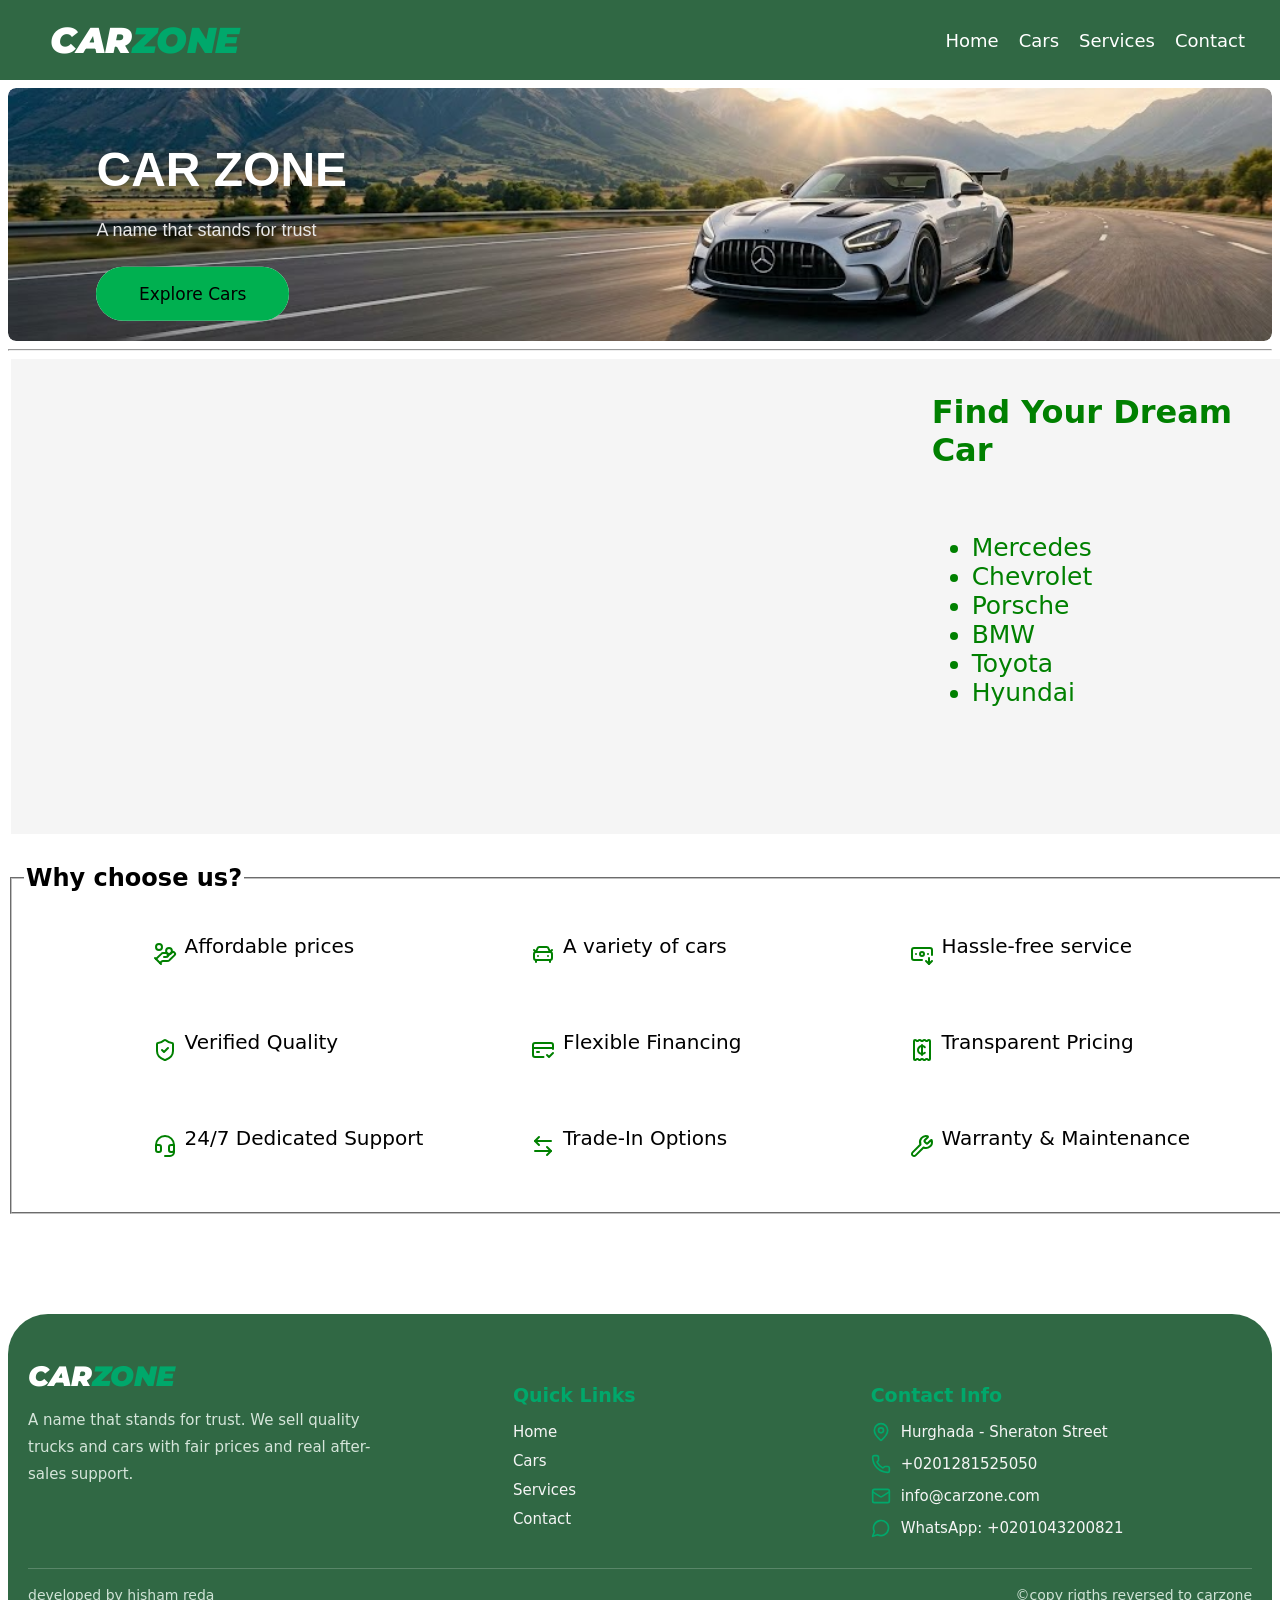
<file: index.html>
<!DOCTYPE html>

<html lang="en">

<head>

    <meta charset="UTF-8">
    <meta name="viewport" content="width=device-width, initial-scale=1.0">

    <title>carzone_home</title>

    <link rel="preload" href="./fonts/Plus_Jakarta_Sans/PlusJakartaSans-VariableFont_wght.ttf" as="font" type="font/ttf" crossorigin>
    <link href="https://fonts.googleapis.com/css2?family=Montserrat:ital,wght@1,900&display=swap" rel="stylesheet">
    <link rel="stylesheet" href="style.css">
</head>

<body>


    <header class="header">

        <a class="home-btn" href="index.html">
            <div class="logo">
                <span class="logo-car">CAR</span><span class="logo-zone">ZONE</span>
            </div>
        </a>

        <nav class="navbar">
            <a class="nava" href="index.html">Home</a>
            <a class="nava" href="cars.html">Cars</a>
            <a class="nava" href="./services.html">Services</a>
            <a class="nava" href="./catntact.html">Contact</a>
        </nav>
    </header>

    <main>
        <div class="image-container">

            <img src="./images/سيارة مرسيدس بنز.jpg" alt="شاحنة مرسيدس">

            <div class="image-content">
                <h1>CAR ZONE</h1>
                <p>A name that stands for trust</p>
                <a href="cars.html"><button class="custom-btn">Explore Cars</button></a>
            </div>
        </div>

        <hr>
        <div class="home-carsection">
            <video class="carb" src="./videos/Cinematic Video _ تصوير معرض عربيات(1080P_HD).mp4" autoplay muted loop
                preload="metadata" playsinline></video>
            <div class="text">

                <h1 class="hero-title">Find Your Dream Car</h1>
                <br>
                <ul class="cartypes">
                    <li class="type">Mercedes</li>
                    <li class="type">Chevrolet</li>
                    <li class="type">Porsche</li>
                    <li class="type">BMW</li>
                    <li class="type">Toyota</li>
                    <li class="type">Hyundai</li>
                </ul>
            </div>
        </div>

        <fieldset class="why">
            <legend>Why choose us?</legend>
            <ul class="why-box">
                <li><svg color="green" xmlns="http://www.w3.org/2000/svg" width="24" height="24" viewBox="0 0 24 24"
                        fill="none" stroke="currentColor" stroke-width="2" stroke-linecap="round"
                        stroke-linejoin="round" class="lucide lucide-hand-coins preview-icon">
                        <path d="M11 15h2a2 2 0 1 0 0-4h-3c-.6 0-1.1.2-1.4.6L3 17" />
                        <path
                            d="m7 21 1.6-1.4c.3-.4.8-.6 1.4-.6h4c1.1 0 2.1-.4 2.8-1.2l4.6-4.4a2 2 0 0 0-2.75-2.91l-4.2 3.9" />
                        <path d="m2 16 6 6" />
                        <circle cx="16" cy="9" r="2.9" />
                        <circle cx="6" cy="5" r="3" />
                    </svg>
                    <p>Affordable prices</p>
                </li>
                <li><svg color="green" xmlns="http://www.w3.org/2000/svg" width="24" height="24" viewBox="0 0 24 24"
                        fill="none" stroke="currentColor" stroke-width="2" stroke-linecap="round"
                        stroke-linejoin="round" class="lucide lucide-car-front preview-icon">
                        <path d="m21 8-2 2-1.5-3.7A2 2 0 0 0 15.646 5H8.4a2 2 0 0 0-1.903 1.257L5 10 3 8" />
                        <path d="M7 14h.01" />
                        <path d="M17 14h.01" />
                        <rect width="18" height="8" x="3" y="10" rx="2" />
                        <path d="M5 18v2" />
                        <path d="M19 18v2" />
                    </svg>
                    <p>A variety of cars</p>
                </li>
                <li><svg color="green" xmlns="http://www.w3.org/2000/svg" width="24" height="24" viewBox="0 0 24 24"
                        fill="none" stroke="currentColor" stroke-width="2" stroke-linecap="round"
                        stroke-linejoin="round" class="lucide lucide-banknote-arrow-down preview-icon">
                        <path d="M12 18H4a2 2 0 0 1-2-2V8a2 2 0 0 1 2-2h16a2 2 0 0 1 2 2v5" />
                        <path d="m16 19 3 3 3-3" />
                        <path d="M18 12h.01" />
                        <path d="M19 16v6" />
                        <path d="M6 12h.01" />
                        <circle cx="12" cy="12" r="2" />
                    </svg>
                    <p>Hassle-free service</p>
                </li>
            </ul>

            <ul class="why-box">
                <li><svg color="green" xmlns="http://www.w3.org/2000/svg" width="24" height="24" viewBox="0 0 24 24"
                        fill="none" stroke="currentColor" stroke-width="2" stroke-linecap="round"
                        stroke-linejoin="round" class="lucide lucide-shield-check preview-icon">
                        <path
                            d="M20 13c0 5-3.5 7.5-7.66 8.95a1 1 0 0 1-.67-.01C7.5 20.5 4 18 4 13V6a1 1 0 0 1 1-1c2 0 4.5-1.2 6.24-2.72a1.17 1.17 0 0 1 1.52 0C14.51 3.81 17 5 19 5a1 1 0 0 1 1 1z" />
                        <path d="m9 12 2 2 4-4" />
                    </svg>
                    <p>Verified Quality</p>
                </li>
                <li><svg color="green" xmlns="http://www.w3.org/2000/svg" width="24" height="24" viewBox="0 0 24 24"
                        fill="none" stroke="currentColor" stroke-width="2" stroke-linecap="round"
                        stroke-linejoin="round" class="lucide lucide-credit-card-check preview-icon">
                        <path d="M12.5 19H4a2 2 0 01-2-2V7a2 2 0 012-2h16a2 2 0 012 2v4" />
                        <path d="M2 10h20" />
                        <path d="M6 14h2" />
                        <path d="m16 17 2 2 4-4" />
                    </svg>
                    <p>Flexible Financing</p>
                </li>
                <li><svg color="green" xmlns="http://www.w3.org/2000/svg" width="24" height="24" viewBox="0 0 24 24"
                        fill="none" stroke="currentColor" stroke-width="2" stroke-linecap="round"
                        stroke-linejoin="round" class="lucide lucide-receipt-cent preview-icon">
                        <path d="M12 7v10" />
                        <path d="M14.828 14.829a4 4 0 0 1-5.656 0 4 4 0 0 1 0-5.657 4 4 0 0 1 5.656 0" />
                        <path
                            d="M4 3a1 1 0 0 1 1-1 1.3 1.3 0 0 1 .7.2l.933.6a1.3 1.3 0 0 0 1.4 0l.934-.6a1.3 1.3 0 0 1 1.4 0l.933.6a1.3 1.3 0 0 0 1.4 0l.933-.6a1.3 1.3 0 0 1 1.4 0l.934.6a1.3 1.3 0 0 0 1.4 0l.933-.6A1.3 1.3 0 0 1 19 2a1 1 0 0 1 1 1v18a1 1 0 0 1-1 1 1.3 1.3 0 0 1-.7-.2l-.933-.6a1.3 1.3 0 0 0-1.4 0l-.934.6a1.3 1.3 0 0 1-1.4 0l-.933-.6a1.3 1.3 0 0 0-1.4 0l-.933.6a1.3 1.3 0 0 1-1.4 0l-.934-.6a1.3 1.3 0 0 0-1.4 0l-.933.6a1.3 1.3 0 0 1-.7.2 1 1 0 0 1-1-1z" />
                    </svg>
                    <p>Transparent Pricing</p>
                </li>
            </ul>

            <ul class="why-box">
                <li><svg color="green" xmlns="http://www.w3.org/2000/svg" width="24" height="24" viewBox="0 0 24 24"
                        fill="none" stroke="currentColor" stroke-width="2" stroke-linecap="round"
                        stroke-linejoin="round" class="lucide lucide-headset preview-icon">
                        <path
                            d="M3 11h3a2 2 0 0 1 2 2v3a2 2 0 0 1-2 2H5a2 2 0 0 1-2-2v-5Zm0 0a9 9 0 1 1 18 0m0 0v5a2 2 0 0 1-2 2h-1a2 2 0 0 1-2-2v-3a2 2 0 0 1 2-2h3Z" />
                        <path d="M21 16v2a4 4 0 0 1-4 4h-5" />
                    </svg>
                    <p>24/7 Dedicated Support</p>
                </li>
                <li><svg color="green" xmlns="http://www.w3.org/2000/svg" width="24" height="24" viewBox="0 0 24 24"
                        fill="none" stroke="currentColor" stroke-width="2" stroke-linecap="round"
                        stroke-linejoin="round" class="lucide lucide-arrow-left-right preview-icon">
                        <path d="M8 3 4 7l4 4" />
                        <path d="M4 7h16" />
                        <path d="m16 21 4-4-4-4" />
                        <path d="M20 17H4" />
                    </svg>
                    <p>Trade-In Options</p>
                </li>
                <li><svg color="green" xmlns="http://www.w3.org/2000/svg" width="24" height="24" viewBox="0 0 24 24"
                        fill="none" stroke="currentColor" stroke-width="2" stroke-linecap="round"
                        stroke-linejoin="round" class="lucide lucide-wrench preview-icon">
                        <path
                            d="M14.7 6.3a1 1 0 0 0 0 1.4l1.6 1.6a1 1 0 0 0 1.4 0l3.106-3.105c.32-.322.863-.22.983.218a6 6 0 0 1-8.259 7.057l-7.91 7.91a1 1 0 0 1-2.999-3l7.91-7.91a6 6 0 0 1 7.057-8.259c.438.12.54.662.219.984z" />
                    </svg>
                    <p>Warranty & Maintenance</p>
                </li>
            </ul>
        </fieldset>

    </main>
    <footer>

        <div class="footer-top">

            <div class="footer-brand">
                <div class="logo">
                    <span class="logo-car">CAR</span><span class="logo-zone">ZONE</span>
                </div>
                <p class="footer-about">
                    A name that stands for trust. We sell quality trucks and cars with fair prices and real
                    after-sales support.
                </p>
            </div>

            <div class="footer-col">
                <h4 class="footer-title">Quick Links</h4>
                <ul class="footer-links">
                    <li><a class="footer-link" href="index.html">Home</a></li>
                    <li><a class="footer-link" href="cars.html">Cars</a></li>
                    <li><a class="footer-link" href="./services.html">Services</a></li>
                    <li><a class="footer-link" href="./catntact.html">Contact</a></li>
                </ul>
            </div>

            <div class="footer-col">
                <h4 class="footer-title">Contact Info</h4>
                <ul class="footer-info">
                    <li>
                        <svg xmlns="http://www.w3.org/2000/svg" width="20" height="20" viewBox="0 0 24 24" fill="none"
                            stroke="currentColor" stroke-width="2" stroke-linecap="round" stroke-linejoin="round">
                            <path
                                d="M20 10c0 4.993-5.539 10.193-7.399 11.799a1 1 0 0 1-1.202 0C9.539 20.193 4 14.993 4 10a8 8 0 0 1 16 0" />
                            <circle cx="12" cy="10" r="3" />
                        </svg>
                        Hurghada - Sheraton Street
                    </li>
                    <li>
                        <svg xmlns="http://www.w3.org/2000/svg" width="20" height="20" viewBox="0 0 24 24" fill="none"
                            stroke="currentColor" stroke-width="2" stroke-linecap="round" stroke-linejoin="round">
                            <path
                                d="M13.832 16.568a1 1 0 0 0 1.213-.303l.355-.465A2 2 0 0 1 17 15h3a2 2 0 0 1 2 2v3a2 2 0 0 1-2 2A18 18 0 0 1 2 4a2 2 0 0 1 2-2h3a2 2 0 0 1 2 2v3a2 2 0 0 1-.8 1.6l-.468.351a1 1 0 0 0-.292 1.233 14 14 0 0 0 6.392 6.384" />
                        </svg>
                        +0201281525050
                    </li>
                    <li>
                        <svg xmlns="http://www.w3.org/2000/svg" width="20" height="20" viewBox="0 0 24 24" fill="none"
                            stroke="currentColor" stroke-width="2" stroke-linecap="round" stroke-linejoin="round">
                            <path d="m22 7-8.991 5.727a2 2 0 0 1-2.009 0L2 7" />
                            <rect x="2" y="4" width="20" height="16" rx="2" />
                        </svg>
                        info@carzone.com
                    </li>
                    <li>
                        <svg xmlns="http://www.w3.org/2000/svg" width="20" height="20" viewBox="0 0 24 24" fill="none"
                            stroke="currentColor" stroke-width="2" stroke-linecap="round" stroke-linejoin="round">
                            <path d="M7.9 20A9 9 0 1 0 4 16.1L2 22Z" />
                        </svg>
                        WhatsApp: +0201043200821
                    </li>
                </ul>
            </div>
        </div>

        <div class="footer-bottom">
            <p>developed by hisham reda</p>
            <p>&copy;copy rigths reversed to carzone</p>
        </div>
    </footer>
</body>

</html>
</file>
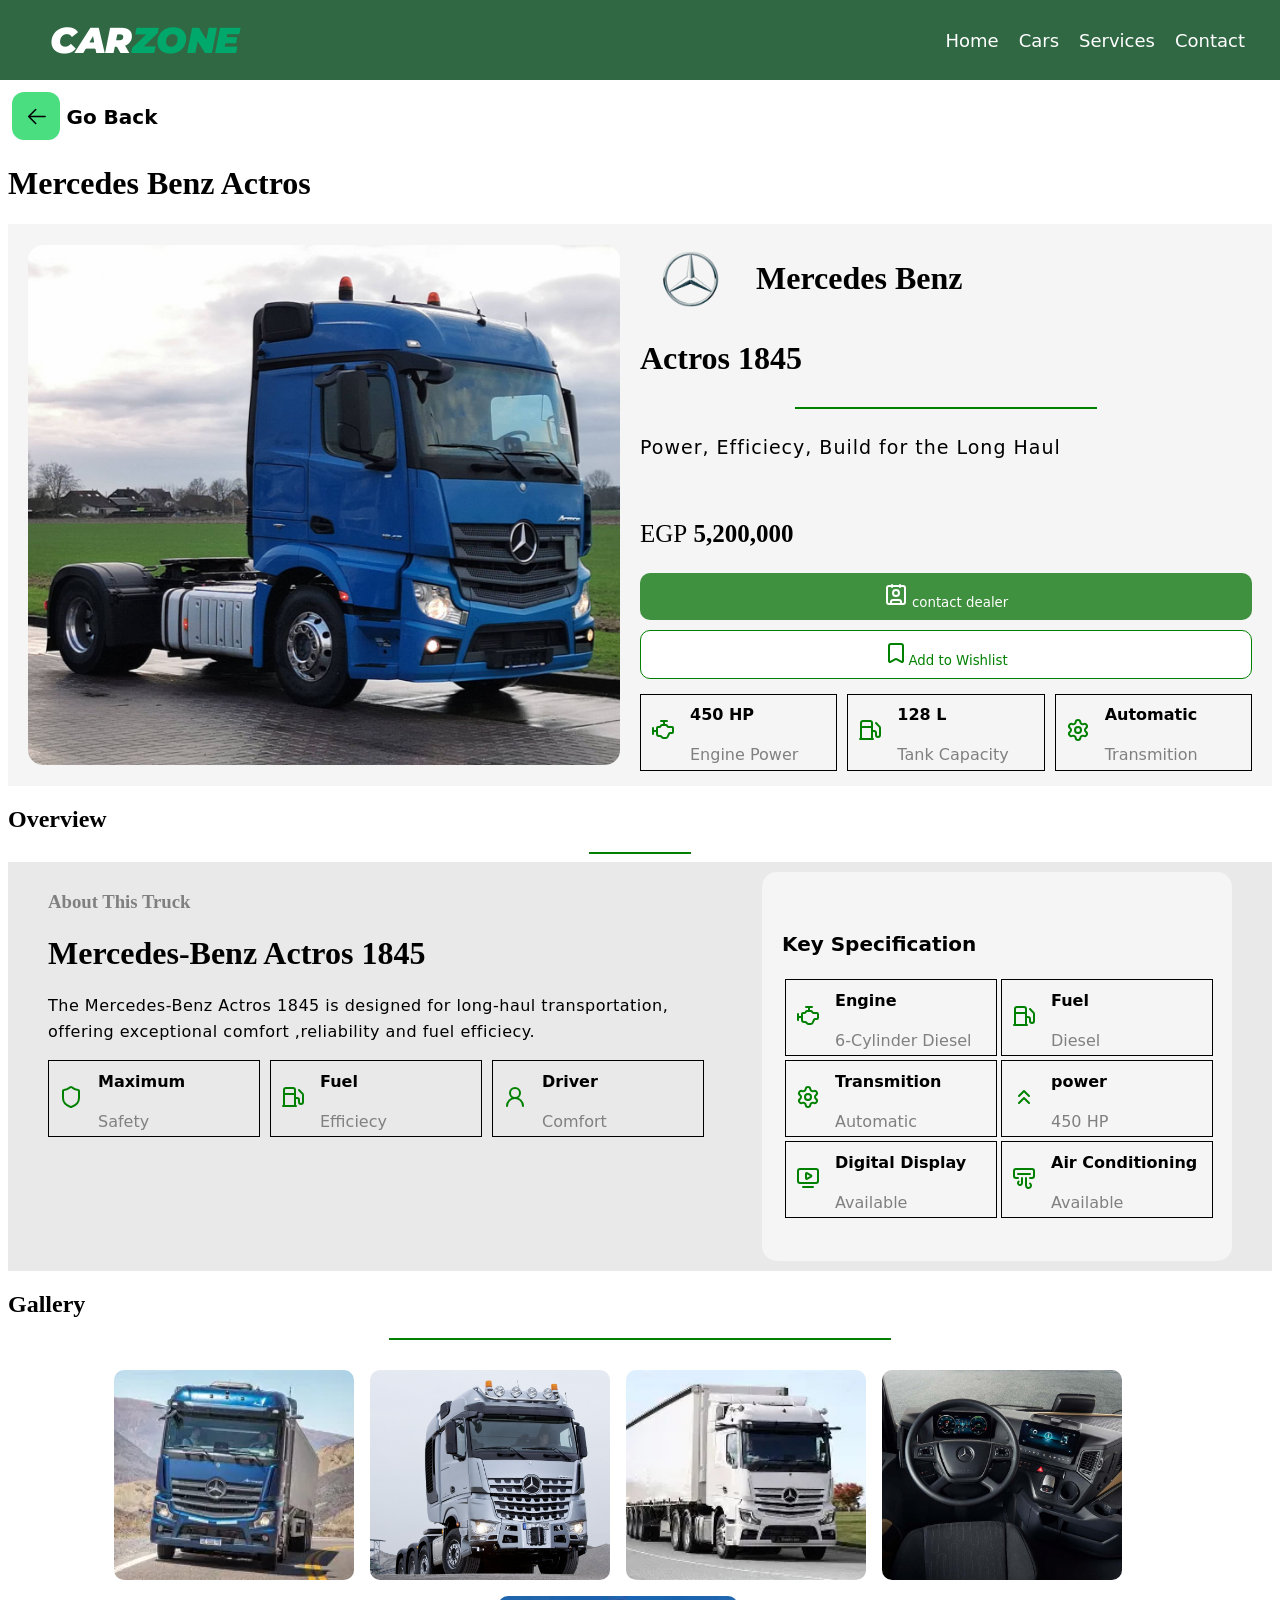
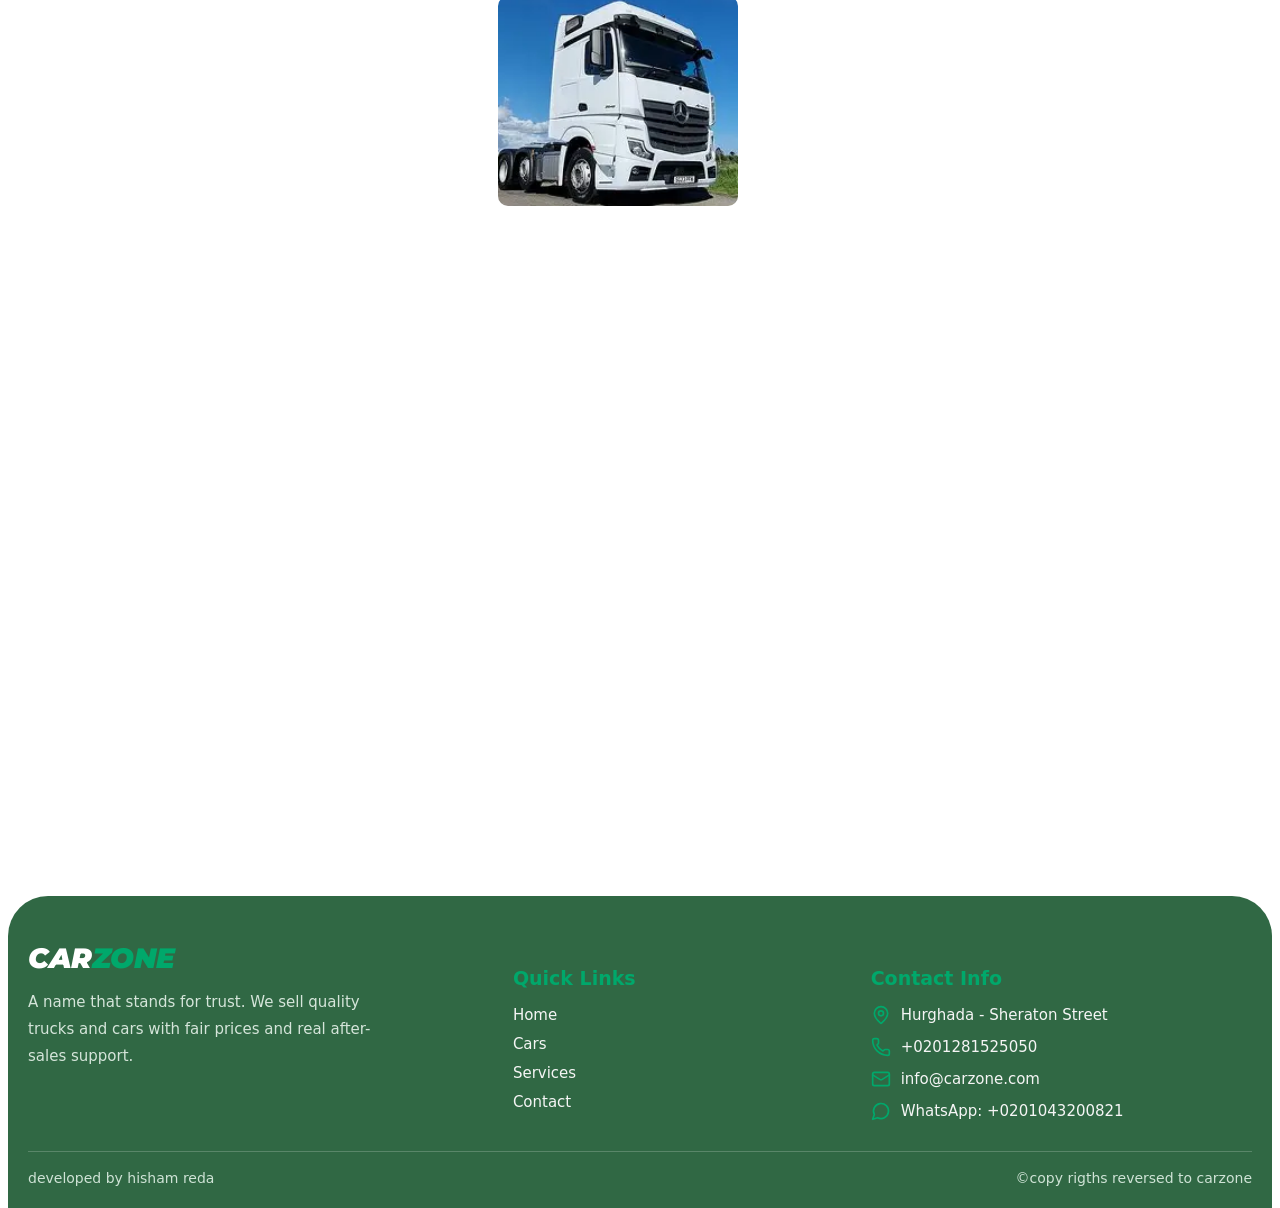
<file: benz details.html>
﻿<!doctype html>

<html lang="en">

<head>

    <meta charset="UTF-8" />
    <meta name="viewport" content="width=device-width, initial-scale=1.0" />

    <title>Document</title>

    <link rel="preload" href="./fonts/Plus_Jakarta_Sans/PlusJakartaSans-VariableFont_wght.ttf" as="font" type="font/ttf" crossorigin>
    <link rel="stylesheet" href="style.css" />
    <link href="https://fonts.googleapis.com/css2?family=Montserrat:ital,wght@1,900&display=swap" rel="stylesheet">

</head>

<body>
    <header class="header">

        <a class="home-btn" href="index.html">
            <div class="logo">
                <span class="logo-car">CAR</span><span class="logo-zone">ZONE</span>
            </div>
        </a>

        <nav class="navbar">
            <a class="nava" href="index.html">Home</a>
            <a class="nava" href="cars.html">Cars</a>
            <a class="nava" href="./services.html">Services</a>
            <a class="nava" href="./catntact.html">Contact</a>
        </nav>
    </header>
    <main>

        <div>

            <a href="cars.html"><button class="custom-back-btn" type="button">
                    <div class="btn-icon-wrapper">
                        <svg xmlns="http://www.w3.org/2000/svg" viewBox="0 0 1024 1024" height="25px" width="25px">
                            <path d="M224 480h640a32 32 0 1 1 0 64H224a32 32 0 0 1 0-64z" fill="#000000"></path>
                            <path
                                d="m237.248 512 265.408 265.344a32 32 0 0 1-45.312 45.312l-288-288a32 32 0 0 1 0-45.312l288-288a32 32 0 1 1 45.312 45.312L237.248 512z"
                                fill="#000000"></path>
                        </svg>
                    </div>
                    <p class="btn-text">Go Back</p>
                </button></a>

            <h1>Mercedes Benz Actros</h1>

            <div class="top-big-head">

                <div class="car-img-inspec">

                    <img class="car-img-inspec" src="./images/mtruck.webp">
                </div>

                <div class="top-right-head">
                    <div class="main-head-logo">
                        <img class="mersicon" src="./images/mersicon.png" alt="mers logo">
                        <h1>Mercedes Benz</h1>

                    </div>

                    <h1>Actros 1845</h1>

                    <hr color="green" width="300px">

                    <p class="car-tips">Power, Efficiecy, Build for the Long Haul</p>

                    <br>
                    <p class="car-price">EGP<b> 5,200,000</b></p>
                    <div class="spec-btn">
                        <button class="btn-one"><svg color="white" xmlns="http://www.w3.org/2000/svg" width="24"
                                height="24" viewBox="0 0 24 24" fill="none" stroke="currentColor" stroke-width="2"
                                stroke-linecap="round" stroke-linejoin="round"
                                class="lucide lucide-contact preview-icon">
                                <path d="M16 2v2" />
                                <path d="M7 21v-2a2 2 0 012-2h6a2 2 0 012 2v2" />
                                <path d="M8 2v2" />
                                <circle cx="12" cy="10" r="3" />
                                <rect x="3" y="3" width="18" height="18" rx="2" />
                            </svg> contact dealer</button>
                        <button class="btn-two"><svg xmlns="http://www.w3.org/2000/svg" width="24" height="24"
                                viewBox="0 0 24 24" fill="none" stroke="currentColor" stroke-width="2"
                                stroke-linecap="round" stroke-linejoin="round"
                                class="lucide lucide-bookmark preview-icon">
                                <path
                                    d="M17 3a2 2 0 0 1 2 2v15a1 1 0 0 1-1.496.868l-4.512-2.578a2 2 0 0 0-1.984 0l-4.512 2.578A1 1 0 0 1 5 20V5a2 2 0 0 1 2-2z" />
                            </svg>Add to Wishlist</button>
                    </div>

                    <div class="mini-spec">
                        <div class="mini-spec-box">
                            <div><svg color="green" xmlns="http://www.w3.org/2000/svg" width="24" height="24"
                                    viewBox="0 0 24 24" fill="none" stroke="currentColor" stroke-width="2"
                                    stroke-linecap="round" stroke-linejoin="round"
                                    class="lucide lucide-engine preview-icon">
                                    <path d="M10 3h6" />
                                    <path d="M13 3v4" />
                                    <path d="M2 10v6" />
                                    <path d="M2 13h4" />
                                    <path
                                        d="M6 16a2 2 0 002 2h1a2 2 0 011.6.8l.3.4a2 2 0 001.6.8h2.264a2 2 0 001.789-1.106l1.67-3.341a1 1 0 01.895-.553H21a1 1 0 001-1v-4a1 1 0 00-1-1h-3.5a1 1 0 01-.8-.4l-.9-1.2A1 1 0 0015 7h-4a1 1 0 00-.8.4l-.9 1.2a1 1 0 01-.8.4H7a1 1 0 00-1 1z" />
                                </svg>
                            </div>
                            <div class="mini-spec-box-text">
                                <h4>450 HP</h4>
                                <p>Engine Power</p>
                            </div>
                        </div>

                        <div class="mini-spec-box">
                            <div><svg color="green" xmlns="http://www.w3.org/2000/svg" width="24" height="24"
                                    viewBox="0 0 24 24" fill="none" stroke="currentColor" stroke-width="2"
                                    stroke-linecap="round" stroke-linejoin="round"
                                    class="lucide lucide-fuel preview-icon">
                                    <path d="M14 13h2a2 2 0 0 1 2 2v2a2 2 0 0 0 4 0v-6.998a2 2 0 0 0-.59-1.42L18 5" />
                                    <path d="M14 21V5a2 2 0 0 0-2-2H5a2 2 0 0 0-2 2v16" />
                                    <path d="M2 21h13" />
                                    <path d="M3 9h11" />
                                </svg></div>
                            <div class="mini-spec-box-text">
                                <h4>128 L</h4>
                                <p>Tank Capacity</p>
                            </div>
                        </div>
                        <div class="mini-spec-box">
                            <div><svg color="green" xmlns="http://www.w3.org/2000/svg" width="24" height="24"
                                    viewBox="0 0 24 24" fill="none" stroke="currentColor" stroke-width="2"
                                    stroke-linecap="round" stroke-linejoin="round"
                                    class="lucide lucide-settings preview-icon">
                                    <path
                                        d="M9.671 4.136a2.34 2.34 0 0 1 4.659 0 2.34 2.34 0 0 0 3.319 1.915 2.34 2.34 0 0 1 2.33 4.033 2.34 2.34 0 0 0 0 3.831 2.34 2.34 0 0 1-2.33 4.033 2.34 2.34 0 0 0-3.319 1.915 2.34 2.34 0 0 1-4.659 0 2.34 2.34 0 0 0-3.32-1.915 2.34 2.34 0 0 1-2.33-4.033 2.34 2.34 0 0 0 0-3.831A2.34 2.34 0 0 1 6.35 6.051a2.34 2.34 0 0 0 3.319-1.915" />
                                    <circle cx="12" cy="12" r="3" />
                                </svg></div>
                            <div class="mini-spec-box-text">
                                <h4>Automatic</h4>
                                <p>Transmition</p>
                            </div>
                        </div>
                    </div>
                </div>
            </div>

            <h2>Overview</h2>
            <hr class="hr-spec" color="green" width="100px">
            <div class="bottom-big-heading">
                <div class="bottom-left-head">

                    <h3 class="about-title">About This Truck</h3>
                    <h1>Mercedes-Benz Actros 1845</h1>
                    <p class="about-text">The Mercedes-Benz Actros 1845 is designed for long-haul transportation,<br>
                        offering exceptional comfort
                        ,reliability and fuel efficiecy.</p>

                    <div class="mini-spec">
                        <div class="mini-spec-box">
                            <div><svg color="green" xmlns="http://www.w3.org/2000/svg" width="24" height="24"
                                    viewBox="0 0 24 24" fill="none" stroke="currentColor" stroke-width="2"
                                    stroke-linecap="round" stroke-linejoin="round"
                                    class="lucide lucide-shield preview-icon">
                                    <path
                                        d="M20 13c0 5-3.5 7.5-7.66 8.95a1 1 0 0 1-.67-.01C7.5 20.5 4 18 4 13V6a1 1 0 0 1 1-1c2 0 4.5-1.2 6.24-2.72a1.17 1.17 0 0 1 1.52 0C14.51 3.81 17 5 19 5a1 1 0 0 1 1 1z" />
                                </svg></div>
                            <div class="mini-spec-box-text">
                                <h4>Maximum</h4>
                                <p>Safety</p>
                            </div>
                        </div>
                        <div class="mini-spec-box">
                            <div><svg color="green" xmlns="http://www.w3.org/2000/svg" width="24" height="24"
                                    viewBox="0 0 24 24" fill="none" stroke="currentColor" stroke-width="2"
                                    stroke-linecap="round" stroke-linejoin="round"
                                    class="lucide lucide-fuel preview-icon">
                                    <path d="M14 13h2a2 2 0 0 1 2 2v2a2 2 0 0 0 4 0v-6.998a2 2 0 0 0-.59-1.42L18 5" />
                                    <path d="M14 21V5a2 2 0 0 0-2-2H5a2 2 0 0 0-2 2v16" />
                                    <path d="M2 21h13" />
                                    <path d="M3 9h11" />
                                </svg></div>
                            <div class="mini-spec-box-text">
                                <h4>Fuel</h4>
                                <p>Efficiecy</p>
                            </div>
                        </div>
                        <div class="mini-spec-box">
                            <div><svg color="green" xmlns="http://www.w3.org/2000/svg" width="24" height="24"
                                    viewBox="0 0 24 24" fill="none" stroke="currentColor" stroke-width="2"
                                    stroke-linecap="round" stroke-linejoin="round"
                                    class="lucide lucide-user-round preview-icon">
                                    <circle cx="12" cy="8" r="5" />
                                    <path d="M20 21a8 8 0 0 0-16 0" />
                                </svg></div>
                            <div class="mini-spec-box-text">
                                <h4>Driver</h4>
                                <p>Comfort</p>
                            </div>
                        </div>
                    </div>

                </div>

                <div class="bottom-right-head">

                    <p class="cap">Key Specification</p>
                    <table>

                        <tr>
                            <td>
                                <div class="mini-spec-box">
                                    <div><svg color="green" xmlns="http://www.w3.org/2000/svg" width="24" height="24"
                                            viewBox="0 0 24 24" fill="none" stroke="currentColor" stroke-width="2"
                                            stroke-linecap="round" stroke-linejoin="round"
                                            class="lucide lucide-engine preview-icon">
                                            <path d="M10 3h6" />
                                            <path d="M13 3v4" />
                                            <path d="M2 10v6" />
                                            <path d="M2 13h4" />
                                            <path
                                                d="M6 16a2 2 0 002 2h1a2 2 0 011.6.8l.3.4a2 2 0 001.6.8h2.264a2 2 0 001.789-1.106l1.67-3.341a1 1 0 01.895-.553H21a1 1 0 001-1v-4a1 1 0 00-1-1h-3.5a1 1 0 01-.8-.4l-.9-1.2A1 1 0 0015 7h-4a1 1 0 00-.8.4l-.9 1.2a1 1 0 01-.8.4H7a1 1 0 00-1 1z" />
                                        </svg>
                                    </div>
                                    <div class="mini-spec-box-text">
                                        <h4>Engine</h4>
                                        <p>6-Cylinder Diesel</p>
                                    </div>
                                </div>
                            </td>
                            <td>
                                <div class="mini-spec-box">
                                    <div><svg color="green" xmlns="http://www.w3.org/2000/svg" width="24" height="24"
                                            viewBox="0 0 24 24" fill="none" stroke="currentColor" stroke-width="2"
                                            stroke-linecap="round" stroke-linejoin="round"
                                            class="lucide lucide-fuel preview-icon">
                                            <path
                                                d="M14 13h2a2 2 0 0 1 2 2v2a2 2 0 0 0 4 0v-6.998a2 2 0 0 0-.59-1.42L18 5" />
                                            <path d="M14 21V5a2 2 0 0 0-2-2H5a2 2 0 0 0-2 2v16" />
                                            <path d="M2 21h13" />
                                            <path d="M3 9h11" />
                                        </svg></div>
                                    <div class="mini-spec-box-text">
                                        <h4>Fuel</h4>
                                        <p>Diesel</p>
                                    </div>
                                </div>
                            </td>
                        </tr>
                        <tr>
                            <td>
                                <div class="mini-spec-box">
                                    <div><svg color="green" xmlns="http://www.w3.org/2000/svg" width="24" height="24"
                                            viewBox="0 0 24 24" fill="none" stroke="currentColor" stroke-width="2"
                                            stroke-linecap="round" stroke-linejoin="round"
                                            class="lucide lucide-settings preview-icon">
                                            <path
                                                d="M9.671 4.136a2.34 2.34 0 0 1 4.659 0 2.34 2.34 0 0 0 3.319 1.915 2.34 2.34 0 0 1 2.33 4.033 2.34 2.34 0 0 0 0 3.831 2.34 2.34 0 0 1-2.33 4.033 2.34 2.34 0 0 0-3.319 1.915 2.34 2.34 0 0 1-4.659 0 2.34 2.34 0 0 0-3.32-1.915 2.34 2.34 0 0 1-2.33-4.033 2.34 2.34 0 0 0 0-3.831A2.34 2.34 0 0 1 6.35 6.051a2.34 2.34 0 0 0 3.319-1.915" />
                                            <circle cx="12" cy="12" r="3" />
                                        </svg></div>
                                    <div class="mini-spec-box-text">
                                        <h4>Transmition </h4>
                                        <p>Automatic</p>
                                    </div>
                                </div>
                            </td>
                            <td>
                                <div class="mini-spec-box">
                                    <div><svg color="green" xmlns="http://www.w3.org/2000/svg" width="24" height="24"
                                            viewBox="0 0 24 24" fill="none" stroke="currentColor" stroke-width="2"
                                            stroke-linecap="round" stroke-linejoin="round"
                                            class="lucide lucide-chevrons-up preview-icon">
                                            <path d="m17 11-5-5-5 5" />
                                            <path d="m17 18-5-5-5 5" />
                                        </svg></div>
                                    <div class="mini-spec-box-text">
                                        <h4>power </h4>
                                        <p>450 HP</p>
                                    </div>
                                </div>
                            </td>
                        </tr>
                        <tr>
                            <td>
                                <div class="mini-spec-box">
                                    <div><svg color="green" xmlns="http://www.w3.org/2000/svg" width="24" height="24"
                                            viewBox="0 0 24 24" fill="none" stroke="currentColor" stroke-width="2"
                                            stroke-linecap="round" stroke-linejoin="round"
                                            class="lucide lucide-tv-minimal-play preview-icon">
                                            <path
                                                d="M15.033 9.44a.647.647 0 0 1 0 1.12l-4.065 2.352a.645.645 0 0 1-.968-.56V7.648a.645.645 0 0 1 .967-.56z" />
                                            <path d="M7 21h10" />
                                            <rect width="20" height="14" x="2" y="3" rx="2" />
                                        </svg></div>
                                    <div class="mini-spec-box-text">
                                        <h4>Digital Display </h4>
                                        <p>Available </p>
                                    </div>
                                </div>
                            </td>
                            <td>
                                <div class="mini-spec-box">
                                    <div><svg color="green" xmlns="http://www.w3.org/2000/svg" width="24" height="24"
                                            viewBox="0 0 24 24" fill="none" stroke="currentColor" stroke-width="2"
                                            stroke-linecap="round" stroke-linejoin="round"
                                            class="lucide lucide-air-vent preview-icon">
                                            <path d="M18 17.5a2.5 2.5 0 1 1-4 2.03V12" />
                                            <path
                                                d="M6 12H4a2 2 0 0 1-2-2V5a2 2 0 0 1 2-2h16a2 2 0 0 1 2 2v5a2 2 0 0 1-2 2h-2" />
                                            <path d="M6 8h12" />
                                            <path d="M6.6 15.572A2 2 0 1 0 10 17v-5" />
                                        </svg></div>
                                    <div class="mini-spec-box-text">
                                        <h4>Air Conditioning</h4>
                                        <p>Available </p>
                                    </div>
                                </div>
                            </td>
                        </tr>
                    </table>
                </div>

            </div>
        </div>

        <h2>Gallery</h2>
        <hr color="green" width="500px">

        <div class="carphotos">
            <img src="./images/actros-photo1.jpg" alt="Mercedes Actros photo 1">
            <img src="./images/semi-tractor.jpg" alt="Mercedes Actros photo 2">
            <img src="./images/actros-photo2.jpg" alt="Mercedes Actros photo 3">
            <img src="./images/mt inside.png" alt="Mercedes Actros photo 5">
            <img src="./images/actros-photo3.jpg" alt="Mercedes Actros photo 4">
        </div>
        <video class="mersved" src="./videos/NEUER Mercedes-Benz Actros 2027 😱Luxus Innenraum_(1080P_HD).mp4"
            muted loop autoplay ></video>

    </main>
    <footer>

        <div class="footer-top">

            <div class="footer-brand">
                <div class="logo">
                    <span class="logo-car">CAR</span><span class="logo-zone">ZONE</span>
                </div>
                <p class="footer-about">
                    A name that stands for trust. We sell quality trucks and cars with fair prices and real
                    after-sales support.
                </p>
            </div>

            <div class="footer-col">
                <h4 class="footer-title">Quick Links</h4>
                <ul class="footer-links">
                    <li><a class="footer-link" href="index.html">Home</a></li>
                    <li><a class="footer-link" href="cars.html">Cars</a></li>
                    <li><a class="footer-link" href="./services.html">Services</a></li>
                    <li><a class="footer-link" href="./catntact.html">Contact</a></li>
                </ul>
            </div>

            <div class="footer-col">
                <h4 class="footer-title">Contact Info</h4>
                <ul class="footer-info">
                    <li>
                        <svg xmlns="http://www.w3.org/2000/svg" width="20" height="20" viewBox="0 0 24 24" fill="none"
                            stroke="currentColor" stroke-width="2" stroke-linecap="round" stroke-linejoin="round">
                            <path
                                d="M20 10c0 4.993-5.539 10.193-7.399 11.799a1 1 0 0 1-1.202 0C9.539 20.193 4 14.993 4 10a8 8 0 0 1 16 0" />
                            <circle cx="12" cy="10" r="3" />
                        </svg>
                        Hurghada - Sheraton Street
                    </li>
                    <li>
                        <svg xmlns="http://www.w3.org/2000/svg" width="20" height="20" viewBox="0 0 24 24" fill="none"
                            stroke="currentColor" stroke-width="2" stroke-linecap="round" stroke-linejoin="round">
                            <path
                                d="M13.832 16.568a1 1 0 0 0 1.213-.303l.355-.465A2 2 0 0 1 17 15h3a2 2 0 0 1 2 2v3a2 2 0 0 1-2 2A18 18 0 0 1 2 4a2 2 0 0 1 2-2h3a2 2 0 0 1 2 2v3a2 2 0 0 1-.8 1.6l-.468.351a1 1 0 0 0-.292 1.233 14 14 0 0 0 6.392 6.384" />
                        </svg>
                        +0201281525050
                    </li>
                    <li>
                        <svg xmlns="http://www.w3.org/2000/svg" width="20" height="20" viewBox="0 0 24 24" fill="none"
                            stroke="currentColor" stroke-width="2" stroke-linecap="round" stroke-linejoin="round">
                            <path d="m22 7-8.991 5.727a2 2 0 0 1-2.009 0L2 7" />
                            <rect x="2" y="4" width="20" height="16" rx="2" />
                        </svg>
                        info@carzone.com
                    </li>
                    <li>
                        <svg xmlns="http://www.w3.org/2000/svg" width="20" height="20" viewBox="0 0 24 24" fill="none"
                            stroke="currentColor" stroke-width="2" stroke-linecap="round" stroke-linejoin="round">
                            <path d="M7.9 20A9 9 0 1 0 4 16.1L2 22Z" />
                        </svg>
                        WhatsApp: +0201043200821
                    </li>
                </ul>
            </div>
        </div>

        <div class="footer-bottom">
            <p>developed by hisham reda</p>
            <p>&copy;copy rigths reversed to carzone</p>
        </div>
    </footer>

</body>

</html>
</file>
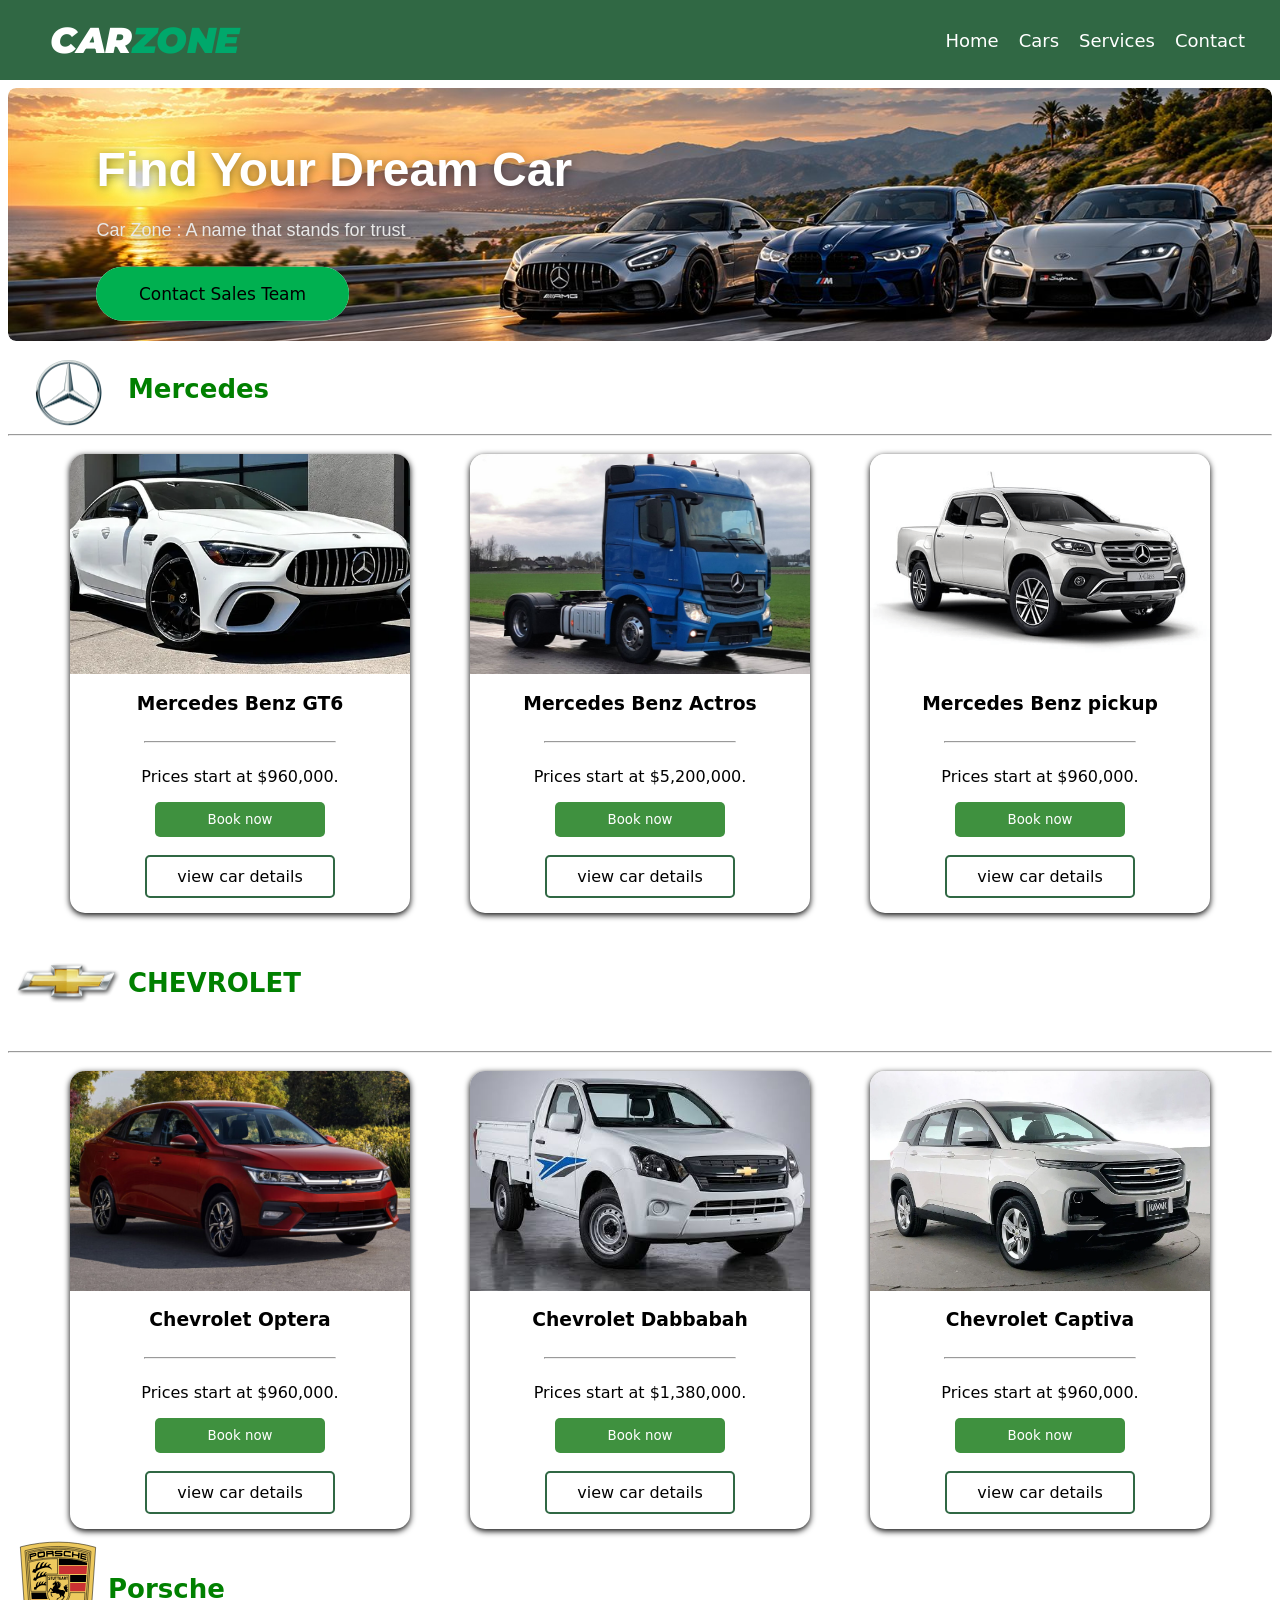
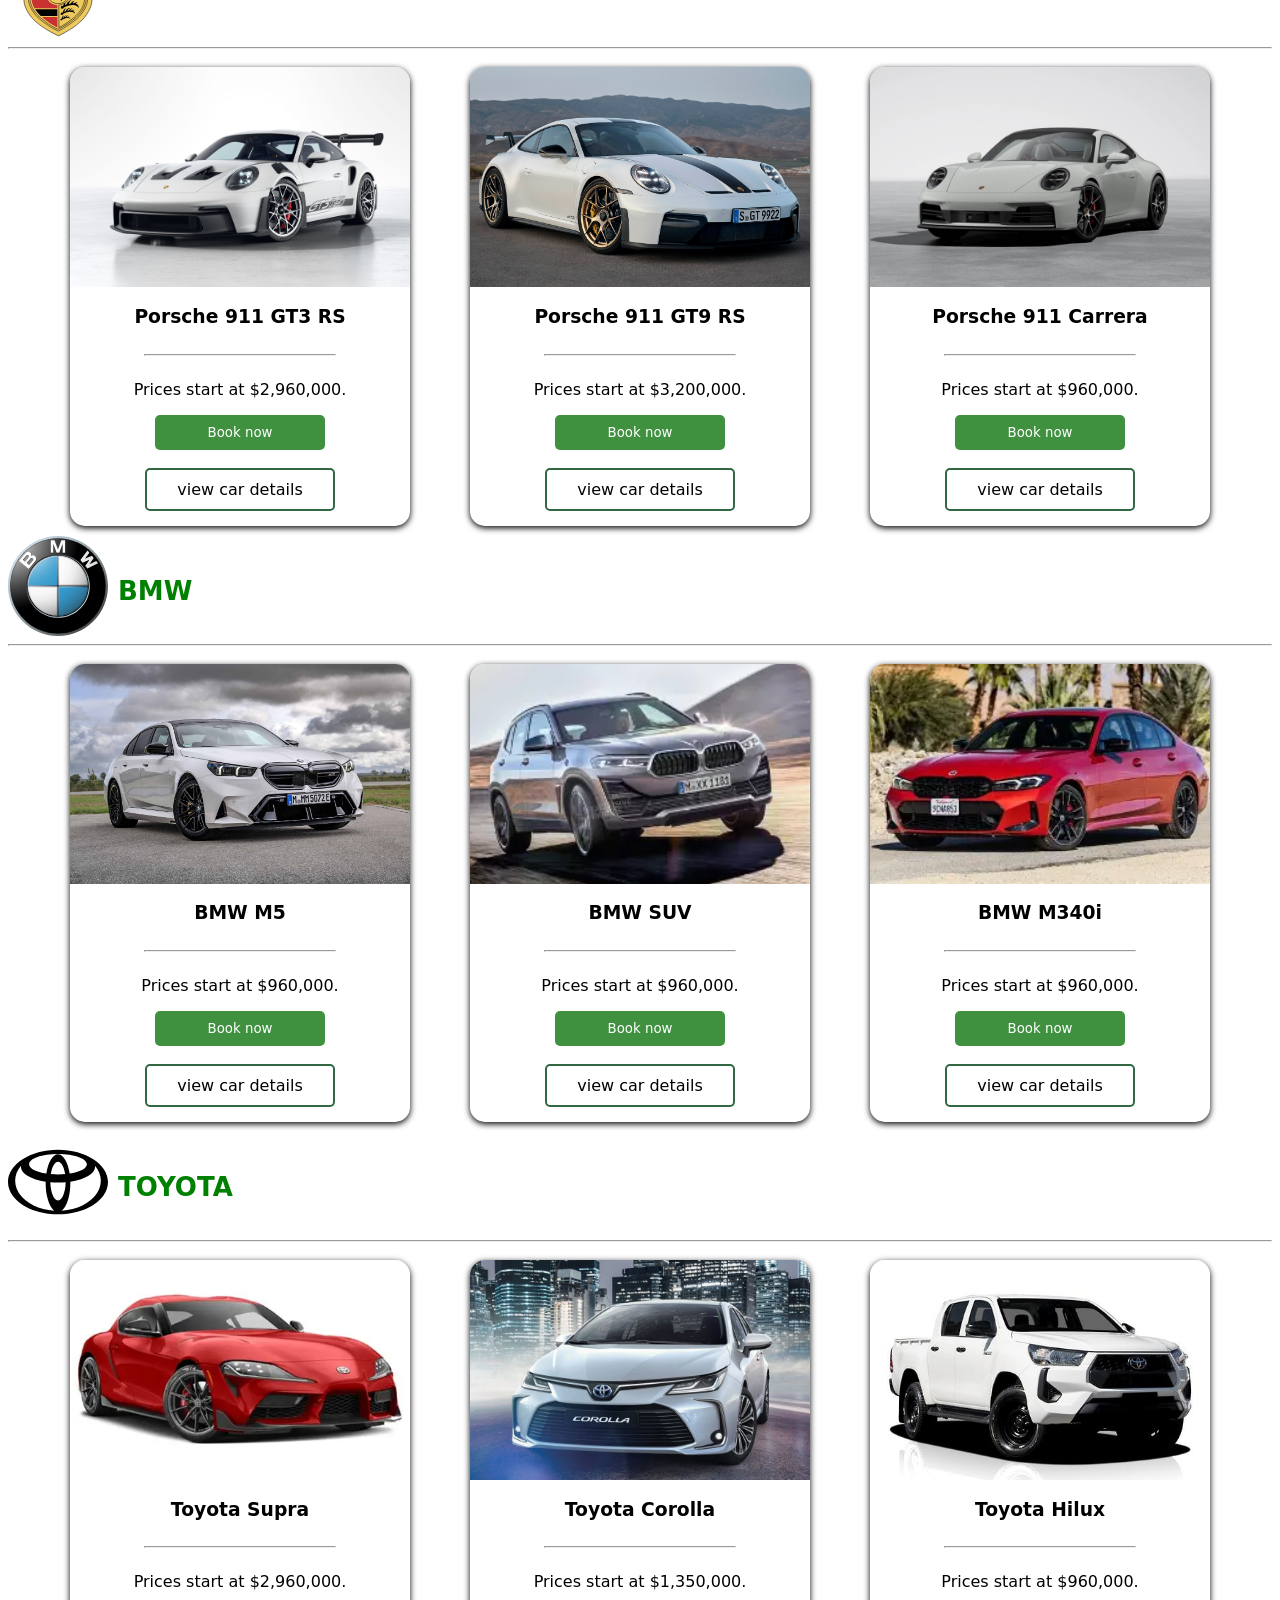
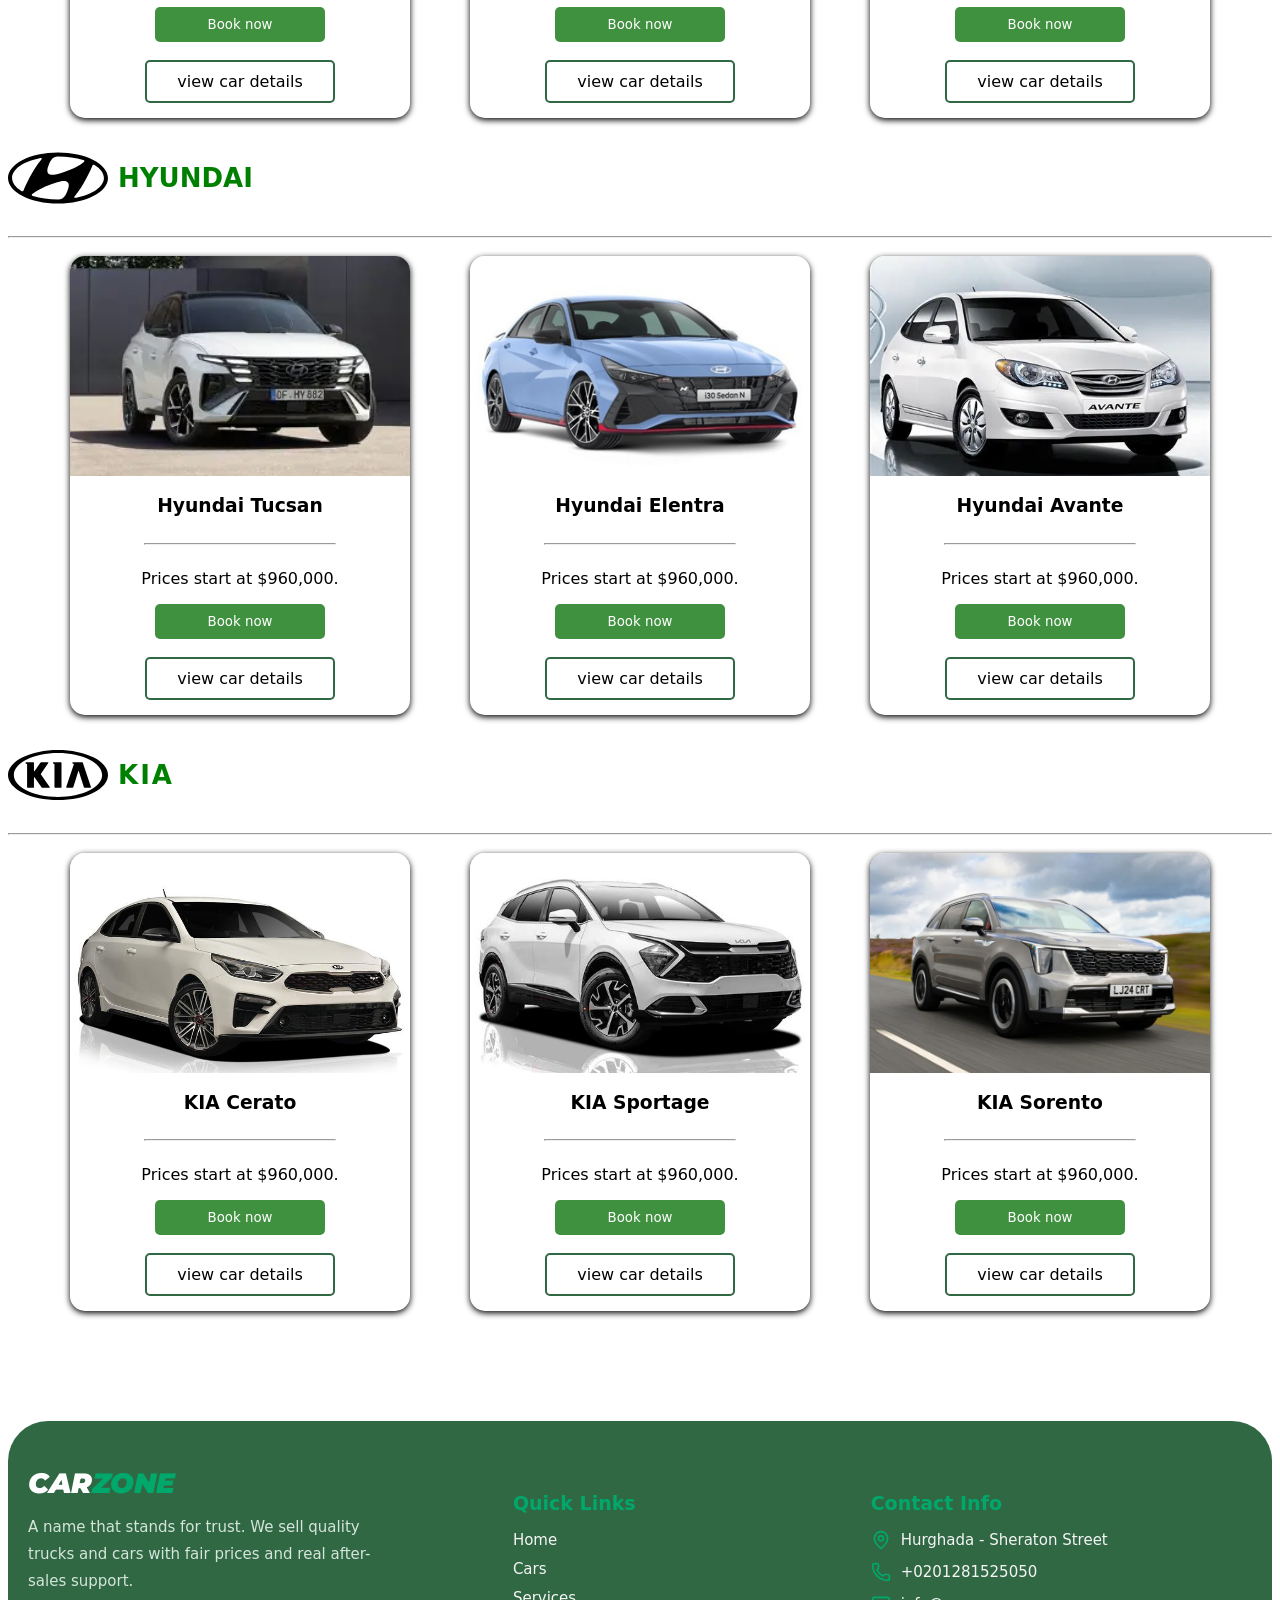
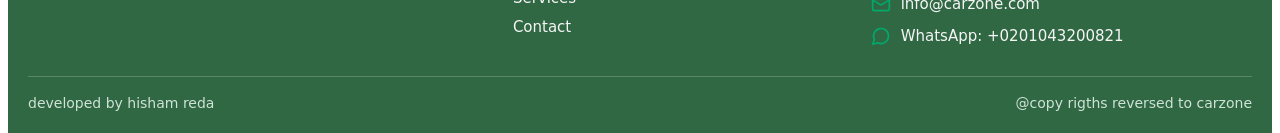
<file: cars.html>
<!DOCTYPE html>

<html lang="en">

<head>

    <meta charset="UTF-8">
    <meta name="viewport" content="width=device-width, initial-scale=1.0">

    <title>carzone_cars</title>

    <link rel="preload" href="./fonts/Plus_Jakarta_Sans/PlusJakartaSans-VariableFont_wght.ttf" as="font" type="font/ttf" crossorigin>
    <link rel="stylesheet" href="style.css">
    <link href="https://fonts.googleapis.com/css2?family=Montserrat:ital,wght@1,900&display=swap" rel="stylesheet">

</head>

<body>
    <header class="header">

        <a class="home-btn" href="index.html">
            <div class="logo">
                <span class="logo-car">CAR</span><span class="logo-zone">ZONE</span>
            </div>
        </a>

        <nav class="navbar">
            <a class="nava" href="index.html">Home</a>
            <a class="nava" href="cars.html">Cars</a>
            <a class="nava" href="./services.html">Services</a>
            <a class="nava" href="./catntact.html">Contact</a>
        </nav>
    </header>

    <main>
        <div class="image-container">

            <img src="./images/file_00000000609881f497b155b01c807a0e.jpg" alt="شاحنة مرسيدس">

            <div class="image-content">
                <h1>Find Your Dream Car</h1>
                <p> Car Zone : A name that stands for trust</p>
                <a href="catntact.html"><button class="custom-btn">Contact Sales Team</button></a>
            </div>
        </div>
        <br>

        <label id="cartypelabel" for="Mercedes">
            <div style="display: flex; text-align: center;">
                <img style="align-self: center; " width="120px" src="./images/mersicon.png" />
                <div style="padding-top: 15px;">Mercedes</div>
            </div>
        </label>
        <hr>

        <section class="cars" name="Mercedes">

            <div class="car">
                <img src="./images/benz.webp">
                <h3 class="carname">Mercedes Benz GT6</h3>
                <hr class="line">
                <p class="price">Prices start at $960,000.</p>
                <button class="booknow">Book now</button>
                <br>

                <a href="#" class="cardetails">view car details</a>
            </div>

            <div class="car">
                <img src="./images/mtruck.webp">
                <h3 class="carname">Mercedes Benz Actros</h3>
                <hr class="line">
                <p class="price">Prices start at $5,200,000.</p>
                <button class="booknow">Book now</button>
                <br>

                <a href="./benz details.html" class="cardetails">view car details</a>
            </div>

            <div class="car">
                <img src="./images/mpickup.webp">
                <h3 class="carname">Mercedes Benz pickup</h3>
                <hr class="line">
                <p class="price">Prices start at $960,000.</p>
                <button class="booknow">Book now</button>
                <br>
                <a href="#" class="cardetails">view car details</a>
            </div>

        </section>

        <label id="cartypelabel" for="Mercedes">
            <div style="display: flex; text-align: center;">
                <img style="align-self: center; " width="120px" src="./images/chevrolet-1024x1024.png" />
                <div style="padding-top: 45px;">CHEVROLET</div>
            </div>
        </label>
        <hr>

        <section class="cars" name="Mercedes">

            <div class="car">
                <img src="./images/optra.jpg">
                <h3 class="carname">Chevrolet Optera</h3>
                <hr class="line">
                <p class="price">Prices start at $960,000.</p>
                <button class="booknow">Book now</button>
                <br>
                <a href="#" class="cardetails">view car details</a>
            </div>

            <div class="car">
                <img src="./images/dabbabah5.jpg">
                <h3 class="carname">Chevrolet Dabbabah</h3>
                <hr class="line">
                <p class="price">Prices start at $1,380,000.</p>
                <button class="booknow">Book now</button>
                <br>

                <a href="dabbabah details.html" class="cardetails">view car details</a>
            </div>

            <div class="car">
                <img src="./images/captiva.webp">
                <h3 class="carname">Chevrolet Captiva</h3>
                <hr class="line">
                <p class="price">Prices start at $960,000.</p>
                <button class="booknow">Book now</button>
                <br>
                <a href="#" class="cardetails">view car details</a>
            </div>

        </section>

        <label id="cartypelabel" for="Porsche">
            <div style="display: flex; text-align: center;">
                <svg width="100px" viewBox="0 0 192.756 192.756" xmlns="http://www.w3.org/2000/svg" fill="#000000">
                    <g id="SVGRepo_bgCarrier" stroke-width="0"></g>
                    <g id="SVGRepo_tracerCarrier" stroke-linecap="round" stroke-linejoin="round"></g>
                    <g id="SVGRepo_iconCarrier">
                        <path fill-rule="evenodd" clip-rule="evenodd" fill="#ffffff" d="M0 0h192.756v192.756H0V0z">
                        </path>
                        <path
                            d="M137.486 161.109c-10.898 9.93-20.281 15.281-40.045 25.65-18.399-8.367-30.407-16.615-40.821-24.742-14.391-11.203-24.729-29.396-25.625-40.553l-7.18-106.199c48.639-12.643 100.374-12.355 145.126.85l-7.285 105.122c-.927 9.519-9.443 28.031-24.17 39.872z"
                            fill-rule="evenodd" clip-rule="evenodd" fill="#edc95e" stroke="#000000" stroke-width=".989"
                            stroke-miterlimit="2.613"></path>
                        <path
                            d="M153.322 117.756l6.574-93.874c-38.514-12.266-84.648-12.447-127.154-1.289l6.71 95.102c.698 9.883 7.818 24.998 21.466 36.58 8.213 6.975 24.304 18.68 36.189 23.166 13.693-6.928 26.143-15.541 36.01-24.043 12.237-11.144 19.463-25.002 20.205-35.642z"
                            fill-rule="evenodd" clip-rule="evenodd" fill="#edc95e" stroke="#000000" stroke-width=".989"
                            stroke-miterlimit="2.613"></path>
                        <path
                            d="M131.539 150.92c-9.459 8.156-22.195 17.297-34.432 23.135-10.929-3.381-27.082-15.844-34.854-22.545-13.556-11.703-19.067-23.953-19.901-35.535l-6.59-90.78c40.472-10.628 84.647-10.628 121.354 1.062l-6.512 89.568c-.94 11.913-6.481 23.3-19.065 35.095z"
                            fill-rule="evenodd" clip-rule="evenodd" fill="#edc95e" stroke="#000000" stroke-width=".989"
                            stroke-miterlimit="2.613"></path>
                        <path
                            d="M38.788 26.958l1.305 15.646m0 0c38.635-9.656 79.106-8.687 112.702 1.472m0 0l1.441-15.919m0 0c-34.809-10.672-77.071-11.249-115.448-1.198"
                            fill="none" stroke="#000000" stroke-width=".989" stroke-miterlimit="2.613"></path>
                        <path fill-rule="evenodd" clip-rule="evenodd"
                            d="M134.863 32.765l-8.713-1.439-.336 4.092-2.837-.423.668-10.856 2.9.424-.305 4.17 8.836 1.425.287-4.17 2.961.562-.896 10.885-2.883-.531.318-4.139zM92.809 29.083c-1.062 0-1.912-.288-2.474-1.228-.485-.773-.485-3.29 0-4.124.531-.97 1.487-1.243 2.277-1.243l12.356.016.032 2.667-11.689-.015c-.577 0-.592 1.289.045 1.289h9.214c1.078 0 2.035.653 2.338 1.5.334.911.273 2.973 0 3.821-.258.85-1.23 1.318-2.445 1.318H90.274l-.016-2.728h10.854a.639.639 0 0 0 0-1.274h-8.303v.001zM85.661 30.167a1.023 1.023 0 0 0-1.062-1.001l-8.198.592.167 4.062-2.656.273-.562-10.718 12.206-.91c1.579-.12 2.505 1.061 2.58 2.047.091 1.167.137 2.668-.774 3.29.759.561.957 1.395.972 2.562l.031 2.743-2.657.107-.047-3.047z">
                        </path>
                        <path d="M83.919 26.688c1.047-.061.956-1.683 0-1.592l-7.803.591.091 1.485 7.712-.484z"
                            fill-rule="evenodd" clip-rule="evenodd" fill="#edc95e"></path>
                        <path
                            d="M58.356 25.264c2.505-.591 7.636-1.409 10.323-1.607 1.229-.09 2.186.546 2.353 1.502.395 2.198.638 4.471.364 7.52-.076.879-.835 1.576-1.837 1.789-3.446.758-7.317 1.167-10.187 1.44-.729.076-1.882-.5-2.079-1.41-.501-2.214-.684-5.307-.531-7.43.061-.787.79-1.621 1.594-1.804z"
                            fill-rule="evenodd" clip-rule="evenodd"></path>
                        <path
                            d="M68.106 31.794c.349-.077.501-.455.532-.728.121-.834.015-3.018-.183-3.745-.06-.288-.303-.471-.849-.425-1.488.092-5.42.652-7.363 1.076-.516.122-.714.425-.744.698-.092.712.121 2.668.303 3.759.046.259.38.44.637.425 2.627-.211 5.725-.635 7.667-1.06z"
                            fill-rule="evenodd" clip-rule="evenodd" fill="#edc95e"></path>
                        <path
                            d="M111.154 25.716c-.576-.015-.971.334-1.016.637-.137.895-.184 2.046-.184 3.547 0 .197.334.743.623.788 2.611.365 7.682.82 10.445 1.001l-.168 2.804c-3.627-.166-7.422-.743-11.354-1.015-1.291-.092-2.232-.788-2.279-2.031-.076-2.047.047-5.14.412-6.944.242-1.106 1.305-1.683 2.504-1.652 3.627.137 6.512.456 11.264 1.092l-.182 2.79c-2.305-.197-6.678-.88-10.065-1.017zM51.751 26.53c3.674-.864 4.235 5.655 1.168 6.413l-8.562 2.138.41 4.214-2.687.712-.957-10.976 10.628-2.501z"
                            fill-rule="evenodd" clip-rule="evenodd"></path>
                        <path d="M51.706 30.8c.88-.198.759-1.774-.183-1.577l-7.727 1.865.182 1.622 7.728-1.91z"
                            fill-rule="evenodd" clip-rule="evenodd" fill="#edc95e"></path>
                        <path fill-rule="evenodd" clip-rule="evenodd"
                            d="M142.555 34.392l-.182 1.759 8.486 2.138-.228 2.455-11.385-2.682.986-11.053 11.461 2.774-.257 2.577-8.532-2.061-.168 1.865 8.471 2.062-.213 2.183-8.439-2.017z">
                        </path>
                        <path
                            d="M73.642 82.553v-9.202l.01-3.88.005-1.88 21.814-.016-.014-29.805m0 0c-16.973 0-35.568 1.606-55.289 7.111m0 0l4.068 55.986h29.405V82.553"
                            fill="none" stroke="#000000" stroke-width=".989" stroke-miterlimit="2.613"></path>
                        <path
                            d="M73.611 72.456c0-.197-2.414-.38-3.614-.229-3.188.379-11.158 2.881-14.528 5.201-.075.197-.061 1.303-.288 1.819-.197.469-.698.955-1.184 1.167-.866.378-1.868-.773-2.308-.606-.456.166-1.427.561-2.475-.182-.47-.333-.712-1.273-.546-1.971.152-.501.577-.895.912-1.213.304-.303.09-1.47 1.183-2.168.759-.484 1.807-.089 2.612.334.182-.061.304-.136.44-.257.105-.32.273-1.29.425-2.048.183-.819.244-1.35.486-2.107.607-1.834 2.064-4.472 3.583-5.852 1.199-1.061 3.066-1.91 4.447-1.819-.137.211-1.852 1.743-2.354 2.426-1.184 1.575-2.276 4.001-2.792 6.063-.183.697-.183.956-.061 1.41 1.123-.501 2.58-.985 3.431-1.259.334-.742.516-1.592.805-2.273.455-1.062.745-1.517 1.214-2.259 1.351-2.092 4.205-4.154 6.315-4.108-.699.606-2.156 2.122-2.732 3.031-.47.758-.911 1.577-1.245 2.426-.288.758-.379 1.319-.455 1.94 1.093-.317 2.171-.545 2.869-.591.471-.258.622-.758.881-1.228.804-1.501 2.382-3.184 3.385-3.729.804-.44 1.988-.865 2.838-.591-.911.682-1.867 1.772-2.292 2.425-.44.697-1.154 2.047-1.124 2.684.745.06 1.714.021 2.14-.085l.032 3.649.01-3.881-.01 3.881z"
                            fill-rule="evenodd" clip-rule="evenodd"></path>
                        <path
                            d="M63.944 47.901c1.154-1.606 4.189-4.031 6.528-3.895-1.275 1.106-2.399 2.334-3.188 3.638-1.033 1.682-1.868 3.791-2.049 5.412.773-.288 2.595-.803 3.643-1.031.926-2.016 2.141-4.245 3.644-5.443 1.077-.864 2.625-1.607 4.068-1.44-.334.47-.881.834-1.291 1.214-.745.651-1.26 1.531-1.67 2.425-.304.667-.82 2.668-.835 2.76 1.047-.015 2.9.105 3.294.227 1.23-1.607 3.917-3.941 7.136-3.411-1.397.758-3.947 2.971-3.795 4.184 2.094 1.35 5.221 4.184 5.358 6.806-1.427-1.485-3.78-2.956-4.964-3.365-2.839-1.001-6.224-1.137-9.048-.622-5.89 1.107-11.097 3.654-16.091 6.641-.121.804-.562 2.016-.926 2.425-.364.409-.911.804-1.502.896-.744.12-1.503-.182-2.141-.516-.41-.228-1.488.061-2.17-.305-.471-.242-1.2-.924-1.002-2 .167-.955 1.123-1.531 1.259-2.441.198-1.333 1.168-1.911 1.67-2 .546-.107 1.108.076 1.609.302.212.106.439.289.638.35.197-.061.485-.304.653-.379.045-.153.546-2.926.819-4.139.273-1.213.744-2.245 1.139-3.38 1.184-3.365 4.843-6.762 7.773-6.58-.152.213-1.094.895-2.399 2.41-2.11 2.472-2.642 5.095-3.431 9.597 1.624-.758 3.036-1.303 4.508-1.835.35-1.394.82-2.759 1.397-4.078.38-.849.835-1.684 1.366-2.427z"
                            fill-rule="evenodd" clip-rule="evenodd"></path>
                        <path fill-rule="evenodd" clip-rule="evenodd" fill="#ca3132"
                            d="M152.418 51.629l-54.256.047.045 15.948 52.996-.03 1.215-15.965z"></path>
                        <path
                            d="M110.631 122.969c-.379 1.529-.562 4.107-.531 4.17.926-.381 1.791-.715 2.551-.941.059-.092 1.139-2.441 1.625-3.078 1.137-1.758 2.67-3.26 4.537-4.26 1.17-.592 2.596-1.137 3.857-.666-1.656.787-2.945 2.213-3.721 3.031-.713.758-1.549 1.879-1.928 3.031-.061.197-.121.607-.121.607.773-.242 3.248-.607 4.281-.744.121-.016.439-.697.682-1.031.305-.408.486-.666.973-1.211 1.246-1.35 3.355-2.791 5.404-2.473-1.123.713-2.354 1.85-3.34 3.639-.137.273-.318.652-.242.818.303.062 1.807.031 2.717.139 1.047-.652 2.156-1.23 3.355-1.486 1.35-.305 3.111-.061 3.811.574-.82-.045-1.596.107-2.338.395-.426.168-1.275.562-1.596 1.107.807.227 2.127 1.092 2.961 1.789.576.484 1.275 1.182 1.715 1.82 1.109 1.5 1.336 4.197.744 5.002-.166-.471-.35-.939-.605-1.381-.533-.893-1.369-1.863-2.082-2.395-3.445-2.621-8.41-2.758-12.461-1.941-3.479.715-9.748 2.018-13.846 4.928.105.518-.215 1.379-.684 1.715-.623.453-1.504-.168-1.959.076-.621.318-1.396.119-1.715-.016-.547-.229-.91-.789-.957-1.441-.045-.516.455-1.137.562-1.697.047-.229-.197-1.35.76-1.926.182-.105.729-.303 1.107-.242.379.076.684.318 1.062.379a7.47 7.47 0 0 0 1.473-.713c.305-1.168.531-2.518.684-3.715l3.265-1.863z"
                            fill-rule="evenodd" clip-rule="evenodd"></path>
                        <path
                            d="M107.367 124.832c-2.719 1.35-6.271 2.26-9.291 2.381m0 0l.016 43.615m0 0c12.676-6.426 26.58-16.947 32.502-22.723 9.578-9.326 16.031-18.771 17.016-32.385m-.001.001l.896-12.4-28.797-.031m.001-.001c0 7.035-2.338 14.32-9.09 19.645m0 0l-3.252 1.898"
                            fill="none" stroke="#000000" stroke-width=".989" stroke-miterlimit="2.613"></path>
                        <path
                            d="M111.154 139.105c.457-.697 1.004-1.715 1.275-2.154.957-1.531 2.338-2.668 3.281-3.107 1.289-.621 3.369-.986 4.295-.531-1.018.244-1.791.713-2.506 1.213-.729.5-2.156 1.805-2.52 2.35-.408.607-.684 1.152-.789 1.439 1.152-.256 2.535-.469 3.248-.469.518-.652 1.883-2.213 2.9-2.941.82-.576 2.566-1.152 3.658-.682-1.047.334-2.898 1.789-3.582 2.834-.152.244-.289.502-.318.637.561.047 1.623.152 2.201.229.059 0 1.639-.971 2.352-1.168.928-.258 2.445-.59 3.4.426-.697.014-1.352.074-1.867.303-.742.334-1.062.576-1.396 1.045 1.457.773 2.977 1.578 3.873 3.004.316.5.803 1.682.529 2.455-.455-.576-1.078-1.137-1.578-1.426-.713-.41-1.23-.803-2.096-1.137-2.717-1.016-6.27-1.289-9.109-.91-3.672.471-8.182 2.291-10.488 3.867.152.711-.197 1.545-.607 1.742-.865.439-1.699-.303-1.852-.258-.229.076-.928.318-1.428.107-.5-.197-.818-1.078-.621-1.639.15-.424.758-1.031.758-1.031-.092-.924.516-1.484 1.352-1.592.471-.045.805.32 1.184.395.35-.166.592-.287.775-.379.213-.758.531-1.531.742-2.168.35-1.076.867-2.031 1.52-3.031.939-1.441 2.611-2.805 4.6-2.836-.607.471-.957.729-1.336 1.199-.652.818-1.154 1.561-1.609 2.439-.41.773-.789 1.926-.852 2.941.73-.347 1.853-.863 2.611-1.166zM110.861 147.305c.516-.211 1.062-.363 1.609-.303-1.275.818-2.445 2.016-2.764 3.439-.029.154-.029.455.107.547.363-.092 1.289-.289 1.533-.408.152-.318.531-.818.789-1.152.91-1.213 2.217-2.426 4.021-1.971-1.182.529-1.865 1.273-2.383 2.213-.09.168-.152.484-.031.484.305 0 1.459-.045 1.625-.045.531-.471 2.08-1.365 3.143-1.031a5.496 5.496 0 0 0-1.441.986c-.105.121-.244.273-.273.455.941.469 1.775 1 2.551 1.668.41.348 1.002 1 1.365 2.121-.91-.787-3.887-2.197-5.51-2.273-1.062-.045-2.383.152-3.051.303-2.566.576-5.209 1.729-7.469 3.018.014.439-.061.971-.562 1.379-.334.273-1.062.41-1.336.016-.15-.213-1.139.014-1.352-.258 0 0-.258-.395-.289-.865-.029-.5.305-.803.578-1.061.076-.09.061-.939.697-1.229.395-.182.791-.119 1.125.092.137-.076.242-.152.332-.211.076-.986.26-1.896.623-2.881.502-1.396 2.141-3.094 3.553-3.033-.955 1.031-1.73 2.457-1.988 3.639-.076.379-.105 1.121-.105 1.471a6.906 6.906 0 0 1 1.061-.531c.152-.363.592-1.273.82-1.684.579-1.061 1.868-2.425 3.022-2.895z"
                            fill-rule="evenodd" clip-rule="evenodd"></path>
                        <path
                            d="M45.688 117.326c.182 5.275 2.338 11.643 5.298 16.055h44.161l-.091-6.156c-5.678 0-14.346-3.744-17.777-9.867l-31.591-.032z"
                            fill-rule="evenodd" clip-rule="evenodd" fill="#ca3132"></path>
                        <path d="M76.046 103.566c0 28.047 41.079 28.047 41.079.289m0 0l.016-33.747-41.094-.015v33.472"
                            fill="none" stroke="#000000" stroke-width=".989" stroke-miterlimit="2.613"></path>
                        <path
                            d="M89.28 90.126c.486-.531.912-1.229 1.002-1.82.075-.485-1.29-.454-1.792-.151-.273.167-.532.5-.744.804-.152.227-.698.409-.971.151-.289-.273.228-.743.213-1.031 0-.484-.927.243-1.352.046-.288-.137-.304-.575-.106-.833.106-.138.41-.076.547-.228s.137-.378.183-.576c.061-.228.303-.333.455-.5.577-.561 1.67-1.516 1.882-1.501.5.046 1.214.303 1.654.075.091-.044.258-.195.106-.287l-1.184-.773a.828.828 0 0 1 .272-.652c.547-.485 1.397-.152 2.111-.258.5-.076.972-.273 1.335-.622.091.364-.137.728-.137 1.107.456.425.927.788 1.367 1.198 1.305 1.304 1.867 3.198 1.958 4.866.076.773.076 1.562.076 2.851.213-.545.349-1.35.395-2.047.197-2.062-.122-3.896-1.29-5.458a12.25 12.25 0 0 0-1.61-1.818c.061-.606.578-1.638 1.063-1.259.319.243-.151.606.183.819.365.228.896.197 1.123.151.532-.136 1.048-.272 1.532-.317.229-.016.607-.122.684.106.062.151-.105.257-.273.318-.197.061-.5.016-.668.183-.137.136-.273.287-.227.484.059.228.303.349.545.273a11.97 11.97 0 0 1 2.809-.425c.502 0 .395.364.152.501-.166.09-.426.167-.592.182-.896.106-1.564.167-1.457.683.076.348.637.014.758.271.137.273-.242.425-.211.607.09.575 1.199.455 1.715.333.379-.091.986-.394 1.17-.151.166.211.029.545-.184.606-.547.152-1.488.424-1.746.728-.242.288.047.879.334.909.652.076 1.367.076 1.883.228.197.06.365.197.365.409 0 .228-.229.304-.41.364-.35.106-.941.106-1.262.242-.105.046-.318.122-.287.243.09.228.547.167.926.212.213.016.623.182.623.409 0 .243-.213.318-.594.289-.592-.046-1.137.029-1.395.136-.078.03-.531.09-.518.304.031.256.518.09.637.348.107.242-.227.379-.256.682 0 .122.059.182.182.228.395.167.85.151 1.244.076.41-.076.562.47.457.531-.533.288-1.717-.015-1.99.151-.379.243.637.789.607.911-.031.136-.152.272-.244.303-.514.197-1.182-.182-1.562.03-.318.197-.182.697-.379.956-.244.318-.791.182-1.033.364-.318.227-.334.772.016 1.106.273.258.531.439.881.605 1.58.789 3.219 1.578 4.752 1.471.789-.045 2.078-.09 2.793.092.926.227 1.865.939 2.354 1.242.393.242 1.031.305 1.533.123.363-.123.605-.547.531-.91-.229-1.213-2.232-1.592-2.264-2.805-.029-1.394-.15-2.152-.607-3.033-.166-.333-.197-1.106.199-1.212.318-.076.424.365.682.258 1.17-.456 1.215-2.305 2.43-2.654.713-.197 3.111-.228 2.914-.531-.5-.712-.273-1.531 0-1.91.182-.242.684-.486.881-.242.273.317-.41.696-.363 1.167.045.439.682 1.288.197 1.743-.289.272-2.461.364-3.098 1.334-.395.591-.439 1.062.031 1.016.379-.045.697-.5 1.045-.758.623-.454 1.125-.637 1.475-.304.182.167-.061.486-.395.576-.273.091-.941.805-.76.985.273.288 1.791-1.03 2.172-.757.197.151-.746 1.122-.578 1.38.197.318.836-.182 1.033.061.287.364-.502 1.076-.957 1.394-.348.228-.213 1.076-.713 1.334-.562.273-.82.757-.76.833.061.121.197.211.41.076.621-.395 1.396-.864 1.715-.742.182.076-.074.939-.303 1.348-.229.41.926.184.758.531a1.71 1.71 0 0 0-.121 1.016c.092.471-1.244.576-1.365.895-.137.365.135.455.273.471.805.121.697.863.379 1.182-.424.426-1.154.592-1.791.486-.547-.092-1.777-.32-2.504-.865-.229-.166-.562-.045-.609.182-.045.258.229.729.35 1.123.168.59.076 1.334-.121 1.91-.424 1.197-1.564 2.197-1.883 3.637-.076.381.031.85.184 1.215.332.787.818 1.531 1.365 2.197.076.213.182.455.092.652-.121.303-1.064.955-1.336 1.213-.865.803-1.609 1.85-1.777 2.986-.061.408-.939.818-1.533.986-.439.119-.895.242-1.26.529-.045.334.152.623.197.955.076.576-.652.865-1.215 1.047a2.49 2.49 0 0 1-.834.166c-.105 0-.137-.182-.121-.271.166-.789.318-1.426.621-2.076.123-.244.32-.441.518-.607l2.17-1.82 1.701-2.441c.15-.227.211-.424.211-.59 0-.471-.197-.91-.531-1.213-.424-.379-1.047-.439-1.518-.684-.607-.301-1.488-1.152-1.609-1.213-.334-.166-.531.439-.576.789-.076.531.09 1.031.076 1.561 0 .244-.031.381-.152.531-1.426.818-3.203 1.121-4.25 2.426-.184.227-.348.471-.592.637-.594.41-1.579-.061-2.02.576-.197.289.031.668-.045.986-.046.182-.395.424-.667.561a3.389 3.389 0 0 1-1.154.287c-.44-.211-.167-.832-.016-1.273.152-.455.365-.908.714-1.213.517-.453 1.168-1.029 1.58-1.229.348-.166.88-.166 1.304-.332a4.63 4.63 0 0 0 1.26-.607c.623-.393 1.199-.879 1.549-1.547.395-.756.35-1.771-.152-2.424-.455-.592-.986-1.168-1.289-1.836-.168-.363-.047-.863.213-1.197-.016-.014-.197-.137-.305-.105-2.17.092-4.371-.15-6.39-.955-.532-.213-1.078-.895-1.458-.939-.349-.047-.562.393-.911.484-.562.152-1.291.061-1.943 0-.759-.076-2.338-.41-3.477-.773-.182.031-.379.061-.546.168-.243.166-.288.529-.304.834-.03.408.091.787.045 1.211-.014.213-.135.441-.075.639.061.242.303.348.47.5.273.258.319.787.319 1.211 0 .471-.167 1.092.228 1.412.243.197.577-.062.881 0 .334.059.439.469.455.787.016.363-.288 1.137-.486 1.334-.137.137-.365.031-.531-.045-.439-.197-.85-.516-1.092-.939-.106-.184-.106-.41-.213-.605-.167-.334-.471-.531-.774-.76-.364-.273-.44-.771-.501-1.213-.045-.408.031-.805.061-1.213a7.697 7.697 0 0 0-.152-2.426c-.137-.605-.47-1.213-.319-1.818.076-.289.273-.561.547-.682 1.472-.076 2.93-.32 4.326-.76l-.91-.895c-.229 0-.41.229-.638.229-.243 0-.577-.348-.667-.471-.471-.697-.774-1.5-.987-2.318-.198-.318-.44-.639-.805-.789a1.828 1.828 0 0 0-.804-.152c-.76.334-1.458.986-1.519 1.82-.015.213.106.395.076.605-.045.365-.319.607-.577.865s-.501.516-.607.879c-.091.303.016.621.151.91.092.197.198.393.122.605-.183.5-1.381 1.016-1.73 1.016-.121 0-.228-.166-.273-.303-.137-.455-.106-.939-.015-1.396.319-.348.562-.756.698-1.211.182-.605.091-1.258.38-1.82.758-1.287 2.701-3.864 3.082-4.244.167-.167.576-.258.744-.152.82.531 1.306 1.183 2.094 1.592.426.212.957.531 1.337.227.379-.303.44-2.334.683-2.85.437-.898 1.667-2.081 2.516-3.036zM104.391 77.498l-.334 1.273h-1.215l1.58-5.974h1.381l1.517 5.929h-1.213l-.304-1.228h-1.412zM101.201 74.514c.016-.394-.105-.909-.424-1.031-.336-.121-.684-.016-.834.212-.26.425-.26 1.001-.244 1.879 0 .531.016 1.275.121 1.623.258.804.941.85 1.275.349.168-.242.168-.712.152-1.136h-.699v-.88h1.807v3.214h-.865v-.44c-.016.031-.395.318-.578.41-.303.136-.879.136-1.35-.062-.395-.166-.773-.696-.941-1.378-.166-.714-.092-1.639-.092-2.427.016-.833.455-1.759 1.062-2.107.426-.243 1.215-.243 1.717-.061.607.213 1.076 1.092.986 1.834h-1.093v.001zM80.865 72.888c.486.303.744.864.654 1.517h-.958c0-.606-.258-.896-.773-.91-.319-.016-.714.349-.714.622-.016.802.699.97 1.184 1.121.364.107.804.334 1.017.652.395.575.44 1.183.122 1.971-.151.378-.729.833-1.214.939-.547.122-1.215.061-1.761-.349-.44-.334-.638-.986-.547-1.577h1.078c0 .289.045.5.167.683.091.122.258.318.547.334a.78.78 0 0 0 .834-.864c-.061-.925-1.609-.986-2.141-1.578-.638-.727-.439-1.895.077-2.365.713-.665 1.685-.665 2.428-.196zM111.518 76.841c.014.228.031 1.031.061 1.547.016.151.166.348.166.363h-1.139c-.15 0-.166-.273-.182-.5-.029-.606.031-2.047-.561-2.047h-.73v2.532h-1.139v-5.913h2.051c1.031 0 1.549.592 1.549 1.395 0 .531-.016 1.152-.623 1.41.318.304.5.759.547 1.213z"
                            fill-rule="evenodd" clip-rule="evenodd"></path>
                        <path d="M109.957 73.678h-.852v1.593h.623c1.034 0 1.018-1.593.229-1.593z" fill-rule="evenodd"
                            clip-rule="evenodd" fill="#edc95e"></path>
                        <path fill-rule="evenodd" clip-rule="evenodd"
                            d="M84.327 78.762h-1.139v-4.988h-1.306v-1h3.765v1h-1.32v4.988zM91.656 78.762v-4.988H90.35v-1h3.78v1h-1.335v4.988h-1.139zM94.642 72.775h3.78v1.017h-1.336v4.972h-1.139v-4.972h-1.305v-1.017zM114.391 73.792v4.988h-1.139v-4.988h-1.307v-1.015h3.766v1.015h-1.32zM88.625 77.045v-4.26h1.107v4.154c0 2.486-3.613 2.486-3.613.076v-4.23h1.107v4.275c.001.926 1.399.926 1.399-.015z">
                        </path>
                        <path
                            d="M91.181 81.518c.334-.287.804-.683 1.351-1.03.486-.319-.061.409-.091.712-.092.818-.714.909-1.397.758-.121-.03-.075-.258.137-.44"
                            fill="none" stroke="#000000" stroke-width=".989" stroke-miterlimit="2.613"></path>
                        <path fill-rule="evenodd" clip-rule="evenodd" fill="#ca3132"
                            d="M119.729 100.631l28.996-.016 1.289-16.008-30.285.015v16.009zM95.275 150.49l-29.906-.061c6.163 5.533 20.433 15.889 29.815 20.088l.091-20.027z">
                        </path>
                        <path
                            d="M73.642 87.358v2.563c-1.184-.879-6.68-1.516-10.065-.197-.819.317-3.491 1.47-4.706 2.425l-3.415 2.699c-.335.271-.364.864-.364 1.319 0 1-1.169 1.758-1.822 1.545-.531-.182-1.26-.287-1.928-.137-.714.152-1.351-.742-1.412-1.258-.091-.636.411-1.469.44-1.743.03-.258-.137-1.273.804-1.895.425-.273 1.018-.258 1.442-.03a.55.55 0 0 0 .41.06c.152-.06.562-.424.668-.515.046-.605-.045-1.561.016-2.091.136-1.032.197-1.622.516-2.624.273-.864.866-2.122 1.305-2.834.79-1.289 2.354-2.532 3.522-2.426-.456.606-.607.925-.941 1.547-.622 1.137-1.199 3.017-1.472 4.289-.183.819-.274 1.456-.229 2.32.896-.667 1.837-1.212 2.459-1.562a16.32 16.32 0 0 1 1.518-4.32c.759-1.44 2.808-3.002 4.144-2.881-1.26 1.365-2.155 3.26-2.489 4.473-.137.484-.304 1.045-.228 1.349.5-.272 1.534-.545 2.034-.591.334-.834.789-1.835 1.169-2.425 1.184-1.82 3.051-2.927 4.115-2.881-.835 1.121-1.55 2.138-2.065 3.638-.153.439-.228.91-.228 1.137.652-.107 1.669-.107 2.08-.107 1.106-.993.997-1.265 2.217-2.197.759-.592 2.17-1.396 2.504-1.457v1.792c-.578.517-1.746 1.627-1.975 2.204.503.184 1.505.493 1.976.811z"
                            fill-rule="evenodd" clip-rule="evenodd"></path>
                        <path fill-rule="evenodd" clip-rule="evenodd" fill="#edc95e"
                            d="M105.635 76.412l-.545-2.396-.516 2.396h1.061z"></path>
                        <path fill-rule="evenodd" clip-rule="evenodd"
                            d="M151.043 69.183l-31.205.013v13.816l30.248.037.92-13.32.037-.546zM152.479 50.107l.277-4.504c-19.582-6.043-37.688-7.854-54.658-7.854l-.008 12.283 54.389.075zM76.532 115.705c-2.121-3.916-2.958-8.217-2.958-12.428l-28.798.031.896 12.4 30.86-.003zM95.167 148.4l.005-12.924-43.096-.047c2.798 4.465 6.391 8.566 10.582 12.646.115.113.234.229.356.346l32.153-.021z">
                        </path>
                    </g>
                </svg>
                <div style="padding-top: 35px;">Porsche</div>
            </div>
        </label>
        <hr>
        <section class="cars" name="Porsche">

            <div class="car">
                <img src="./images/porshe 911 gt3 rs.jpg">
                <h3 class="carname">Porsche 911 GT3 RS </h3>
                <hr class="line">
                <p class="price">Prices start at $2,960,000.</p>
                <button class="booknow">Book now</button>
                <br>
                <a href="#" class="cardetails">view car details</a>
            </div>

            <div class="car">
                <img src="./images/porshe 911 gt9 rs.jpg">
                <h3 class="carname">Porsche 911 GT9 RS</h3>
                <hr class="line">
                <p class="price">Prices start at $3,200,000.</p>
                <button class="booknow">Book now</button>
                <br>
                <a href="" class="cardetails">view car details</a>
            </div>

            <div class="car">
                <img src="./images/porshe 911 carrera 4s.jpg">
                <h3 class="carname">Porsche 911 Carrera</h3>
                <hr class="line">
                <p class="price">Prices start at $960,000.</p>
                <button class="booknow">Book now</button>
                <br>
                <a href="#" class="cardetails">view car details</a>
            </div>

        </section>

        <label class="" id="cartypelabel" for="bmw">
            <div style="display: flex; text-align: center;">
                <svg width="100px" viewBox="0 -0.01 1013.718 1013.718" xmlns="http://www.w3.org/2000/svg"
                    fill="#000000">
                    <g id="SVGRepo_bgCarrier" stroke-width="0"></g>
                    <g id="SVGRepo_tracerCarrier" stroke-linecap="round" stroke-linejoin="round"></g>
                    <g id="SVGRepo_iconCarrier">
                        <linearGradient id="a" gradientUnits="userSpaceOnUse" x1="-1120.126" y1="2189.824" x2="-44.679"
                            y2="1150.587" gradientTransform="matrix(1 0 0 -1 1045.93 2135.176)">
                            <stop offset="0" stop-color="#dff4ff"></stop>
                            <stop offset=".098" stop-color="#d6eaf5"></stop>
                            <stop offset=".268" stop-color="#bfd0d9"></stop>
                            <stop offset=".488" stop-color="#98a5ac"></stop>
                            <stop offset=".747" stop-color="#646b6e"></stop>
                            <stop offset="1" stop-color="#2b2b2b"></stop>
                        </linearGradient>
                        <path
                            d="M506.86 0C226.94 0 0 226.918 0 506.848c0 279.927 226.94 506.849 506.86 506.849 279.94 0 506.857-226.922 506.857-506.849C1013.719 226.918 786.802 0 506.86 0zm0 988.352c-265.939 0-481.495-215.573-481.495-481.504 0-265.927 215.556-481.512 481.495-481.512 265.938 0 481.511 215.584 481.511 481.512 0 265.93-215.573 481.504-481.511 481.504z"
                            fill="url(#a)"></path>
                        <path
                            d="M992.004 506.848c0 267.914-217.228 485.134-485.144 485.134-267.919 0-485.123-217.22-485.123-485.134 0-267.929 217.204-485.133 485.123-485.133 267.916 0 485.144 217.204 485.144 485.133z"
                            fill="#333"></path>
                        <radialGradient id="b" cx="-1052.247" cy="2101.652" r="720.108"
                            gradientTransform="matrix(1 0 0 -1 1045.93 2135.176)" gradientUnits="userSpaceOnUse">
                            <stop offset="0" stop-color="#ffffff"></stop>
                            <stop offset=".306" stop-color="#a8a8a8"></stop>
                            <stop offset=".646" stop-color="#4f4f4f"></stop>
                            <stop offset=".885" stop-color="#161616"></stop>
                            <stop offset="1"></stop>
                        </radialGradient>
                        <path
                            d="M988.371 506.848c0 265.931-215.573 481.504-481.511 481.504-265.939 0-481.495-215.573-481.495-481.504 0-265.927 215.556-481.512 481.495-481.512 265.938 0 481.511 215.585 481.511 481.512z"
                            fill="url(#b)"></path>
                        <linearGradient id="c" gradientUnits="userSpaceOnUse" x1="-818.029" y1="1409.977" x2="-133.081"
                            y2="748.092" gradientTransform="matrix(-1 0 0 1 58.906 -545.52)">
                            <stop offset="0" stop-color="#dff4ff"></stop>
                            <stop offset=".086" stop-color="#d6eaf5"></stop>
                            <stop offset=".233" stop-color="#bed0d9"></stop>
                            <stop offset=".424" stop-color="#96a4ac"></stop>
                            <stop offset=".652" stop-color="#5f686d"></stop>
                            <stop offset=".907" stop-color="#1a1d1e"></stop>
                            <stop offset="1"></stop>
                        </linearGradient>
                        <path
                            d="M829.677 506.848c0 178.28-144.53 322.804-322.815 322.804-178.289 0-322.819-144.522-322.819-322.804 0-178.289 144.53-322.815 322.819-322.815 178.284-.001 322.815 144.527 322.815 322.815z"
                            fill="url(#c)"></path>
                        <path
                            d="M519.791 175.308l33.533-88.877v88.877h25.469V48.021h-38.275l-34.814 91.136h.331l-34.812-91.136h-38.276v127.287h25.469V86.431l33.533 88.877zM869.313 232.384l-43.514 63.447 68.347-33.615 18.538 22.231-107.569 54.012-21.735-26.315 41.697-62.869-.247-.31-69.357 29.686-21.984-26.138 72.532-96.044 18.542 22.243-45.417 61.159 70.287-31.349z">
                        </path>
                        <path
                            d="M281.427 208.068c-10.251-9.951-26.069-12.951-40.939-3.733 2.847-7.363 1.691-14.858.187-19.015-6.414-11.662-8.662-13.137-13.899-17.561-17.097-14.324-35.082-2.093-47.93 13.219l-62.116 74.028 97.65 81.925 65.5-78.047c14.971-17.838 17.282-35.523 1.547-50.816zm-126.321 35.7l37.311-44.464c4.33-5.146 14.106-4.939 20.375.341 6.908 5.795 6.929 14.002 2.289 19.54l-36.896 43.95-23.079-19.367zm102.934 7.393l-38.896 46.353-24.355-20.47 39.186-46.711c4.434-5.281 14.312-6.817 20.974-1.229 7.504 6.312 8.246 15.912 3.091 22.057z"
                            fill="#333"></path>
                        <radialGradient id="d" cx="-1181.576" cy="2174.985" r="1730.313"
                            gradientTransform="matrix(1 0 0 -1 1045.93 2135.176)" gradientUnits="userSpaceOnUse">
                            <stop offset="0" stop-color="#ffffff"></stop>
                            <stop offset=".31" stop-color="#fdfdfd"></stop>
                            <stop offset=".451" stop-color="#f6f6f6"></stop>
                            <stop offset=".557" stop-color="#e9e9e9"></stop>
                            <stop offset=".646" stop-color="#d7d7d7"></stop>
                            <stop offset=".724" stop-color="#bfbfbf"></stop>
                            <stop offset=".794" stop-color="#a2a2a2"></stop>
                            <stop offset=".859" stop-color="gray"></stop>
                            <stop offset=".92" stop-color="#575757"></stop>
                            <stop offset=".975" stop-color="#2b2b2b"></stop>
                            <stop offset="1" stop-color="#141414"></stop>
                        </radialGradient>
                        <path fill="url(#d)"
                            d="M520.06 170.39l33.533-88.875v88.875h25.47V43.103h-38.279l-34.811 91.133h.33l-34.812-91.133h-38.278V170.39h25.47V81.515l33.536 88.875z">
                        </path>
                        <radialGradient id="e" cx="-1181.653" cy="2174.985" r="1730.461"
                            gradientTransform="matrix(1 0 0 -1 1045.93 2135.176)" gradientUnits="userSpaceOnUse">
                            <stop offset="0" stop-color="#ffffff"></stop>
                            <stop offset=".31" stop-color="#fdfdfd"></stop>
                            <stop offset=".451" stop-color="#f6f6f6"></stop>
                            <stop offset=".557" stop-color="#e9e9e9"></stop>
                            <stop offset=".646" stop-color="#d7d7d7"></stop>
                            <stop offset=".724" stop-color="#bfbfbf"></stop>
                            <stop offset=".794" stop-color="#a2a2a2"></stop>
                            <stop offset=".859" stop-color="gray"></stop>
                            <stop offset=".92" stop-color="#575757"></stop>
                            <stop offset=".975" stop-color="#2b2b2b"></stop>
                            <stop offset="1" stop-color="#141414"></stop>
                        </radialGradient>
                        <path fill="url(#e)"
                            d="M869.563 223.844l-43.496 63.449 68.347-33.626 18.52 22.242-107.553 54.012-21.736-26.325 41.7-62.861-.245-.319-69.38 29.698-21.96-26.151 72.531-96.033 18.539 22.234-45.41 61.158 70.26-31.337z">
                        </path>
                        <radialGradient id="f" cx="-1181.748" cy="2175.493" r="1731.785"
                            gradientTransform="matrix(1 0 0 -1 1045.93 2135.176)" gradientUnits="userSpaceOnUse">
                            <stop offset="0" stop-color="#ffffff"></stop>
                            <stop offset=".31" stop-color="#fdfdfd"></stop>
                            <stop offset=".451" stop-color="#f6f6f6"></stop>
                            <stop offset=".557" stop-color="#e9e9e9"></stop>
                            <stop offset=".646" stop-color="#d7d7d7"></stop>
                            <stop offset=".724" stop-color="#bfbfbf"></stop>
                            <stop offset=".794" stop-color="#a2a2a2"></stop>
                            <stop offset=".859" stop-color="gray"></stop>
                            <stop offset=".92" stop-color="#575757"></stop>
                            <stop offset=".975" stop-color="#2b2b2b"></stop>
                            <stop offset="1" stop-color="#141414"></stop>
                        </radialGradient>
                        <path
                            d="M276.868 205.563c-10.229-9.951-26.068-12.953-40.916-3.743 2.824-7.364 1.67-14.86.166-18.996-6.415-11.682-8.642-13.137-13.923-17.57-17.096-14.333-35.059-2.095-47.887 13.231l-62.14 74.016 97.653 81.926 65.499-78.059c14.954-17.839 17.283-35.512 1.548-50.805zm-126.316 35.698l37.307-44.453c4.312-5.155 14.086-4.949 20.376.319 6.909 5.806 6.93 14.023 2.268 19.54l-36.873 43.959-23.078-19.365zm102.951 7.393l-38.896 46.352-24.398-20.47 39.207-46.721c4.434-5.269 14.291-6.806 20.953-1.216 7.547 6.32 8.29 15.9 3.134 22.055z"
                            fill="url(#f)"></path>
                        <radialGradient id="g" cx="-871.677" cy="1935.101" r="466.718"
                            gradientTransform="matrix(1 0 0 -1 1045.93 2135.176)" gradientUnits="userSpaceOnUse">
                            <stop offset="0" stop-color="#e6e6e6"></stop>
                            <stop offset=".104" stop-color="#d6d6d6"></stop>
                            <stop offset=".307" stop-color="#adadad"></stop>
                            <stop offset=".588" stop-color="#6c6c6c"></stop>
                            <stop offset=".933" stop-color="#121212"></stop>
                            <stop offset="1"></stop>
                        </radialGradient>
                        <path
                            d="M194.788 506.853c0-172.358 139.725-312.083 312.073-312.083 172.367 0 312.072 139.724 312.072 312.083 0 172.351-139.705 312.07-312.072 312.07-172.35 0-312.073-139.72-312.073-312.07z"
                            fill="url(#g)"></path>
                        <radialGradient id="h" cx="-744.024" cy="1872.327" r="678.742"
                            gradientTransform="matrix(1 0 0 -1 1045.93 2135.176)" gradientUnits="userSpaceOnUse">
                            <stop offset="0" stop-color="#ffffff"></stop>
                            <stop offset=".344" stop-color="#fdfdfd"></stop>
                            <stop offset=".481" stop-color="#f6f6f6"></stop>
                            <stop offset=".582" stop-color="#eaeaea"></stop>
                            <stop offset=".665" stop-color="#d8d8d8"></stop>
                            <stop offset=".737" stop-color="#c2c2c2"></stop>
                            <stop offset=".802" stop-color="#a6a6a6"></stop>
                            <stop offset=".86" stop-color="#848484"></stop>
                            <stop offset=".913" stop-color="#5f5f5f"></stop>
                            <stop offset=".949" stop-color="#404040"></stop>
                            <stop offset=".957" stop-color="#404040"></stop>
                            <stop offset="1" stop-color="#404040"></stop>
                            <stop offset="1"></stop>
                        </radialGradient>
                        <path
                            d="M203.76 506.853c0-167.399 135.701-303.112 303.102-303.112s303.12 135.712 303.12 303.112S674.26 809.965 506.861 809.965 203.76 674.253 203.76 506.853z"
                            fill="url(#h)"></path>
                        <radialGradient id="i" cx="-943.312" cy="2129.614" r="1202.06"
                            gradientTransform="matrix(1 0 0 -1 1045.93 2135.176)" gradientUnits="userSpaceOnUse">
                            <stop offset=".169" stop-color="#ffffff"></stop>
                            <stop offset=".196" stop-color="#e0eff7"></stop>
                            <stop offset=".241" stop-color="#b2d9ec"></stop>
                            <stop offset=".287" stop-color="#8bc5e2"></stop>
                            <stop offset=".335" stop-color="#6bb5da"></stop>
                            <stop offset=".384" stop-color="#52a9d4"></stop>
                            <stop offset=".436" stop-color="#41a0cf"></stop>
                            <stop offset=".491" stop-color="#369bcd"></stop>
                            <stop offset=".556" stop-color="#39c"></stop>
                            <stop offset=".606" stop-color="#3396c8"></stop>
                            <stop offset=".655" stop-color="#328ebc"></stop>
                            <stop offset=".705" stop-color="#3180a8"></stop>
                            <stop offset=".754" stop-color="#2f6d8c"></stop>
                            <stop offset=".803" stop-color="#2d5468"></stop>
                            <stop offset=".851" stop-color="#2a373d"></stop>
                            <stop offset=".871" stop-color="#292929"></stop>
                        </radialGradient>
                        <path d="M203.284 506.853H506.86V203.277c-167.669 0-303.576 135.908-303.576 303.576z"
                            fill="url(#i)"></path>
                        <radialGradient id="j" cx="-943.312" cy="2129.623" r="1202.037"
                            gradientTransform="matrix(1 0 0 -1 1045.93 2135.176)" gradientUnits="userSpaceOnUse">
                            <stop offset=".169" stop-color="#ffffff"></stop>
                            <stop offset=".196" stop-color="#e0eff7"></stop>
                            <stop offset=".241" stop-color="#b2d9ec"></stop>
                            <stop offset=".287" stop-color="#8bc5e2"></stop>
                            <stop offset=".335" stop-color="#6bb5da"></stop>
                            <stop offset=".384" stop-color="#52a9d4"></stop>
                            <stop offset=".436" stop-color="#41a0cf"></stop>
                            <stop offset=".491" stop-color="#369bcd"></stop>
                            <stop offset=".556" stop-color="#39c"></stop>
                            <stop offset=".606" stop-color="#3396c8"></stop>
                            <stop offset=".655" stop-color="#328ebc"></stop>
                            <stop offset=".705" stop-color="#3180a8"></stop>
                            <stop offset=".754" stop-color="#2f6d8c"></stop>
                            <stop offset=".803" stop-color="#2d5468"></stop>
                            <stop offset=".851" stop-color="#2a373d"></stop>
                            <stop offset=".871" stop-color="#292929"></stop>
                        </radialGradient>
                        <path d="M506.86 506.853v303.578c167.667 0 303.576-135.933 303.576-303.578H506.86z"
                            fill="url(#j)"></path>
                        <radialGradient id="k" cx="-865.303" cy="1929.222" r="457.773"
                            gradientTransform="matrix(1 0 0 -1 1045.93 2135.176)" gradientUnits="userSpaceOnUse">
                            <stop offset="0" stop-color="#e6e6e6"></stop>
                            <stop offset=".104" stop-color="#d6d6d6"></stop>
                            <stop offset=".307" stop-color="#adadad"></stop>
                            <stop offset=".588" stop-color="#6c6c6c"></stop>
                            <stop offset=".933" stop-color="#121212"></stop>
                            <stop offset="1"></stop>
                        </radialGradient>
                        <path fill="url(#k)"
                            d="M812.95 501.458H512.242V200.75h-10.766v300.708H200.768v10.767h300.708v300.717h10.766V512.225H812.95z">
                        </path>
                        <linearGradient id="l" gradientUnits="userSpaceOnUse" x1="-599.096" y1="2043.521" x2="-152.677"
                            y2="1612.133" gradientTransform="matrix(1 0 0 -1 1045.93 2135.176)">
                            <stop offset="0" stop-color="#f0f4ff"></stop>
                            <stop offset=".109" stop-color="#ebeff9"></stop>
                            <stop offset=".247" stop-color="#dce0ea"></stop>
                            <stop offset=".403" stop-color="#c4c7cf"></stop>
                            <stop offset=".57" stop-color="#a2a4ab"></stop>
                            <stop offset=".747" stop-color="#76777c"></stop>
                            <stop offset=".929" stop-color="#414243"></stop>
                            <stop offset="1" stop-color="#2b2b2b"></stop>
                        </linearGradient>
                        <path
                            d="M512.242 209.267c160.142 2.848 289.366 132.062 292.232 292.191h5.359c-2.862-163.099-134.481-294.736-297.593-297.583l.002 5.392z"
                            fill="url(#l)"></path>
                        <path
                            d="M208.729 501.418c2.845-160.347 132.256-289.747 292.604-292.604v-5.383c-163.336 2.856-295.12 134.669-297.987 297.986l5.383.001z"
                            fill="#c2d7e8"></path>
                        <linearGradient id="m" gradientUnits="userSpaceOnUse" x1="-961.44" y1="1679.306" x2="-515.015"
                            y2="1247.911" gradientTransform="matrix(1 0 0 -1 1045.93 2135.176)">
                            <stop offset="0" stop-color="#f0f4ff"></stop>
                            <stop offset=".109" stop-color="#ebeff9"></stop>
                            <stop offset=".247" stop-color="#dce0ea"></stop>
                            <stop offset=".403" stop-color="#c4c7cf"></stop>
                            <stop offset=".57" stop-color="#a2a4ab"></stop>
                            <stop offset=".747" stop-color="#76777c"></stop>
                            <stop offset=".929" stop-color="#414243"></stop>
                            <stop offset="1" stop-color="#2b2b2b"></stop>
                        </linearGradient>
                        <path
                            d="M501.476 804.433c-160.14-2.844-289.364-132.068-292.211-292.208h-5.381c2.865 163.108 134.483 294.75 297.593 297.595l-.001-5.387z"
                            fill="url(#m)"></path>
                        <path
                            d="M804.475 512.225c-2.866 160.14-132.092 289.364-292.232 292.208v5.387c163.11-2.845 294.747-134.485 297.593-297.595h-5.361z"
                            fill="#12404f"></path>
                        <linearGradient id="n" gradientUnits="userSpaceOnUse" x1="-745.471" y1="1833.135" x2="-513.982"
                            y2="1609.44" gradientTransform="matrix(1 0 0 -1 1045.93 2135.176)">
                            <stop offset="0" stop-color="#c2d7e8"></stop>
                            <stop offset=".134" stop-color="#bacfe1"></stop>
                            <stop offset=".343" stop-color="#a4bacd"></stop>
                            <stop offset=".6" stop-color="#8098ac"></stop>
                            <stop offset=".894" stop-color="#4e697f"></stop>
                            <stop offset="1" stop-color="#3a566d"></stop>
                        </linearGradient>
                        <path fill="url(#n)" d="M495.724 203.432v292.119h-292.11v5.764h297.862V203.432z"></path>
                        <linearGradient id="o" gradientUnits="userSpaceOnUse" x1="-861.404" y1="1778.32" x2="-419.473"
                            y2="1351.268" gradientTransform="matrix(1 0 0 -1 1045.93 2135.176)">
                            <stop offset="0" stop-color="#f0f4ff"></stop>
                            <stop offset=".097" stop-color="#e8ebf6"></stop>
                            <stop offset=".257" stop-color="#d1d4dd"></stop>
                            <stop offset=".459" stop-color="#abaeb5"></stop>
                            <stop offset=".695" stop-color="#78797d"></stop>
                            <stop offset=".958" stop-color="#363637"></stop>
                            <stop offset="1" stop-color="#2b2b2b"></stop>
                        </linearGradient>
                        <path fill="url(#o)" d="M495.229 806.995V518.391h-289.2V512.7h294.892V806.995z"></path>
                        <linearGradient id="p" gradientUnits="userSpaceOnUse" x1="-535.674" y1="1619.907" x2="-380.656"
                            y2="1470.109" gradientTransform="matrix(1 0 0 -1 1045.93 2135.176)">
                            <stop offset="0" stop-color="#d9def0"></stop>
                            <stop offset=".123" stop-color="#d4daec"></stop>
                            <stop offset=".263" stop-color="#c7cfe2"></stop>
                            <stop offset=".411" stop-color="#b0bcd1"></stop>
                            <stop offset=".566" stop-color="#90a1b8"></stop>
                            <stop offset=".725" stop-color="#677f99"></stop>
                            <stop offset=".885" stop-color="#355674"></stop>
                            <stop offset=".972" stop-color="#173d5d"></stop>
                        </linearGradient>
                        <path fill="url(#p)" d="M518.409 806.995V518.391h288.602V512.7H512.737V806.995z"></path>
                        <linearGradient id="q" gradientUnits="userSpaceOnUse" x1="-694.251" y1="1940.398" x2="-252.797"
                            y2="1513.809" gradientTransform="matrix(1 0 0 -1 1045.93 2135.176)">
                            <stop offset="0" stop-color="#f0f4ff"></stop>
                            <stop offset=".109" stop-color="#ebeff9"></stop>
                            <stop offset=".247" stop-color="#dce0ea"></stop>
                            <stop offset=".403" stop-color="#c4c7cf"></stop>
                            <stop offset=".57" stop-color="#a2a4ab"></stop>
                            <stop offset=".747" stop-color="#76777c"></stop>
                            <stop offset=".929" stop-color="#414243"></stop>
                            <stop offset="1" stop-color="#2b2b2b"></stop>
                        </linearGradient>
                        <path fill="url(#q)" d="M518.409 206.011v288.602h288.602v5.682H512.737V206.011z"></path>
                    </g>
                </svg>
                <div style="padding-top: 40px; padding-left: 10px;">BMW</div>
            </div>
        </label>
        <hr>

        <section class="cars" name="bmw" id="bmw">

            <div class="car">
                <img src="./images/bmwm5.webp">
                <h3 class="carname">BMW M5 </h3>
                <hr class="line">
                <p class="price">Prices start at $960,000.</p>
                <button class="booknow">Book now</button>
                <br>
                <a href="#" class="cardetails">view car details</a>
            </div>

            <div class="car">
                <img src="./images/bmwsuv.webp">
                <h3 class="carname">BMW SUV</h3>
                <hr class="line">
                <p class="price">Prices start at $960,000.</p>
                <button class="booknow">Book now</button>
                <br>
                <a href="#" class="cardetails">view car details</a>
            </div>

            <div class="car">
                <img src="./images/340i.webp">
                <h3 class="carname">BMW M340i</h3>
                <hr class="line">
                <p class="price">Prices start at $960,000.</p>
                <button class="booknow">Book now</button>
                <br>
                <a href="#" class="cardetails">view car details</a>
            </div>

        </section>

        <label id="cartypelabel" for="toyota">
            <div style="display: flex; text-align: center;">
                <svg width="100px" fill="#000000" viewBox="0 0 24 24" role="img" xmlns="http://www.w3.org/2000/svg">
                    <g id="SVGRepo_bgCarrier" stroke-width="0"></g>
                    <g id="SVGRepo_tracerCarrier" stroke-linecap="round" stroke-linejoin="round"></g>
                    <g id="SVGRepo_iconCarrier">
                        <title>Toyota icon</title>
                        <path
                            d="M12 4.236c-6.627 0-12 3.476-12 7.762 0 4.289 5.373 7.766 12 7.766s12-3.476 12-7.766-5.373-7.762-12-7.762zm0 12.196c-.986 0-1.79-1.942-1.84-4.385a21.093 21.093 0 0 0 3.68 0c-.05 2.442-.854 4.385-1.84 4.385zm-1.719-6.324c.268-1.727.937-2.953 1.719-2.953s1.45 1.226 1.719 2.953a19.436 19.436 0 0 1-3.438 0zM12 5.358c-1.287 0-2.385 1.928-2.79 4.619-2.44-.38-4.143-1.248-4.143-2.256 0-1.36 3.104-2.461 6.933-2.461 3.83 0 6.933 1.102 6.933 2.461 0 1.008-1.703 1.876-4.143 2.256-.405-2.69-1.503-4.618-2.79-4.618zm-10.28 6.35c0-1.315.507-2.55 1.388-3.61-.009.074-.015.15-.015.226 0 1.657 2.485 3.07 5.953 3.59-.003.12-.003.242-.003.364 0 3.09.866 5.705 2.063 6.593-5.26-.317-9.385-3.403-9.385-7.163zm11.174 7.163c1.197-.888 2.063-3.504 2.063-6.593 0-.123-.002-.243-.003-.363 3.466-.52 5.953-1.932 5.953-3.591 0-.076-.006-.152-.015-.226.881 1.063 1.387 2.295 1.387 3.61 0 3.76-4.125 6.846-9.385 7.163zm0 0Z">
                        </path>
                    </g>
                </svg>
                <div style="padding-top: 40px; padding-left: 10px;">TOYOTA</div>
            </div>
        </label>
        <hr>

        <section class="cars" name="toyota">

            <div class="car">
                <img src="./images/supra.webp">
                <h3 class="carname">Toyota Supra </h3>
                <hr class="line">
                <p class="price">Prices start at $2,960,000.</p>
                <button class="booknow">Book now</button>
                <br>
                <a href="#" class="cardetails">view car details</a>
            </div>

            <div class="car">
                <img src="./images/crolla.webp">
                <h3 class="carname">Toyota Corolla</h3>
                <hr class="line">
                <p class="price">Prices start at $1,350,000.</p>
                <button class="booknow">Book now</button>
                <br>
                <a href="toyota crolla details.html" class="cardetails">view car details</a>
            </div>

            <div class="car">
                <img src="./images/hilux.webp">
                <h3 class="carname">Toyota Hilux</h3>
                <hr class="line">
                <p class="price">Prices start at $960,000.</p>
                <button class="booknow">Book now</button>
                <br>
                <a href="#" class="cardetails">view car details</a>
            </div>
        </section>

        <label id="cartypelabel" for="hyundai">
            <div style="display: flex; text-align: center;">
                <svg width="100px" fill="#000000" viewBox="0 0 24 24" role="img" xmlns="http://www.w3.org/2000/svg">
                    <g id="SVGRepo_bgCarrier" stroke-width="0"></g>
                    <g id="SVGRepo_tracerCarrier" stroke-linecap="round" stroke-linejoin="round"></g>
                    <g id="SVGRepo_iconCarrier">
                        <path
                            d="M11.999 18.145c6.627 0 12.001-2.751 12.001-6.144 0-3.395-5.374-6.146-12.001-6.146C5.374 5.855 0 8.606 0 12.001c0 3.393 5.374 6.144 11.999 6.144m2.26-3.015c-.2.464-.545 1.454-1.336 1.85-.24.119-.537.174-.8.185H12c-2.214 0-4.276-.31-6.002-.834l-.066-.025c-.16-.053-.24-.127-.24-.218 0-.079.043-.14.099-.195l.109-.097c.4-.332 1.598-1.2 3.858-2.067.793-.301 1.786-.679 2.825-.9.608-.126 2.868-.473 1.675 2.301m6.062-6.194c.043-.074.1-.137.203-.142.056-.006.132.007.248.08 1.409.867 2.245 1.952 2.245 3.125 0 2.118-2.724 3.94-6.62 4.735-.248.05-.416.048-.471-.015-.04-.038-.05-.106 0-.19a.815.815 0 0 1 .104-.145c2.12-2.5 3.736-6.189 4.195-7.253.035-.074.068-.147.096-.195M9.777 8.857c.2-.463.545-1.454 1.335-1.846.24-.12.537-.178.8-.185.061-.002.104 0 .12 0 2.217 0 4.276.306 6.004.833.013.006.053.02.066.025.16.054.24.127.24.218 0 .079-.042.137-.098.193a1.89 1.89 0 0 1-.11.096c-.397.335-1.598 1.201-3.858 2.068-.795.304-1.786.679-2.822.899-.61.13-2.87.474-1.677-2.3M7.6 7.264c.25-.048.415-.048.476.015.035.04.045.106-.002.19a.89.89 0 0 1-.104.142c-2.12 2.503-3.737 6.189-4.198 7.256a2.313 2.313 0 0 1-.096.195c-.04.073-.099.136-.2.142-.056.005-.135-.011-.251-.081C1.817 14.256.98 13.172.98 11.999c0-2.118 2.724-3.94 6.62-4.735z">
                        </path>
                    </g>
                </svg>
                <div style="padding-top: 35px; padding-left: 10px;">HYUNDAI</div>
            </div>
        </label>
        <hr>

        <section class="cars" name="Hyundai">

            <div class="car">
                <img src="./images/tucsan.webp">
                <h3 class="carname">Hyundai Tucsan </h3>
                <hr class="line">
                <p class="price">Prices start at $960,000.</p>
                <button class="booknow">Book now</button>
                <br>
                <a href="#" class="cardetails">view car details</a>
            </div>

            <div class="car">
                <img src="./images/elentra.jpg">
                <h3 class="carname">Hyundai Elentra </h3>
                <hr class="line">
                <p class="price">Prices start at $960,000.</p>
                <button class="booknow">Book now</button>
                <br>
                <a href="#" class="cardetails">view car details</a>
            </div>

            <div class="car">
                <img src="./images/avantewebp.webp">
                <h3 class="carname">Hyundai Avante</h3>
                <hr class="line">
                <p class="price">Prices start at $960,000.</p>
                <button class="booknow">Book now</button>
                <br>
                <a href="#" class="cardetails">view car details</a>
            </div>

        </section>

        <label id="cartypelabel" for="hyundai">
            <div style="display: flex; text-align: center;">
                <svg width="100px" fill="#000000" viewBox="0 0 24 24" role="img" xmlns="http://www.w3.org/2000/svg">
                    <g id="SVGRepo_bgCarrier" stroke-width="0"></g>
                    <g id="SVGRepo_tracerCarrier" stroke-linecap="round" stroke-linejoin="round"></g>
                    <g id="SVGRepo_iconCarrier">
                        <title>Kia icon</title>
                        <path
                            d="M4.258 8.935l-.03.027v.305l.03.028h.194c.072 0 .127.055.127.126v5.503c0 .07.055.126.122.126h1.4a.125.125 0 0 0 .126-.126V12.61c0-.056.03-.084.068-.084.054 0 .08.042.096.07l1.653 2.315c.055.083.152.139.219.139h1.665c.068 0 .16-.09.084-.195l-2.107-2.98-.026-.07.026-.082 1.762-2.608c.046-.076-.013-.18-.097-.18H7.989c-.072 0-.164.055-.223.139l-1.375 1.94c-.042.067-.088.07-.093.07h-.003a.066.066 0 0 1-.068-.07V9.06a.124.124 0 0 0-.127-.124zm11.252 0l-.026.027v.305l.026.028h.168c.068 0 .127.04.127.11l-.017.071-1.817 5.421v.01a.119.119 0 0 0 .017.093c.004.005.004.01.008.013a.127.127 0 0 0 .084.037h1.417c.068 0 .14-.056.169-.126l1.205-3.798s.017-.057.064-.057c.046 0 .058.057.058.057l1.223 3.798c.025.07.097.126.168.126h1.413a.11.11 0 0 0 .097-.052.14.14 0 0 0 .017-.09c0-.003-.005-.007-.005-.01l-1.968-5.88c-.03-.07-.097-.083-.169-.083zm-4.68 0l-.012.027v.305l.012.028h.194c.071 0 .127.055.127.126v5.503c0 .07.055.126.126.126h1.438a.125.125 0 0 0 .126-.126V9.06a.124.124 0 0 0-.126-.124zM22.592 12c0 2.902-4.751 5.264-10.594 5.264-5.843 0-10.594-2.362-10.594-5.264 0-2.901 4.751-5.263 10.594-5.263C17.84 6.737 22.592 9.1 22.592 12m-2.116-4.265c-2.268-1.132-5.278-1.757-8.478-1.757s-6.21.625-8.474 1.757C1.248 8.872 0 10.385 0 12c0 1.615 1.248 3.13 3.524 4.267 2.264 1.132 5.274 1.755 8.474 1.755s6.21-.623 8.478-1.755C22.748 15.129 24 13.615 24 12c0-1.615-1.252-3.128-3.524-4.265Z">
                        </path>
                    </g>
                </svg>
                <div style="padding-top: 35px; padding-left: 10px; letter-spacing: 2px;">KIA</div>
            </div>
        </label>
        <hr>

        <section class="cars" name="Hyundai">

            <div class="car">
                <img src="./images/kia cerato.jpg">
                <h3 class="carname">KIA Cerato</h3>
                <hr class="line">
                <p class="price">Prices start at $960,000.</p>
                <button class="booknow">Book now</button>
                <br>
                <a href="#" class="cardetails">view car details</a>
            </div>

            <div class="car">
                <img src="./images/kia sportage.jpg">
                <h3 class="carname">KIA Sportage</h3>
                <hr class="line">
                <p class="price">Prices start at $960,000.</p>
                <button class="booknow">Book now</button>
                <br>
                <a href="#" class="cardetails">view car details</a>
            </div>

            <div class="car">
                <img src="./images/kia sorento.png">
                <h3 class="carname">KIA Sorento</h3>
                <hr class="line">
                <p class="price">Prices start at $960,000.</p>
                <button class="booknow">Book now</button>
                <br>
                <a href="#" class="cardetails">view car details</a>
            </div>

        </section>
    </main>

    <footer>

        <div class="footer-top">

            <div class="footer-brand">
                <div class="logo">
                    <span class="logo-car">CAR</span><span class="logo-zone">ZONE</span>
                </div>
                <p class="footer-about">
                    A name that stands for trust. We sell quality trucks and cars with fair prices and real
                    after-sales support.
                </p>
            </div>

            <div class="footer-col">
                <h4 class="footer-title">Quick Links</h4>
                <ul class="footer-links">
                    <li><a class="footer-link" href="index.html">Home</a></li>
                    <li><a class="footer-link" href="cars.html">Cars</a></li>
                    <li><a class="footer-link" href="./services.html">Services</a></li>
                    <li><a class="footer-link" href="./catntact.html">Contact</a></li>
                </ul>
            </div>

            <div class="footer-col">
                <h4 class="footer-title">Contact Info</h4>
                <ul class="footer-info">
                    <li>
                        <svg xmlns="http://www.w3.org/2000/svg" width="20" height="20" viewBox="0 0 24 24" fill="none"
                            stroke="currentColor" stroke-width="2" stroke-linecap="round" stroke-linejoin="round">
                            <path
                                d="M20 10c0 4.993-5.539 10.193-7.399 11.799a1 1 0 0 1-1.202 0C9.539 20.193 4 14.993 4 10a8 8 0 0 1 16 0" />
                            <circle cx="12" cy="10" r="3" />
                        </svg>
                        Hurghada - Sheraton Street
                    </li>
                    <li>
                        <svg xmlns="http://www.w3.org/2000/svg" width="20" height="20" viewBox="0 0 24 24" fill="none"
                            stroke="currentColor" stroke-width="2" stroke-linecap="round" stroke-linejoin="round">
                            <path
                                d="M13.832 16.568a1 1 0 0 0 1.213-.303l.355-.465A2 2 0 0 1 17 15h3a2 2 0 0 1 2 2v3a2 2 0 0 1-2 2A18 18 0 0 1 2 4a2 2 0 0 1 2-2h3a2 2 0 0 1 2 2v3a2 2 0 0 1-.8 1.6l-.468.351a1 1 0 0 0-.292 1.233 14 14 0 0 0 6.392 6.384" />
                        </svg>
                        +0201281525050
                    </li>
                    <li>
                        <svg xmlns="http://www.w3.org/2000/svg" width="20" height="20" viewBox="0 0 24 24" fill="none"
                            stroke="currentColor" stroke-width="2" stroke-linecap="round" stroke-linejoin="round">
                            <path d="m22 7-8.991 5.727a2 2 0 0 1-2.009 0L2 7" />
                            <rect x="2" y="4" width="20" height="16" rx="2" />
                        </svg>
                        info@carzone.com
                    </li>
                    <li>
                        <svg xmlns="http://www.w3.org/2000/svg" width="20" height="20" viewBox="0 0 24 24" fill="none"
                            stroke="currentColor" stroke-width="2" stroke-linecap="round" stroke-linejoin="round">
                            <path d="M7.9 20A9 9 0 1 0 4 16.1L2 22Z" />
                        </svg>
                        WhatsApp: +0201043200821
                    </li>
                </ul>
            </div>
        </div>

        <div class="footer-bottom">
            <p>developed by hisham reda</p>
            <p>@copy rigths reversed to carzone</p>
        </div>
    </footer>
    
</body>

</html>
</file>
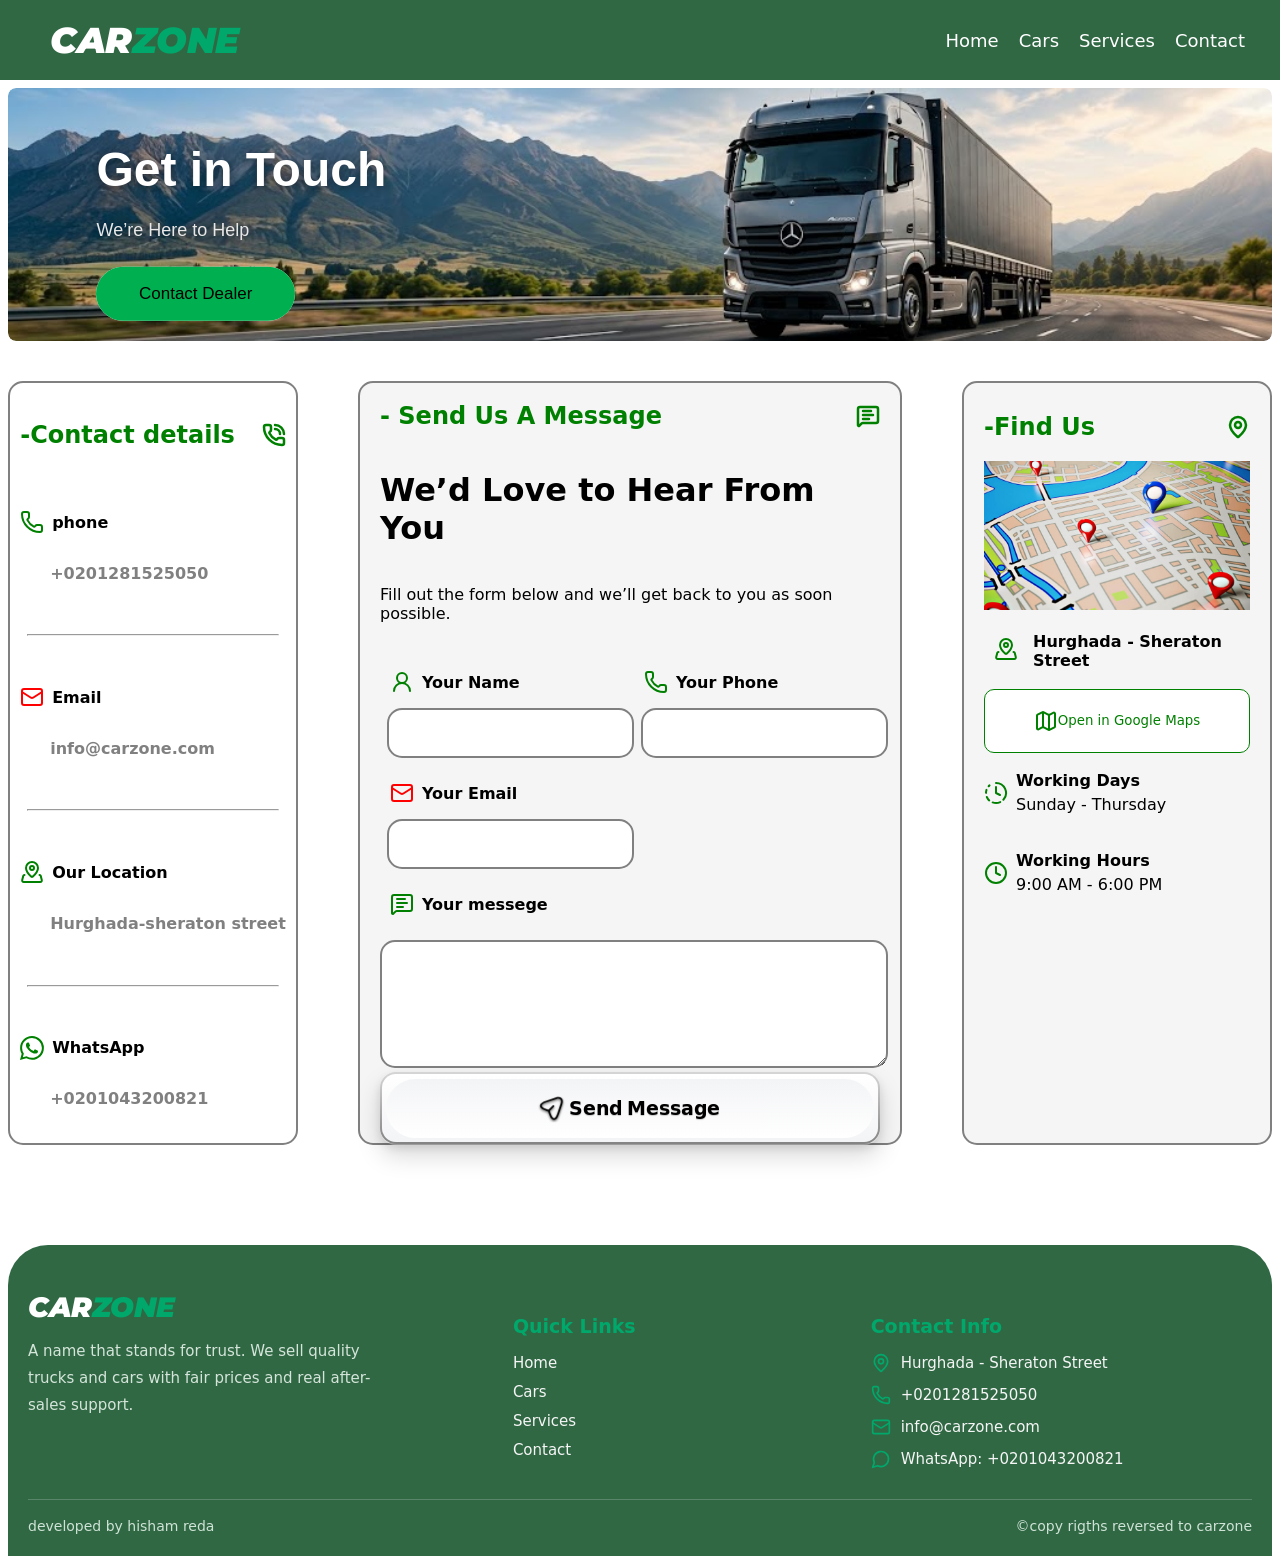
<file: catntact.html>
<!DOCTYPE html>

<html lang="en">

<head>

    <meta charset="UTF-8">
    <meta name="viewport" content="width=device-width, initial-scale=1.0">

    <title>carzone_contact</title>

    <link rel="preload" href="./fonts/Plus_Jakarta_Sans/PlusJakartaSans-VariableFont_wght.ttf" as="font" type="font/ttf" crossorigin>
    <link rel="stylesheet" href="style.css">
    <link href="https://fonts.googleapis.com/css2?family=Montserrat:ital,wght@1,900&display=swap" rel="stylesheet">
    <style>
        .section-head svg {
            color: green;
            stroke-width: 2.5px;
        }
    </style>
</head>

<body>
    <header class="header">

        <a class="home-btn" href="index.html">
            <div class="logo">
                <span class="logo-car">CAR</span><span class="logo-zone">ZONE</span>
            </div>
        </a>

        <nav class="navbar">
            <a class="nava" href="index.html">Home</a>
            <a class="nava" href="cars.html">Cars</a>
            <a class="nava" href="./services.html">Services</a>
            <a class="nava" href="./catntact.html">Contact</a>
        </nav>
    </header>

    <main>
        <div class="image-container">

            <img src="./images/صفحة تواصل كارزون للشاحنات1.png" alt="شاحنة مرسيدس">

            <div class="image-content">
                <h1>Get in Touch</h1>
                <p>We’re Here to Help</p>
                <button class="custom-btn">Contact Dealer</button>
            </div>
        </div>

        <div class="big-section-incontact">

            <div class="mini-spec-incontact">
                <div class="section-head">
                    <h2 class="section-title"><b>-</b>Contact details</h2>
                    <svg xmlns="http://www.w3.org/2000/svg" width="24" height="24" viewBox="0 0 24 24" fill="none"
                        stroke="currentColor" stroke-width="2" stroke-linecap="round" stroke-linejoin="round"
                        class="lucide lucide-phone-call preview-icon">
                        <path d="M13 2a9 9 0 0 1 9 9" />
                        <path d="M13 6a5 5 0 0 1 5 5" />
                        <path
                            d="M13.832 16.568a1 1 0 0 0 1.213-.303l.355-.465A2 2 0 0 1 17 15h3a2 2 0 0 1 2 2v3a2 2 0 0 1-2 2A18 18 0 0 1 2 4a2 2 0 0 1 2-2h3a2 2 0 0 1 2 2v3a2 2 0 0 1-.8 1.6l-.468.351a1 1 0 0 0-.292 1.233 14 14 0 0 0 6.392 6.384" />
                    </svg>

                </div>
                <div class="mini-spec-box-incontact">
                    <div class="contact-row"><svg color="green" xmlns="http://www.w3.org/2000/svg" width="24"
                            height="24" viewBox="0 0 24 24" fill="none" stroke="currentColor" stroke-width="2"
                            stroke-linecap="round" stroke-linejoin="round" class="lucide lucide-phone preview-icon">
                            <path
                                d="M13.832 16.568a1 1 0 0 0 1.213-.303l.355-.465A2 2 0 0 1 17 15h3a2 2 0 0 1 2 2v3a2 2 0 0 1-2 2A18 18 0 0 1 2 4a2 2 0 0 1 2-2h3a2 2 0 0 1 2 2v3a2 2 0 0 1-.8 1.6l-.468.351a1 1 0 0 0-.292 1.233 14 14 0 0 0 6.392 6.384" />
                        </svg>
                        <p class="contact-label"><b>phone</b></p>
                    </div>
                    <div class="mini-spec-box-text">
                        <p class="incontact-details"><b>+0201281525050</b></p>
                    </div>
                </div>
                <hr width="250px">
                <div class="mini-spec-box-incontact">
                    <div class="contact-row"><svg color="red" xmlns="http://www.w3.org/2000/svg" width="24" height="24"
                            viewBox="0 0 24 24" fill="none" stroke="currentColor" stroke-width="2"
                            stroke-linecap="round" stroke-linejoin="round" class="lucide lucide-mail preview-icon">
                            <path d="m22 7-8.991 5.727a2 2 0 0 1-2.009 0L2 7" />
                            <rect x="2" y="4" width="20" height="16" rx="2" />
                        </svg>
                        <p class="contact-label"><b>Email</b></p>
                    </div>
                    <div class="mini-spec-box-text">
                        <p class="incontact-details"><b>info@carzone.com</b></p>
                    </div>
                </div>
                <hr width="250px">
                <div class="mini-spec-box-incontact">
                    <div class="contact-row"><svg color="green" xmlns="http://www.w3.org/2000/svg" width="24"
                            height="24" viewBox="0 0 24 24" fill="none" stroke="currentColor" stroke-width="2"
                            stroke-linecap="round" stroke-linejoin="round"
                            class="lucide lucide-map-pinned preview-icon">
                            <path
                                d="M18 8c0 3.613-3.869 7.429-5.393 8.795a1 1 0 01-1.214 0C9.87 15.429 6 11.613 6 8a6 6 0 0112 0" />
                            <path
                                d="M4.474 15h-.197a1 1 0 00-.969.753l-1.097 4.35a1.5 1.5 0 001.444 1.898L20.344 22a1.5 1.5 0 001.446-1.897l-1.098-4.35a1 1 0 00-.969-.753h-.197" />
                            <circle cx="12" cy="8" r="2" />
                        </svg>
                        <p class="contact-label"><b>Our Location</b></p>
                    </div>
                    <div class="mini-spec-box-text">
                        <p class="incontact-details"><b>Hurghada-sheraton street</b></p>
                    </div>
                </div>
                <hr width="250px">
                <div class="mini-spec-box-incontact">
                    <div class="contact-row"><svg color="green" xmlns="http://www.w3.org/2000/svg" width="24"
                            height="24" fill="currentColor" class="bi bi-whatsapp" viewBox="0 0 16 16">
                            <path
                                d="M13.601 2.326A7.85 7.85 0 0 0 7.994 0C3.627 0 .068 3.558.064 7.926c0 1.399.366 2.76 1.057 3.965L0 16l4.204-1.102a7.9 7.9 0 0 0 3.79.965h.004c4.368 0 7.926-3.558 7.93-7.93A7.9 7.9 0 0 0 13.6 2.326zM7.994 14.521a6.6 6.6 0 0 1-3.356-.92l-.24-.144-2.494.654.666-2.433-.156-.251a6.56 6.56 0 0 1-1.007-3.505c0-3.626 2.957-6.584 6.591-6.584a6.56 6.56 0 0 1 4.66 1.931 6.56 6.56 0 0 1 1.928 4.66c-.004 3.639-2.961 6.592-6.592 6.592m3.615-4.934c-.197-.099-1.17-.578-1.353-.646-.182-.065-.315-.099-.445.099-.133.197-.513.646-.627.775-.114.133-.232.148-.43.05-.197-.1-.836-.308-1.592-.985-.59-.525-.985-1.175-1.103-1.372-.114-.198-.011-.304.088-.403.087-.088.197-.232.296-.346.1-.114.133-.198.198-.33.065-.134.034-.248-.015-.347-.05-.099-.445-1.076-.612-1.47-.16-.389-.323-.335-.445-.34-.114-.007-.247-.007-.38-.007a.73.73 0 0 0-.529.247c-.182.198-.691.677-.691 1.654s.71 1.916.81 2.049c.098.133 1.394 2.132 3.383 2.992.47.205.84.326 1.129.418.475.152.904.129 1.246.08.38-.058 1.171-.48 1.338-.943.164-.464.164-.86.114-.943-.049-.084-.182-.133-.38-.232" />
                        </svg>
                        <p class="contact-label"><b>WhatsApp</b></p>
                    </div>
                    <div class="mini-spec-box-text">
                        <p class="incontact-details"><b>+0201043200821</b></p>
                    </div>
                </div>
            </div>

            <div class="send-messege">
                <div class="section-head">
                    <h2 class="section-title"><b>-</b> Send Us A Message</h2>
                    <svg xmlns="http://www.w3.org/2000/svg" width="24" height="24" viewBox="0 0 24 24" fill="none"
                        stroke="currentColor" stroke-width="2" stroke-linecap="round" stroke-linejoin="round"
                        class="lucide lucide-message-square-text preview-icon">
                        <path
                            d="M22 17a2 2 0 0 1-2 2H6.828a2 2 0 0 0-1.414.586l-2.202 2.202A.71.71 0 0 1 2 21.286V5a2 2 0 0 1 2-2h16a2 2 0 0 1 2 2z" />
                        <path d="M7 11h10" />
                        <path d="M7 15h6" />
                        <path d="M7 7h8" />
                    </svg>

                </div>
                <h1 class="message-title">We’d Love to Hear From You</h1>
                <p class="message-sub">Fill out the form below and we’ll get back to you as soon possible.</p>
                <br>
                <div class="form-row">
                    <div>
                        <label class="form-label"><svg color="green" xmlns="http://www.w3.org/2000/svg" width="24"
                                height="24" viewBox="0 0 24 24" fill="none" stroke="currentColor" stroke-width="2"
                                stroke-linecap="round" stroke-linejoin="round"
                                class="lucide lucide-user-round preview-icon">
                                <circle cx="12" cy="8" r="5" />
                                <path d="M20 21a8 8 0 0 0-16 0" />
                            </svg>
                            <p class="input-label">Your Name</p>
                        </label>
                        <input type="text" placeholder="">
                    </div>
                    <div>
                        <label class="form-label"><svg color="green" xmlns="http://www.w3.org/2000/svg" width="24"
                                height="24" viewBox="0 0 24 24" fill="none" stroke="currentColor" stroke-width="2"
                                stroke-linecap="round" stroke-linejoin="round" class="lucide lucide-phone preview-icon">
                                <path
                                    d="M13.832 16.568a1 1 0 0 0 1.213-.303l.355-.465A2 2 0 0 1 17 15h3a2 2 0 0 1 2 2v3a2 2 0 0 1-2 2A18 18 0 0 1 2 4a2 2 0 0 1 2-2h3a2 2 0 0 1 2 2v3a2 2 0 0 1-.8 1.6l-.468.351a1 1 0 0 0-.292 1.233 14 14 0 0 0 6.392 6.384" />
                            </svg>
                            <p class="input-label">Your Phone</p>
                        </label>
                        <input type="tel" placeholder="">
                    </div>
                </div>
                <div>
                    <label class="form-label"><svg color="red" xmlns="http://www.w3.org/2000/svg" width="24" height="24"
                            viewBox="0 0 24 24" fill="none" stroke="currentColor" stroke-width="2"
                            stroke-linecap="round" stroke-linejoin="round" class="lucide lucide-mail preview-icon">
                            <path d="m22 7-8.991 5.727a2 2 0 0 1-2.009 0L2 7" />
                            <rect x="2" y="4" width="20" height="16" rx="2" />
                        </svg>
                        <p class="input-label">Your Email</p>
                    </label>
                    <input type="email">
                </div>
                <div>
                    <label class="form-label"><svg color="green" xmlns="http://www.w3.org/2000/svg" width="24"
                            height="24" viewBox="0 0 24 24" fill="none" stroke="currentColor" stroke-width="2"
                            stroke-linecap="round" stroke-linejoin="round"
                            class="lucide lucide-message-square-text preview-icon">
                            <path
                                d="M22 17a2 2 0 0 1-2 2H6.828a2 2 0 0 0-1.414.586l-2.202 2.202A.71.71 0 0 1 2 21.286V5a2 2 0 0 1 2-2h16a2 2 0 0 1 2 2z" />
                            <path d="M7 11h10" />
                            <path d="M7 15h6" />
                            <path d="M7 7h8" />
                        </svg>
                        <p class="input-label">Your messege</p>
                    </label>
                    <textarea> </textarea>
                </div>

                <button class="button">
                    <div class="outline"></div>
                    <div class="state state--default">
                        <div class="icon">
                            <svg xmlns="http://www.w3.org/2000/svg" fill="none" viewBox="0 0 24 24" height="1.2em"
                                width="1.2em">
                                <g style="filter: url(#shadow)">
                                    <path fill="currentColor"
                                        d="M14.2199 21.63C13.0399 21.63 11.3699 20.8 10.0499 16.83L9.32988 14.67L7.16988 13.95C3.20988 12.63 2.37988 10.96 2.37988 9.78001C2.37988 8.61001 3.20988 6.93001 7.16988 5.60001L15.6599 2.77001C17.7799 2.06001 19.5499 2.27001 20.6399 3.35001C21.7299 4.43001 21.9399 6.21001 21.2299 8.33001L18.3999 16.82C17.0699 20.8 15.3999 21.63 14.2199 21.63ZM7.63988 7.03001C4.85988 7.96001 3.86988 9.06001 3.86988 9.78001C3.86988 10.5 4.85988 11.6 7.63988 12.52L10.1599 13.36C10.3799 13.43 10.5599 13.61 10.6299 13.83L11.4699 16.35C12.3899 19.13 13.4999 20.12 14.2199 20.12C14.9399 20.12 16.0399 19.13 16.9699 16.35L19.7999 7.86001C20.3099 6.32001 20.2199 5.06001 19.5699 4.41001C18.9199 3.76001 17.6599 3.68001 16.1299 4.19001L7.63988 7.03001Z">
                                    </path>
                                    <path fill="currentColor"
                                        d="M10.11 14.4C9.92005 14.4 9.73005 14.33 9.58005 14.18C9.29005 13.89 9.29005 13.41 9.58005 13.12L13.16 9.53C13.45 9.24 13.93 9.24 14.22 9.53C14.51 9.82 14.51 10.3 14.22 10.59L10.64 14.18C10.5 14.33 10.3 14.4 10.11 14.4Z">
                                    </path>
                                </g>
                                <defs>
                                    <filter id="shadow">
                                        <fedropshadow flood-opacity="0.6" stdDeviation="0.8" dy="1" dx="0">
                                        </fedropshadow>
                                    </filter>
                                </defs>
                            </svg>
                        </div>
                        <p>
                            <span style="--i:0">S</span>
                            <span style="--i:1">e</span>
                            <span style="--i:2">n</span>
                            <span style="--i:3">d</span>
                            <span style="--i:4"> </span>
                            <span style="--i:5">M</span>
                            <span style="--i:6">e</span>
                            <span style="--i:7">s</span>
                            <span style="--i:8">s</span>
                            <span style="--i:9">a</span>
                            <span style="--i:10">g</span>
                            <span style="--i:11">e</span>
                        </p>
                    </div>
                    <div class="state state--sent">
                        <div class="icon">
                            <svg stroke="black" stroke-width="0.5px" width="1.2em" height="1.2em" viewBox="0 0 24 24"
                                fill="none" xmlns="http://www.w3.org/2000/svg">
                                <g style="filter: url(#shadow)">
                                    <path
                                        d="M12 22.75C6.07 22.75 1.25 17.93 1.25 12C1.25 6.07 6.07 1.25 12 1.25C17.93 1.25 22.75 6.07 22.75 12C22.75 17.93 17.93 22.75 12 22.75ZM12 2.75C6.9 2.75 2.75 6.9 2.75 12C2.75 17.1 6.9 21.25 12 21.25C17.1 21.25 21.25 17.1 21.25 12C21.25 6.9 17.1 2.75 12 2.75Z"
                                        fill="currentColor"></path>
                                    <path
                                        d="M10.5795 15.5801C10.3795 15.5801 10.1895 15.5001 10.0495 15.3601L7.21945 12.5301C6.92945 12.2401 6.92945 11.7601 7.21945 11.4701C7.50945 11.1801 7.98945 11.1801 8.27945 11.4701L10.5795 13.7701L15.7195 8.6301C16.0095 8.3401 16.4895 8.3401 16.7795 8.6301C17.0695 8.9201 17.0695 9.4001 16.7795 9.6901L11.1095 15.3601C10.9695 15.5001 10.7795 15.5801 10.5795 15.5801Z"
                                        fill="currentColor"></path>
                                </g>
                            </svg>
                        </div>
                        <p>
                            <span style="--i:5">S</span>
                            <span style="--i:6">e</span>
                            <span style="--i:7">n</span>
                            <span style="--i:8">t</span>
                            <span style="--i:9">!</span>
                        </p>
                    </div>
                </button>

            </div>
            <div class="find-us">

                <div class="section-head">
                    <h2 class="section-title"><b>-</b>Find Us</h2>
                    <svg xmlns="http://www.w3.org/2000/svg" width="24" height="24" viewBox="0 0 24 24" fill="none"
                        stroke="currentColor" stroke-width="2" stroke-linecap="round" stroke-linejoin="round"
                        class="lucide lucide-map-pin preview-icon">
                        <path
                            d="M20 10c0 4.993-5.539 10.193-7.399 11.799a1 1 0 0 1-1.202 0C9.539 20.193 4 14.993 4 10a8 8 0 0 1 16 0" />
                        <circle cx="12" cy="10" r="3" />
                    </svg>
                </div>

                <img width="300px" src="./images/location.jpg">
                <div class="mini-spec-box" id="incontact">
                    <div>
                        <svg color="green" xmlns="http://www.w3.org/2000/svg" width="24" height="24" viewBox="0 0 24 24"
                            fill="none" stroke="currentColor" stroke-width="2" stroke-linecap="round"
                            stroke-linejoin="round" class="lucide lucide-map-pinned preview-icon">
                            <path
                                d="M18 8c0 3.613-3.869 7.429-5.393 8.795a1 1 0 01-1.214 0C9.87 15.429 6 11.613 6 8a6 6 0 0112 0" />
                            <path
                                d="M4.474 15h-.197a1 1 0 00-.969.753l-1.097 4.35a1.5 1.5 0 001.444 1.898L20.344 22a1.5 1.5 0 001.446-1.897l-1.098-4.35a1 1 0 00-.969-.753h-.197" />
                            <circle cx="12" cy="8" r="2" />
                        </svg>
                    </div>
                    <div class="mini-spec-box-text">
                        <h4>Hurghada - Sheraton Street</h4>
                    </div>
                </div>
                <button class="btn-two-incontact">
                    <svg xmlns="http://www.w3.org/2000/svg" width="24" height="24" viewBox="0 0 24 24" fill="none"
                        stroke="currentColor" stroke-width="2" stroke-linecap="round" stroke-linejoin="round"
                        class="lucide lucide-map preview-icon">
                        <path
                            d="M14.106 5.553a2 2 0 0 0 1.788 0l3.659-1.83A1 1 0 0 1 21 4.619v12.764a1 1 0 0 1-.553.894l-4.553 2.277a2 2 0 0 1-1.788 0l-4.212-2.106a2 2 0 0 0-1.788 0l-3.659 1.83A1 1 0 0 1 3 19.381V6.618a1 1 0 0 1 .553-.894l4.553-2.277a2 2 0 0 1 1.788 0z" />
                        <path d="M15 5.764v15" />
                        <path d="M9 3.236v15" />
                    </svg>
                    <p> Open in Google Maps</p>
                </button>
                <div class="hours-row">
                    <svg color="green" xmlns="http://www.w3.org/2000/svg" width="24" height="24" viewBox="0 0 24 24"
                        fill="none" stroke="currentColor" stroke-width="2" stroke-linecap="round"
                        stroke-linejoin="round" class="lucide lucide-clock-fading preview-icon">
                        <path d="M12 2a10 10 0 0 1 7.38 16.75" />
                        <path d="M12 6v6l4 2" />
                        <path d="M2.5 8.875a10 10 0 0 0-.5 3" />
                        <path d="M2.83 16a10 10 0 0 0 2.43 3.4" />
                        <path d="M4.636 5.235a10 10 0 0 1 .891-.857" />
                        <path d="M8.644 21.42a10 10 0 0 0 7.631-.38" />
                    </svg>
                    <p><b class="label-bold">Working Days</b><br><span class="label-jakarta">Sunday - Thursday</span>
                    </p>
                </div>
                <div class="hours-row">
                    <svg color="green" xmlns="http://www.w3.org/2000/svg" width="24" height="24" viewBox="0 0 24 24"
                        fill="none" stroke="currentColor" stroke-width="2" stroke-linecap="round"
                        stroke-linejoin="round" class="lucide lucide-clock preview-icon">
                        <circle cx="12" cy="12" r="10" />
                        <path d="M12 6v6l4 2" />
                    </svg>
                    <p><b class="label-bold">Working Hours</b><br><span class="label-jakarta">9:00 AM - 6:00 PM</span>
                    </p>
                </div>
            </div>
        </div>

    </main>
    <footer>

        <div class="footer-top">

            <div class="footer-brand">
                <div class="logo">
                    <span class="logo-car">CAR</span><span class="logo-zone">ZONE</span>
                </div>
                <p class="footer-about">
                    A name that stands for trust. We sell quality trucks and cars with fair prices and real
                    after-sales support.
                </p>
            </div>

            <div class="footer-col">
                <h4 class="footer-title">Quick Links</h4>
                <ul class="footer-links">
                    <li><a class="footer-link" href="index.html">Home</a></li>
                    <li><a class="footer-link" href="cars.html">Cars</a></li>
                    <li><a class="footer-link" href="./services.html">Services</a></li>
                    <li><a class="footer-link" href="./catntact.html">Contact</a></li>
                </ul>
            </div>

            <div class="footer-col">
                <h4 class="footer-title">Contact Info</h4>
                <ul class="footer-info">
                    <li>
                        <svg xmlns="http://www.w3.org/2000/svg" width="20" height="20" viewBox="0 0 24 24" fill="none"
                            stroke="currentColor" stroke-width="2" stroke-linecap="round" stroke-linejoin="round">
                            <path
                                d="M20 10c0 4.993-5.539 10.193-7.399 11.799a1 1 0 0 1-1.202 0C9.539 20.193 4 14.993 4 10a8 8 0 0 1 16 0" />
                            <circle cx="12" cy="10" r="3" />
                        </svg>
                        Hurghada - Sheraton Street
                    </li>
                    <li>
                        <svg xmlns="http://www.w3.org/2000/svg" width="20" height="20" viewBox="0 0 24 24" fill="none"
                            stroke="currentColor" stroke-width="2" stroke-linecap="round" stroke-linejoin="round">
                            <path
                                d="M13.832 16.568a1 1 0 0 0 1.213-.303l.355-.465A2 2 0 0 1 17 15h3a2 2 0 0 1 2 2v3a2 2 0 0 1-2 2A18 18 0 0 1 2 4a2 2 0 0 1 2-2h3a2 2 0 0 1 2 2v3a2 2 0 0 1-.8 1.6l-.468.351a1 1 0 0 0-.292 1.233 14 14 0 0 0 6.392 6.384" />
                        </svg>
                        +0201281525050
                    </li>
                    <li>
                        <svg xmlns="http://www.w3.org/2000/svg" width="20" height="20" viewBox="0 0 24 24" fill="none"
                            stroke="currentColor" stroke-width="2" stroke-linecap="round" stroke-linejoin="round">
                            <path d="m22 7-8.991 5.727a2 2 0 0 1-2.009 0L2 7" />
                            <rect x="2" y="4" width="20" height="16" rx="2" />
                        </svg>
                        info@carzone.com
                    </li>
                    <li>
                        <svg xmlns="http://www.w3.org/2000/svg" width="20" height="20" viewBox="0 0 24 24" fill="none"
                            stroke="currentColor" stroke-width="2" stroke-linecap="round" stroke-linejoin="round">
                            <path d="M7.9 20A9 9 0 1 0 4 16.1L2 22Z" />
                        </svg>
                        WhatsApp: +0201043200821
                    </li>
                </ul>
            </div>
        </div>

        <div class="footer-bottom">
            <p>developed by hisham reda</p>
            <p>&copy;copy rigths reversed to carzone</p>
        </div>
    </footer>
</body>

</html>
</file>
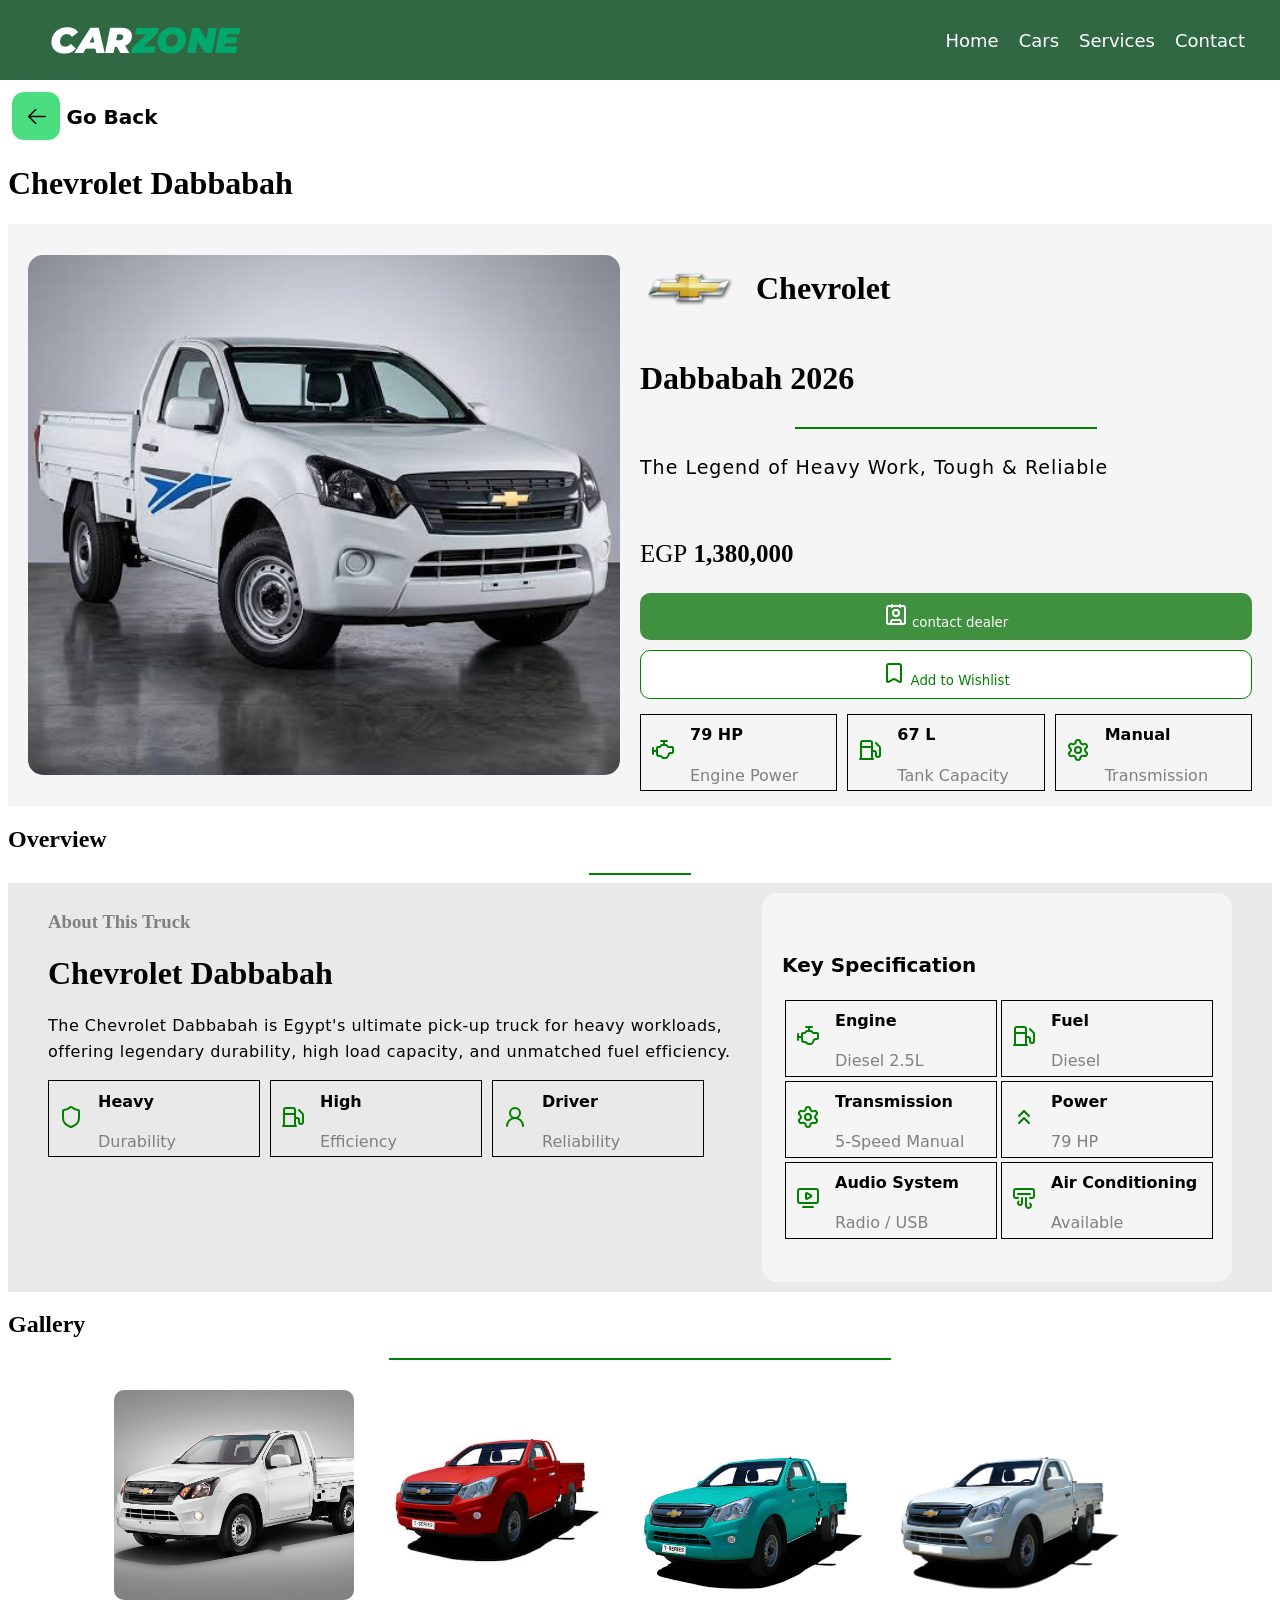
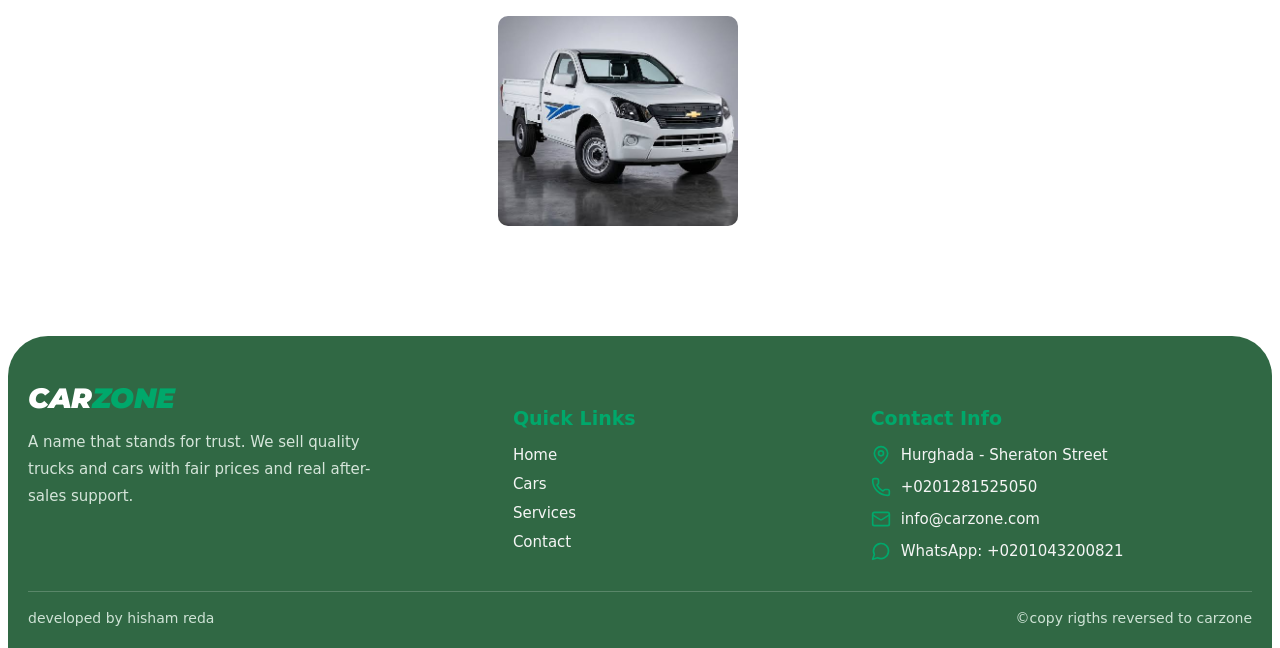
<file: dabbabah details.html>
<!doctype html>

<html lang="en">

<head>

    <meta charset="UTF-8" />
    <meta name="viewport" content="width=device-width, initial-scale=1.0" />

    <title>Chevrolet Dabbabah Details - CarZone</title>

    <link rel="preload" href="./fonts/Plus_Jakarta_Sans/PlusJakartaSans-VariableFont_wght.ttf" as="font" type="font/ttf" crossorigin>
    <link rel="stylesheet" href="style.css" />
    <link href="https://fonts.googleapis.com/css2?family=Montserrat:ital,wght@1,900&display=swap" rel="stylesheet">
</head>

<body>
    <header class="header">

        <a class="home-btn" href="index.html">
            <div class="logo">
                <span class="logo-car">CAR</span><span class="logo-zone">ZONE</span>
            </div>
        </a>

        <nav class="navbar">
            <a class="nava" href="index.html">Home</a>
            <a class="nava" href="cars.html">Cars</a>
            <a class="nava" href="./services.html">Services</a>
            <a class="nava" href="./catntact.html">Contact</a>
        </nav>
    </header>

    <main>

        <div>

            <a href="cars.html"><button class="custom-back-btn" type="button">
                    <div class="btn-icon-wrapper">
                        <svg xmlns="http://www.w3.org/2000/svg" viewBox="0 0 1024 1024" height="25px" width="25px">
                            <path d="M224 480h640a32 32 0 1 1 0 64H224a32 32 0 0 1 0-64z" fill="#000000"></path>
                            <path
                                d="m237.248 512 265.408 265.344a32 32 0 0 1-45.312 45.312l-288-288a32 32 0 0 1 0-45.312l288-288a32 32 0 1 1 45.312 45.312L237.248 512z"
                                fill="#000000"></path>
                        </svg>
                    </div>
                    <p class="btn-text">Go Back</p>
                </button></a>
            <h1>Chevrolet Dabbabah</h1>

            <div class="top-big-head">
                <div class="car-img-inspec">

                    <img class="car-img-inspec" src="./images/dabbabah5.jpg" alt="Chevrolet Dabbabah">
                </div>

                <div class="top-right-head">
                    <div class="main-head-logo">
                        <img class="mersicon" src="./images/chevrolet-1024x1024.png" alt="Chevrolet logo">
                        <h1>Chevrolet</h1>
                    </div>

                    <h1>Dabbabah 2026</h1>

                    <hr color="green" width="300px">

                    <p class="car-tips">The Legend of Heavy Work, Tough & Reliable</p>

                    <br>
                    <p class="car-price">EGP<b> 1,380,000</b></p>

                    <div class="spec-btn">
                        <button class="btn-one">
                            <svg color="white" xmlns="http://www.w3.org/2000/svg" width="24" height="24"
                                viewBox="0 0 24 24" fill="none" stroke="currentColor" stroke-width="2"
                                stroke-linecap="round" stroke-linejoin="round"
                                class="lucide lucide-contact preview-icon">
                                <path d="M16 2v2" />
                                <path d="M7 21v-2a2 2 0 012-2h6a2 2 0 012 2v2" />
                                <path d="M8 2v2" />
                                <circle cx="12" cy="10" r="3" />
                                <rect x="3" y="3" width="18" height="18" rx="2" />
                            </svg> contact dealer
                        </button>

                        <button class="btn-two">
                            <svg xmlns="http://www.w3.org/2000/svg" width="24" height="24" viewBox="0 0 24 24"
                                fill="none" stroke="currentColor" stroke-width="2" stroke-linecap="round"
                                stroke-linejoin="round" class="lucide lucide-bookmark preview-icon">
                                <path
                                    d="M17 3a2 2 0 0 1 2 2v15a1 1 0 0 1-1.496.868l-4.512-2.578a2 2 0 0 0-1.984 0l-4.512 2.578A1 1 0 0 1 5 20V5a2 2 0 0 1 2-2z" />
                            </svg> Add to Wishlist
                        </button>
                    </div>

                    <div class="mini-spec">
                        <div class="mini-spec-box">
                            <div>
                                <svg color="green" xmlns="http://www.w3.org/2000/svg" width="24" height="24"
                                    viewBox="0 0 24 24" fill="none" stroke="currentColor" stroke-width="2"
                                    stroke-linecap="round" stroke-linejoin="round"
                                    class="lucide lucide-engine preview-icon">
                                    <path d="M10 3h6" />
                                    <path d="M13 3v4" />
                                    <path d="M2 10v6" />
                                    <path d="M2 13h4" />
                                    <path
                                        d="M6 16a2 2 0 002 2h1a2 2 0 011.6.8l.3.4a2 2 0 001.6.8h2.264a2 2 0 001.789-1.106l1.67-3.341a1 1 0 01.895-.553H21a1 1 0 001-1v-4a1 1 0 00-1-1h-3.5a1 1 0 01-.8-.4l-.9-1.2A1 1 0 0015 7h-4a1 1 0 00-.8.4l-.9 1.2a1 1 0 01-.8.4H7a1 1 0 00-1 1z" />
                                </svg>
                            </div>
                            <div class="mini-spec-box-text">
                                <h4>79 HP</h4>
                                <p>Engine Power</p>
                            </div>
                        </div>

                        <div class="mini-spec-box">
                            <div>
                                <svg color="green" xmlns="http://www.w3.org/2000/svg" width="24" height="24"
                                    viewBox="0 0 24 24" fill="none" stroke="currentColor" stroke-width="2"
                                    stroke-linecap="round" stroke-linejoin="round"
                                    class="lucide lucide-fuel preview-icon">
                                    <path d="M14 13h2a2 2 0 0 1 2 2v2a2 2 0 0 0 4 0v-6.998a2 2 0 0 0-.59-1.42L18 5" />
                                    <path d="M14 21V5a2 2 0 0 0-2-2H5a2 2 0 0 0-2 2v16" />
                                    <path d="M2 21h13" />
                                    <path d="M3 9h11" />
                                </svg>
                            </div>
                            <div class="mini-spec-box-text">
                                <h4>67 L</h4>
                                <p>Tank Capacity</p>
                            </div>
                        </div>

                        <div class="mini-spec-box">
                            <div>
                                <svg color="green" xmlns="http://www.w3.org/2000/svg" width="24" height="24"
                                    viewBox="0 0 24 24" fill="none" stroke="currentColor" stroke-width="2"
                                    stroke-linecap="round" stroke-linejoin="round"
                                    class="lucide lucide-settings preview-icon">
                                    <path
                                        d="M9.671 4.136a2.34 2.34 0 0 1 4.659 0 2.34 2.34 0 0 0 3.319 1.915 2.34 2.34 0 0 1 2.33 4.033 2.34 2.34 0 0 0 0 3.831 2.34 2.34 0 0 1-2.33 4.033 2.34 2.34 0 0 0-3.319 1.915 2.34 2.34 0 0 1-4.659 0 2.34 2.34 0 0 0-3.32-1.915 2.34 2.34 0 0 1-2.33-4.033 2.34 2.34 0 0 0 0-3.831A2.34 2.34 0 0 1 6.35 6.051a2.34 2.34 0 0 0 3.319-1.915" />
                                    <circle cx="12" cy="12" r="3" />
                                </svg>
                            </div>
                            <div class="mini-spec-box-text">
                                <h4>Manual</h4>
                                <p>Transmission</p>
                            </div>
                        </div>
                    </div>
                </div>
            </div>

            <h2>Overview</h2>
            <hr class="hr-spec" color="green" width="100px">

            <div class="bottom-big-heading">
                <div class="bottom-left-head">
                    <h3 class="about-title">About This Truck</h3>
                    <h1>Chevrolet Dabbabah</h1>
                    <p class="about-text">The Chevrolet Dabbabah is Egypt's ultimate pick-up truck for heavy
                        workloads,<br>
                        offering legendary durability, high load capacity, and unmatched fuel efficiency.</p>

                    <div class="mini-spec">
                        <div class="mini-spec-box">
                            <div>
                                <svg color="green" xmlns="http://www.w3.org/2000/svg" width="24" height="24"
                                    viewBox="0 0 24 24" fill="none" stroke="currentColor" stroke-width="2"
                                    stroke-linecap="round" stroke-linejoin="round"
                                    class="lucide lucide-shield preview-icon">
                                    <path
                                        d="M20 13c0 5-3.5 7.5-7.66 8.95a1 1 0 0 1-.67-.01C7.5 20.5 4 18 4 13V6a1 1 0 0 1 1-1c2 0 4.5-1.2 6.24-2.72a1.17 1.17 0 0 1 1.52 0C14.51 3.81 17 5 19 5a1 1 0 0 1 1 1z" />
                                </svg>
                            </div>
                            <div class="mini-spec-box-text">
                                <h4>Heavy</h4>
                                <p>Durability</p>
                            </div>
                        </div>

                        <div class="mini-spec-box">
                            <div>
                                <svg color="green" xmlns="http://www.w3.org/2000/svg" width="24" height="24"
                                    viewBox="0 0 24 24" fill="none" stroke="currentColor" stroke-width="2"
                                    stroke-linecap="round" stroke-linejoin="round"
                                    class="lucide lucide-fuel preview-icon">
                                    <path d="M14 13h2a2 2 0 0 1 2 2v2a2 2 0 0 0 4 0v-6.998a2 2 0 0 0-.59-1.42L18 5" />
                                    <path d="M14 21V5a2 2 0 0 0-2-2H5a2 2 0 0 0-2 2v16" />
                                    <path d="M2 21h13" />
                                    <path d="M3 9h11" />
                                </svg>
                            </div>
                            <div class="mini-spec-box-text">
                                <h4>High</h4>
                                <p>Efficiency</p>
                            </div>
                        </div>

                        <div class="mini-spec-box">
                            <div>
                                <svg color="green" xmlns="http://www.w3.org/2000/svg" width="24" height="24"
                                    viewBox="0 0 24 24" fill="none" stroke="currentColor" stroke-width="2"
                                    stroke-linecap="round" stroke-linejoin="round"
                                    class="lucide lucide-user-round preview-icon">
                                    <circle cx="12" cy="8" r="5" />
                                    <path d="M20 21a8 8 0 0 0-16 0" />
                                </svg>
                            </div>
                            <div class="mini-spec-box-text">
                                <h4>Driver</h4>
                                <p>Reliability</p>
                            </div>
                        </div>
                    </div>
                </div>

                <div class="bottom-right-head">
                    <p class="cap">Key Specification</p>
                    <table>
                        <tr>
                            <td>
                                <div class="mini-spec-box">
                                    <div>
                                        <svg color="green" xmlns="http://www.w3.org/2000/svg" width="24" height="24"
                                            viewBox="0 0 24 24" fill="none" stroke="currentColor" stroke-width="2"
                                            stroke-linecap="round" stroke-linejoin="round"
                                            class="lucide lucide-engine preview-icon">
                                            <path d="M10 3h6" />
                                            <path d="M13 3v4" />
                                            <path d="M2 10v6" />
                                            <path d="M2 13h4" />
                                            <path
                                                d="M6 16a2 2 0 002 2h1a2 2 0 011.6.8l.3.4a2 2 0 001.6.8h2.264a2 2 0 001.789-1.106l1.67-3.341a1 1 0 01.895-.553H21a1 1 0 001-1v-4a1 1 0 00-1-1h-3.5a1 1 0 01-.8-.4l-.9-1.2A1 1 0 0015 7h-4a1 1 0 00-.8.4l-.9 1.2a1 1 0 01-.8.4H7a1 1 0 00-1 1z" />
                                        </svg>
                                    </div>
                                    <div class="mini-spec-box-text">
                                        <h4>Engine</h4>
                                        <p>Diesel 2.5L</p>
                                    </div>
                                </div>
                            </td>
                            <td>
                                <div class="mini-spec-box">
                                    <div>
                                        <svg color="green" xmlns="http://www.w3.org/2000/svg" width="24" height="24"
                                            viewBox="0 0 24 24" fill="none" stroke="currentColor" stroke-width="2"
                                            stroke-linecap="round" stroke-linejoin="round"
                                            class="lucide lucide-fuel preview-icon">
                                            <path
                                                d="M14 13h2a2 2 0 0 1 2 2v2a2 2 0 0 0 4 0v-6.998a2 2 0 0 0-.59-1.42L18 5" />
                                            <path d="M14 21V5a2 2 0 0 0-2-2H5a2 2 0 0 0-2 2v16" />
                                            <path d="M2 21h13" />
                                            <path d="M3 9h11" />
                                        </svg>
                                    </div>
                                    <div class="mini-spec-box-text">
                                        <h4>Fuel</h4>
                                        <p>Diesel</p>
                                    </div>
                                </div>
                            </td>
                        </tr>
                        <tr>
                            <td>
                                <div class="mini-spec-box">
                                    <div>
                                        <svg color="green" xmlns="http://www.w3.org/2000/svg" width="24" height="24"
                                            viewBox="0 0 24 24" fill="none" stroke="currentColor" stroke-width="2"
                                            stroke-linecap="round" stroke-linejoin="round"
                                            class="lucide lucide-settings preview-icon">
                                            <path
                                                d="M9.671 4.136a2.34 2.34 0 0 1 4.659 0 2.34 2.34 0 0 0 3.319 1.915 2.34 2.34 0 0 1 2.33 4.033 2.34 2.34 0 0 0 0 3.831 2.34 2.34 0 0 1-2.33 4.033 2.34 2.34 0 0 0-3.319 1.915 2.34 2.34 0 0 1-4.659 0 2.34 2.34 0 0 0-3.32-1.915 2.34 2.34 0 0 1-2.33-4.033 2.34 2.34 0 0 0 0-3.831A2.34 2.34 0 0 1 6.35 6.051a2.34 2.34 0 0 0 3.319-1.915" />
                                            <circle cx="12" cy="12" r="3" />
                                        </svg>
                                    </div>
                                    <div class="mini-spec-box-text">
                                        <h4>Transmission</h4>
                                        <p>5-Speed Manual</p>
                                    </div>
                                </div>
                            </td>
                            <td>
                                <div class="mini-spec-box">
                                    <div>
                                        <svg color="green" xmlns="http://www.w3.org/2000/svg" width="24" height="24"
                                            viewBox="0 0 24 24" fill="none" stroke="currentColor" stroke-width="2"
                                            stroke-linecap="round" stroke-linejoin="round"
                                            class="lucide lucide-chevrons-up preview-icon">
                                            <path d="m17 11-5-5-5 5" />
                                            <path d="m17 18-5-5-5 5" />
                                        </svg>
                                    </div>
                                    <div class="mini-spec-box-text">
                                        <h4>Power</h4>
                                        <p>79 HP</p>
                                    </div>
                                </div>
                            </td>
                        </tr>
                        <tr>
                            <td>
                                <div class="mini-spec-box">
                                    <div>
                                        <svg color="green" xmlns="http://www.w3.org/2000/svg" width="24" height="24"
                                            viewBox="0 0 24 24" fill="none" stroke="currentColor" stroke-width="2"
                                            stroke-linecap="round" stroke-linejoin="round"
                                            class="lucide lucide-tv-minimal-play preview-icon">
                                            <path
                                                d="M15.033 9.44a.647.647 0 0 1 0 1.12l-4.065 2.352a.645.645 0 0 1-.968-.56V7.648a.645.645 0 0 1 .967-.56z" />
                                            <path d="M7 21h10" />
                                            <rect width="20" height="14" x="2" y="3" rx="2" />
                                        </svg>
                                    </div>
                                    <div class="mini-spec-box-text">
                                        <h4>Audio System</h4>
                                        <p>Radio / USB</p>
                                    </div>
                                </div>
                            </td>
                            <td>
                                <div class="mini-spec-box">
                                    <div>
                                        <svg color="green" xmlns="http://www.w3.org/2000/svg" width="24" height="24"
                                            viewBox="0 0 24 24" fill="none" stroke="currentColor" stroke-width="2"
                                            stroke-linecap="round" stroke-linejoin="round"
                                            class="lucide lucide-air-vent preview-icon">
                                            <path d="M18 17.5a2.5 2.5 0 1 1-4 2.03V12" />
                                            <path
                                                d="M6 12H4a2 2 0 0 1-2-2V5a2 2 0 0 1 2-2h16a2 2 0 0 1 2 2v5a2 2 0 0 1-2 2h-2" />
                                            <path d="M6 8h12" />
                                            <path d="M6.6 15.572A2 2 0 1 0 10 17v-5" />
                                        </svg>
                                    </div>
                                    <div class="mini-spec-box-text">
                                        <h4>Air Conditioning</h4>
                                        <p>Available</p>
                                    </div>
                                </div>
                            </td>
                        </tr>
                    </table>
                </div>
            </div>
        </div>

        <h2>Gallery</h2>
        <hr color="green" width="500px">

        <div class="carphotos">
            <img src="./images/dabbabah.jpg" alt="Chevrolet Dabbabah photo 1">
            <img style="object-fit:contain;" src="./images/dabbabah2.jpg" alt="Chevrolet Dabbabah photo 2">
            <img src="./images/dabbabah3.jpg" alt="Chevrolet Dabbabah photo 3">
            <img src="./images/dabbabah4.png" alt="Chevrolet Dabbabah interior">
            <img src="./images/dabbabah5.jpg" alt="Chevrolet Dabbabah photo 4">
        </div>

    </main>

    <footer>
        <div class="footer-top">
            <div class="footer-brand">
                <div class="logo">
                    <span class="logo-car">CAR</span><span class="logo-zone">ZONE</span>
                </div>
                <p class="footer-about">
                    A name that stands for trust. We sell quality trucks and cars with fair prices and real after-sales
                    support.
                </p>
            </div>

            <div class="footer-col">
                <h4 class="footer-title">Quick Links</h4>
                <ul class="footer-links">
                    <li><a class="footer-link" href="index.html">Home</a></li>
                    <li><a class="footer-link" href="cars.html">Cars</a></li>
                    <li><a class="footer-link" href="./services.html">Services</a></li>
                    <li><a class="footer-link" href="./catntact.html">Contact</a></li>
                </ul>
            </div>

            <div class="footer-col">
                <h4 class="footer-title">Contact Info</h4>
                <ul class="footer-info">
                    <li>
                        <svg xmlns="http://www.w3.org/2000/svg" width="20" height="20" viewBox="0 0 24 24" fill="none"
                            stroke="currentColor" stroke-width="2" stroke-linecap="round" stroke-linejoin="round">
                            <path
                                d="M20 10c0 4.993-5.539 10.193-7.399 11.799a1 1 0 0 1-1.202 0C9.539 20.193 4 14.993 4 10a8 8 0 0 1 16 0" />
                            <circle cx="12" cy="10" r="3" />
                        </svg>
                        Hurghada - Sheraton Street
                    </li>
                    <li>
                        <svg xmlns="http://www.w3.org/2000/svg" width="20" height="20" viewBox="0 0 24 24" fill="none"
                            stroke="currentColor" stroke-width="2" stroke-linecap="round" stroke-linejoin="round">
                            <path
                                d="M13.832 16.568a1 1 0 0 0 1.213-.303l.355-.465A2 2 0 0 1 17 15h3a2 2 0 0 1 2 2v3a2 2 0 0 1-2 2A18 18 0 0 1 2 4a2 2 0 0 1 2-2h3a2 2 0 0 1 2 2v3a2 2 0 0 1-.8 1.6l-.468.351a1 1 0 0 0-.292 1.233 14 14 0 0 0 6.392 6.384" />
                        </svg>
                        +0201281525050
                    </li>
                    <li>
                        <svg xmlns="http://www.w3.org/2000/svg" width="20" height="20" viewBox="0 0 24 24" fill="none"
                            stroke="currentColor" stroke-width="2" stroke-linecap="round" stroke-linejoin="round">
                            <path d="m22 7-8.991 5.727a2 2 0 0 1-2.009 0L2 7" />
                            <rect x="2" y="4" width="20" height="16" rx="2" />
                        </svg>
                        info@carzone.com
                    </li>
                    <li>
                        <svg xmlns="http://www.w3.org/2000/svg" width="20" height="20" viewBox="0 0 24 24" fill="none"
                            stroke="currentColor" stroke-width="2" stroke-linecap="round" stroke-linejoin="round">
                            <path d="M7.9 20A9 9 0 1 0 4 16.1L2 22Z" />
                        </svg>
                        WhatsApp: +0201043200821
                    </li>
                </ul>
            </div>
        </div>

        <div class="footer-bottom">
            <p>developed by hisham reda</p>
            <p>&copy;copy rigths reversed to carzone</p>
        </div>
    </footer>
</body>

</html>
</file>
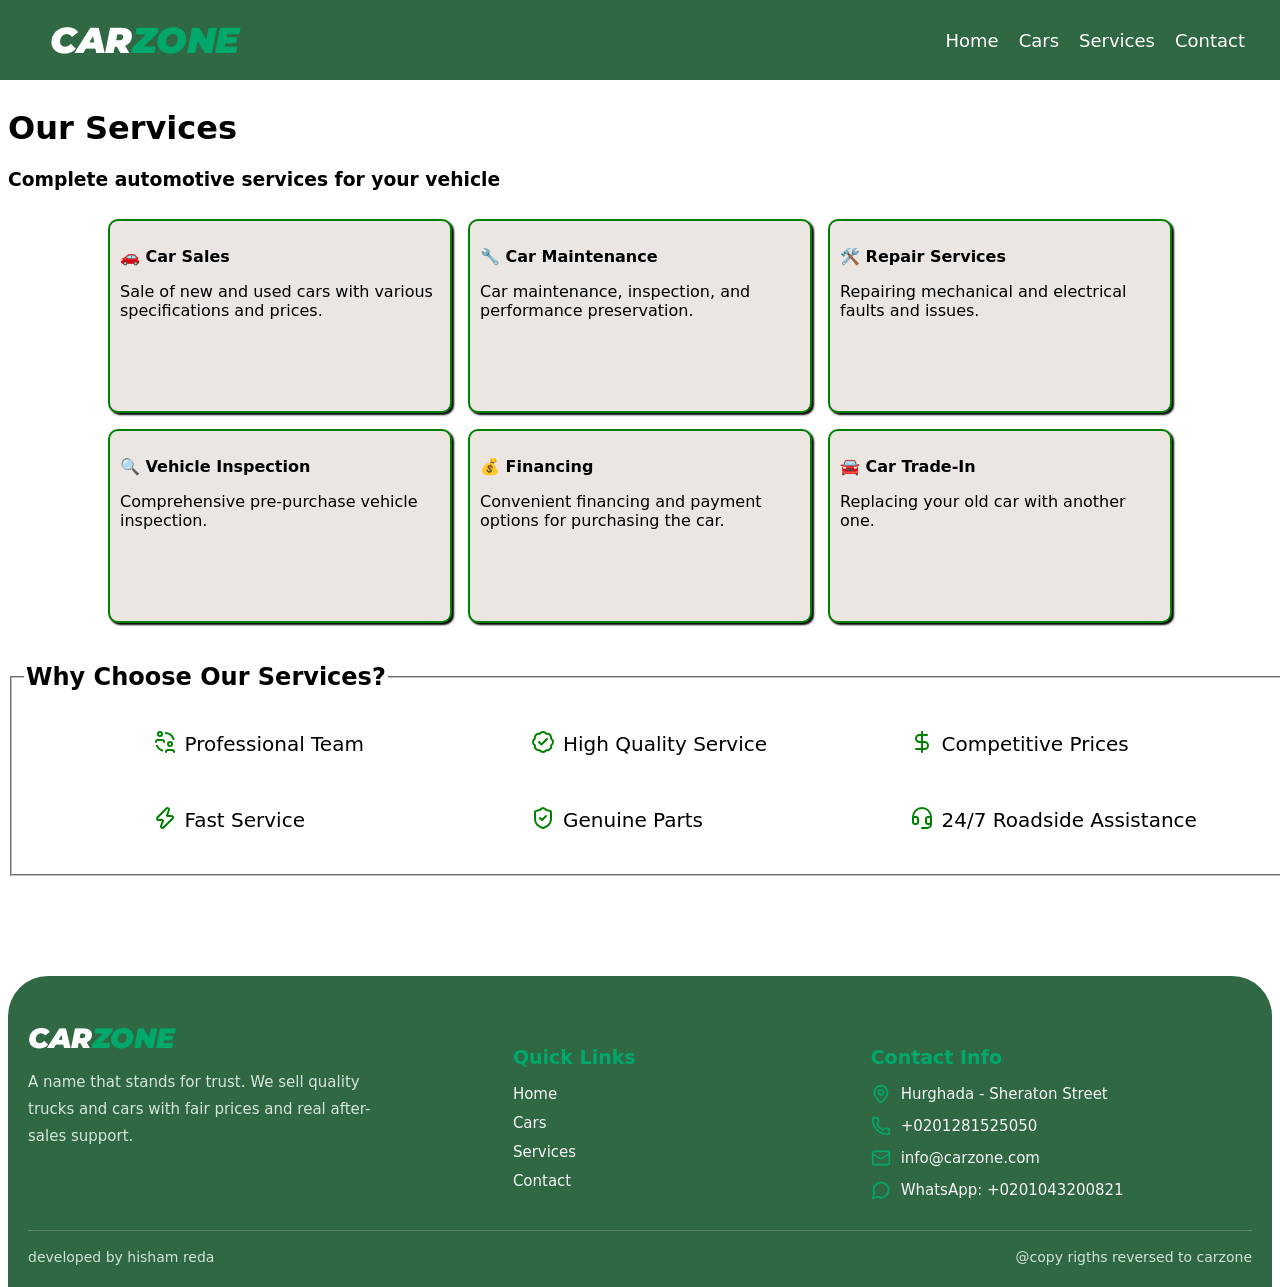
<file: services.html>
<!doctype html>
<html lang="en">

<head>
    <meta charset="UTF-8" />
    <meta name="viewport" content="width=device-width, initial-scale=1.0" />
    <title>Services</title>
    <link rel="preload" href="./fonts/Plus_Jakarta_Sans/PlusJakartaSans-VariableFont_wght.ttf" as="font" type="font/ttf" crossorigin>
    <link rel="stylesheet" href="style.css" />
    <link href="https://fonts.googleapis.com/css2?family=Montserrat:ital,wght@1,900&display=swap" rel="stylesheet">

</head>

<body>
    <header class="header">

        <a class="home-btn" href="index.html">
            <div class="logo">
                <span class="logo-car">CAR</span><span class="logo-zone">ZONE</span>
            </div>
        </a>

        <nav class="navbar">
            <a class="nava" href="index.html">Home</a>
            <a class="nava" href="cars.html">Cars</a>
            <a class="nava" href="./services.html">Services</a>
            <a class="nava" href="./catntact.html">Contact</a>
        </nav>
    </header>
    <main>
        <h1 class="services-title">Our Services</h1>
        <h3 class="services-subtitle">Complete automotive services for your vehicle</h3>

        <div class="services">
            <div class="service">
                <p><b>🚗 Car Sales</b></p>
                <p>Sale of new and used cars with various specifications and prices.</p>
            </div>
            <div class="service">
                <p><b>🔧 Car Maintenance</b></p>
                <p>Car maintenance, inspection, and performance preservation.</p>
            </div>
            <div class="service">
                <p><b>🛠️ Repair Services</b></p>
                <p>Repairing mechanical and electrical faults and issues.</p>
            </div>
            <div class="service">
                <p><b>🔍 Vehicle Inspection</b></p>
                <p>Comprehensive pre-purchase vehicle inspection.</p>
            </div>
            <div class="service">
                <p><b>💰 Financing</b></p>
                <p>Convenient financing and payment options for purchasing the car.</p>
            </div>
            <div class="service">
                <p><b>🚘 Car Trade-In</b></p>
                <p>Replacing your old car with another one.</p>
            </div>
        </div>

        <div>
            <fieldset class="why why-services">
                <legend>Why Choose Our Services?</legend>
                <ul class="why-box">
                    <li><svg xmlns="http://www.w3.org/2000/svg" width="24" height="24" viewBox="0 0 24 24" fill="none"
                            stroke="currentColor" stroke-width="2" stroke-linecap="round" stroke-linejoin="round"
                            class="lucide lucide-users-collaboration preview-icon">
                            <path d="M12.925 3.047a9 9 0 017.616 6.11" />
                            <path d="M13 22a2 2 0 012-2h4a2 2 0 012 2" />
                            <path d="M3 12a2 2 0 012-2h4a2 2 0 012 2" />
                            <path d="M3.889 15.9a9 9 0 005.247 4.632" />
                            <circle cx="17" cy="14" r="2" />
                            <circle cx="7" cy="4" r="2" />
                        </svg>
                        <p>Professional Team</p>
                    </li>
                    <li><svg xmlns="http://www.w3.org/2000/svg" width="24" height="24" viewBox="0 0 24 24" fill="none"
                            stroke="currentColor" stroke-width="2" stroke-linecap="round" stroke-linejoin="round"
                            class="lucide lucide-badge-check preview-icon">
                            <path
                                d="M3.85 8.62a4 4 0 0 1 4.78-4.77 4 4 0 0 1 6.74 0 4 4 0 0 1 4.78 4.78 4 4 0 0 1 0 6.74 4 4 0 0 1-4.77 4.78 4 4 0 0 1-6.75 0 4 4 0 0 1-4.78-4.77 4 4 0 0 1 0-6.76Z" />
                            <path d="m16 9-5.5 5.5L8 12" />
                        </svg>
                        <p>High Quality Service</p>
                    </li>
                    <li><svg xmlns="http://www.w3.org/2000/svg" width="24" height="24" viewBox="0 0 24 24" fill="none"
                            stroke="currentColor" stroke-width="2" stroke-linecap="round" stroke-linejoin="round"
                            class="lucide lucide-dollar-sign preview-icon">
                            <line x1="12" x2="12" y1="2" y2="22" />
                            <path d="M17 5H9.5a3.5 3.5 0 0 0 0 7h5a3.5 3.5 0 0 1 0 7H6" />
                        </svg>
                        <p>Competitive Prices</p>
                    </li>
                </ul>

                <ul class="why-box">
                    <li><svg xmlns="http://www.w3.org/2000/svg" width="24" height="24" viewBox="0 0 24 24" fill="none"
                            stroke="currentColor" stroke-width="2" stroke-linecap="round" stroke-linejoin="round"
                            class="lucide lucide-zap preview-icon">
                            <path
                                d="M15.914 4a1.5 1.5 0 00-2.474-1.561l-9 9A1.5 1.5 0 005.5 14h4.002a.5.5 0 01.471.666L8.086 20a1.5 1.5 0 002.475 1.56l9-9A1.5 1.5 0 0018.5 10h-3.997a.5.5 0 01-.472-.667z" />
                        </svg>
                        <p>Fast Service</p>
                    </li>
                    <li><svg xmlns="http://www.w3.org/2000/svg" width="24" height="24" viewBox="0 0 24 24" fill="none"
                            stroke="currentColor" stroke-width="2" stroke-linecap="round" stroke-linejoin="round"
                            class="lucide lucide-shield-check preview-icon">
                            <path
                                d="M20 13c0 5-3.5 7.5-7.66 8.95a1 1 0 0 1-.67-.01C7.5 20.5 4 18 4 13V6a1 1 0 0 1 1-1c2 0 4.5-1.2 6.24-2.72a1.17 1.17 0 0 1 1.52 0C14.51 3.81 17 5 19 5a1 1 0 0 1 1 1z" />
                            <path d="m9 12 2 2 4-4" />
                        </svg>
                        <p>Genuine Parts</p>
                    </li>
                    <li><svg xmlns="http://www.w3.org/2000/svg" width="24" height="24" viewBox="0 0 24 24" fill="none"
                            stroke="currentColor" stroke-width="2" stroke-linecap="round" stroke-linejoin="round"
                            class="lucide lucide-headset preview-icon">
                            <path
                                d="M3 11h3a2 2 0 0 1 2 2v3a2 2 0 0 1-2 2H5a2 2 0 0 1-2-2v-5Zm0 0a9 9 0 1 1 18 0m0 0v5a2 2 0 0 1-2 2h-1a2 2 0 0 1-2-2v-3a2 2 0 0 1 2-2h3Z" />
                            <path d="M21 16v2a4 4 0 0 1-4 4h-5" />
                        </svg>
                        <p>24/7 Roadside Assistance</p>
                    </li>
                </ul>

            </fieldset>
        </div>

    </main>
    <footer>

        <div class="footer-top">

            <div class="footer-brand">
                <div class="logo">
                    <span class="logo-car">CAR</span><span class="logo-zone">ZONE</span>
                </div>
                <p class="footer-about">
                    A name that stands for trust. We sell quality trucks and cars with fair prices and real
                    after-sales support.
                </p>
            </div>

            <div class="footer-col">
                <h4 class="footer-title">Quick Links</h4>
                <ul class="footer-links">
                    <li><a class="footer-link" href="index.html">Home</a></li>
                    <li><a class="footer-link" href="cars.html">Cars</a></li>
                    <li><a class="footer-link" href="./services.html">Services</a></li>
                    <li><a class="footer-link" href="./catntact.html">Contact</a></li>
                </ul>
            </div>

            <div class="footer-col">
                <h4 class="footer-title">Contact Info</h4>
                <ul class="footer-info">
                    <li>
                        <svg xmlns="http://www.w3.org/2000/svg" width="20" height="20" viewBox="0 0 24 24" fill="none"
                            stroke="currentColor" stroke-width="2" stroke-linecap="round" stroke-linejoin="round">
                            <path
                                d="M20 10c0 4.993-5.539 10.193-7.399 11.799a1 1 0 0 1-1.202 0C9.539 20.193 4 14.993 4 10a8 8 0 0 1 16 0" />
                            <circle cx="12" cy="10" r="3" />
                        </svg>
                        Hurghada - Sheraton Street
                    </li>
                    <li>
                        <svg xmlns="http://www.w3.org/2000/svg" width="20" height="20" viewBox="0 0 24 24" fill="none"
                            stroke="currentColor" stroke-width="2" stroke-linecap="round" stroke-linejoin="round">
                            <path
                                d="M13.832 16.568a1 1 0 0 0 1.213-.303l.355-.465A2 2 0 0 1 17 15h3a2 2 0 0 1 2 2v3a2 2 0 0 1-2 2A18 18 0 0 1 2 4a2 2 0 0 1 2-2h3a2 2 0 0 1 2 2v3a2 2 0 0 1-.8 1.6l-.468.351a1 1 0 0 0-.292 1.233 14 14 0 0 0 6.392 6.384" />
                        </svg>
                        +0201281525050
                    </li>
                    <li>
                        <svg xmlns="http://www.w3.org/2000/svg" width="20" height="20" viewBox="0 0 24 24" fill="none"
                            stroke="currentColor" stroke-width="2" stroke-linecap="round" stroke-linejoin="round">
                            <path d="m22 7-8.991 5.727a2 2 0 0 1-2.009 0L2 7" />
                            <rect x="2" y="4" width="20" height="16" rx="2" />
                        </svg>
                        info@carzone.com
                    </li>
                    <li>
                        <svg xmlns="http://www.w3.org/2000/svg" width="20" height="20" viewBox="0 0 24 24" fill="none"
                            stroke="currentColor" stroke-width="2" stroke-linecap="round" stroke-linejoin="round">
                            <path d="M7.9 20A9 9 0 1 0 4 16.1L2 22Z" />
                        </svg>
                        WhatsApp: +0201043200821
                    </li>
                </ul>
            </div>
        </div>

        <div class="footer-bottom">
            <p>developed by hisham reda</p>
            <p>@copy rigths reversed to carzone</p>
        </div>
    </footer>
</body>

</html>
</file>
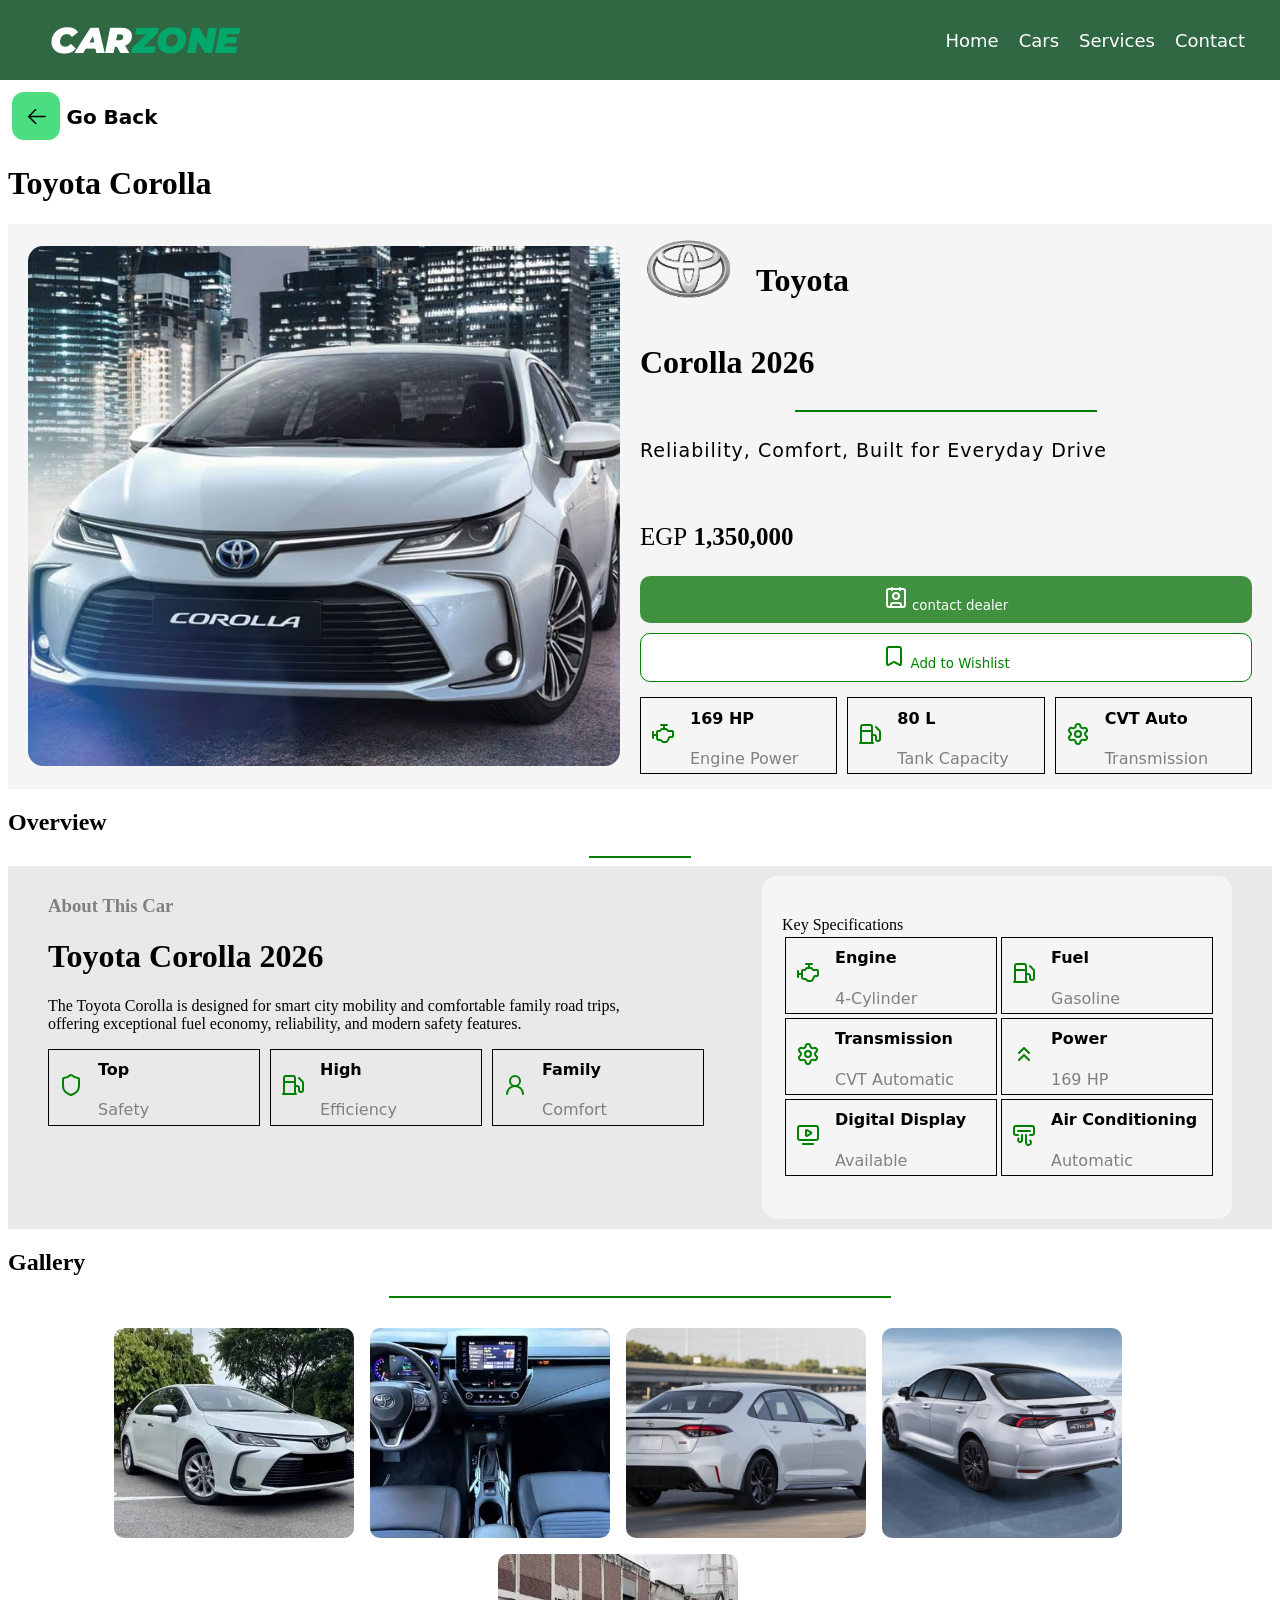
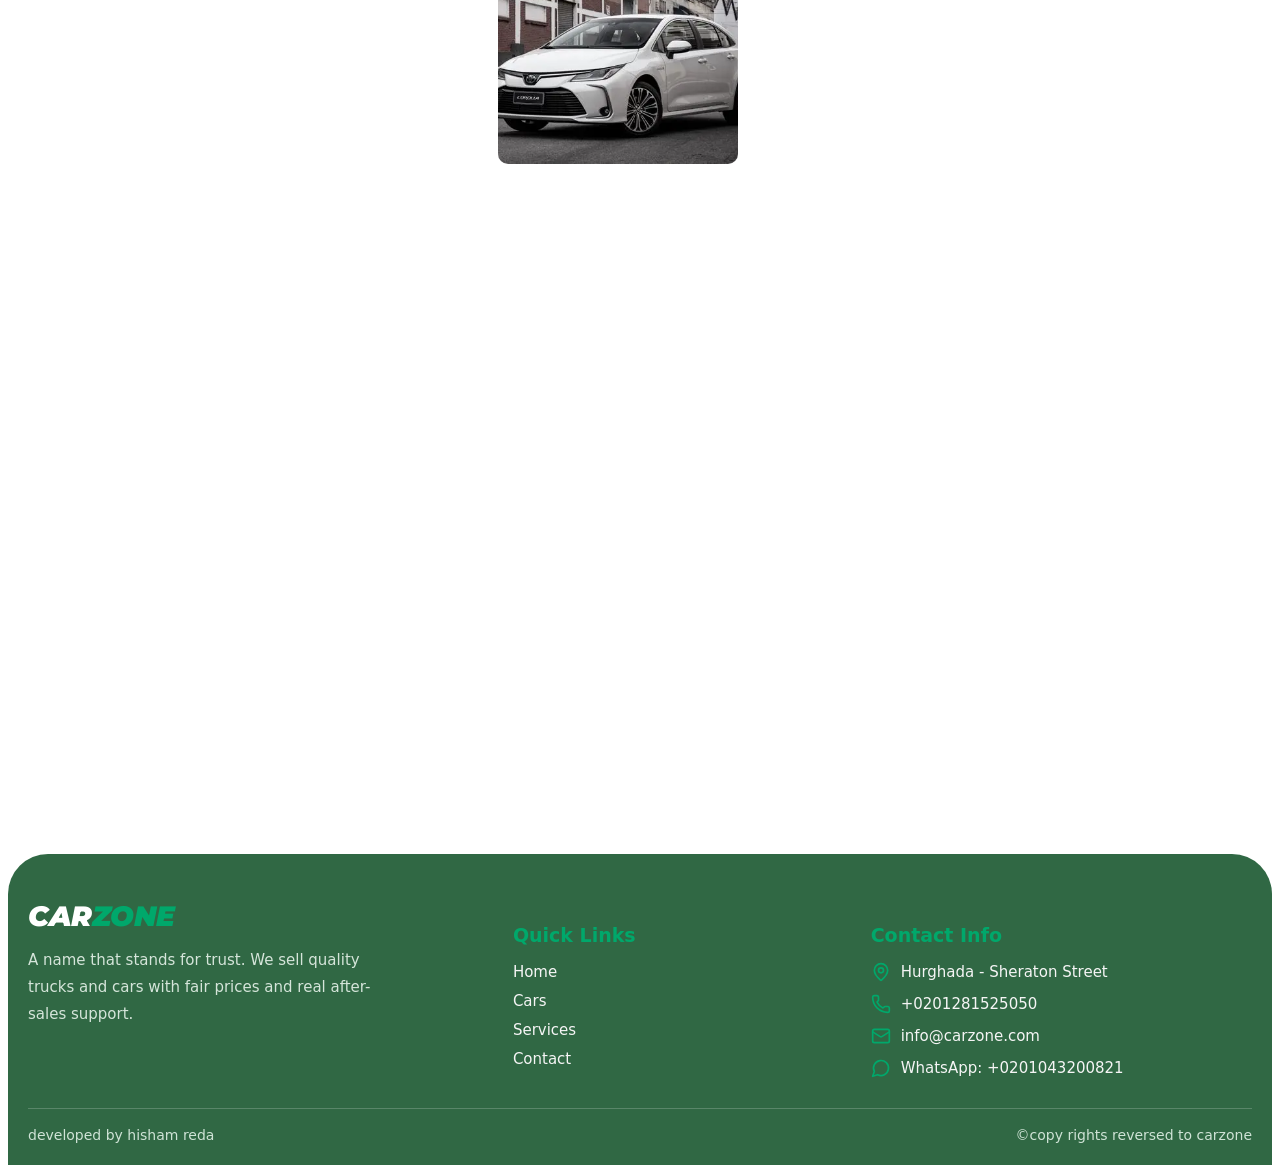
<file: toyota crolla details.html>
<!doctype html>

<html lang="en">

<head>

    <meta charset="UTF-8" />
    <meta name="viewport" content="width=device-width, initial-scale=1.0" />

    <title>Toyota Corolla Details - CarZone</title>

    <link rel="preload" href="./fonts/Plus_Jakarta_Sans/PlusJakartaSans-VariableFont_wght.ttf" as="font" type="font/ttf" crossorigin>
    <link rel="stylesheet" href="style.css" />
    <link href="https://fonts.googleapis.com/css2?family=Montserrat:ital,wght@1,900&display=swap" rel="stylesheet">
</head>

<body>
    <header class="header">

        <a class="home-btn" href="index.html">
            <div class="logo">
                <span class="logo-car">CAR</span><span class="logo-zone">ZONE</span>
            </div>
        </a>

        <nav class="navbar">
            <a class="nava" href="index.html">Home</a>
            <a class="nava" href="cars.html">Cars</a>
            <a class="nava" href="./services.html">Services</a>
            <a class="nava" href="./catntact.html">Contact</a>
        </nav>
    </header>

    <main>

        <div>

            <a href="cars.html"><button class="custom-back-btn" type="button">
                    <div class="btn-icon-wrapper">
                        <svg xmlns="http://www.w3.org/2000/svg" viewBox="0 0 1024 1024" height="25px" width="25px">
                            <path d="M224 480h640a32 32 0 1 1 0 64H224a32 32 0 0 1 0-64z" fill="#000000"></path>
                            <path
                                d="m237.248 512 265.408 265.344a32 32 0 0 1-45.312 45.312l-288-288a32 32 0 0 1 0-45.312l288-288a32 32 0 1 1 45.312 45.312L237.248 512z"
                                fill="#000000"></path>
                        </svg>
                    </div>
                    <p class="btn-text">Go Back</p>
                </button></a>
            <h1>Toyota Corolla</h1>

            <div class="top-big-head">
                <div class="car-img-inspec">

                    <img class="car-img-inspec" src="./images/crolla.webp" alt="Toyota Corolla">
                </div>

                <div class="top-right-head">
                    <div class="main-head-logo">
                        <img class="mersicon" src="./images/pngwing.com.png" alt="Toyota logo">
                        <h1>Toyota</h1>
                    </div>

                    <h1>Corolla 2026</h1>

                    <hr color="green" width="300px">

                    <p class="car-tips">Reliability, Comfort, Built for Everyday Drive</p>

                    <br>
                    <p class="car-price">EGP<b> 1,350,000</b></p>

                    <div class="spec-btn">
                        <button class="btn-one">
                            <svg xmlns="http://www.w3.org/2000/svg" width="24" height="24" viewBox="0 0 24 24"
                                fill="none" stroke="currentColor" stroke-width="2" stroke-linecap="round"
                                stroke-linejoin="round" class="lucide lucide-contact preview-icon">
                                <path d="M16 2v2" />
                                <path d="M7 21v-2a2 2 0 012-2h6a2 2 0 012 2v2" />
                                <path d="M8 2v2" />
                                <circle cx="12" cy="10" r="3" />
                                <rect x="3" y="3" width="18" height="18" rx="2" />
                            </svg> contact dealer
                        </button>

                        <button class="btn-two">
                            <svg xmlns="http://www.w3.org/2000/svg" width="24" height="24" viewBox="0 0 24 24"
                                fill="none" stroke="currentColor" stroke-width="2" stroke-linecap="round"
                                stroke-linejoin="round" class="lucide lucide-bookmark preview-icon">
                                <path
                                    d="M17 3a2 2 0 0 1 2 2v15a1 1 0 0 1-1.496.868l-4.512-2.578a2 2 0 0 0-1.984 0l-4.512 2.578A1 1 0 0 1 5 20V5a2 2 0 0 1 2-2z" />
                            </svg> Add to Wishlist
                        </button>
                    </div>

                    <div class="mini-spec">
                        <div class="mini-spec-box">
                            <div>
                                <svg color="green" xmlns="http://www.w3.org/2000/svg" width="24" height="24"
                                    viewBox="0 0 24 24" fill="none" stroke="currentColor" stroke-width="2"
                                    stroke-linecap="round" stroke-linejoin="round"
                                    class="lucide lucide-engine preview-icon">
                                    <path d="M10 3h6" />
                                    <path d="M13 3v4" />
                                    <path d="M2 10v6" />
                                    <path d="M2 13h4" />
                                    <path
                                        d="M6 16a2 2 0 002 2h1a2 2 0 011.6.8l.3.4a2 2 0 001.6.8h2.264a2 2 0 001.789-1.106l1.67-3.341a1 1 0 01.895-.553H21a1 1 0 001-1v-4a1 1 0 00-1-1h-3.5a1 1 0 01-.8-.4l-.9-1.2A1 1 0 0015 7h-4a1 1 0 00-.8.4l-.9 1.2a1 1 0 01-.8.4H7a1 1 0 00-1 1z" />
                                </svg>
                            </div>
                            <div class="mini-spec-box-text">
                                <h4>169 HP</h4>
                                <p>Engine Power</p>
                            </div>
                        </div>

                        <div class="mini-spec-box">
                            <div>
                                <svg color="green" xmlns="http://www.w3.org/2000/svg" width="24" height="24"
                                    viewBox="0 0 24 24" fill="none" stroke="currentColor" stroke-width="2"
                                    stroke-linecap="round" stroke-linejoin="round"
                                    class="lucide lucide-fuel preview-icon">
                                    <path d="M14 13h2a2 2 0 0 1 2 2v2a2 2 0 0 0 4 0v-6.998a2 2 0 0 0-.59-1.42L18 5" />
                                    <path d="M14 21V5a2 2 0 0 0-2-2H5a2 2 0 0 0-2 2v16" />
                                    <path d="M2 21h13" />
                                    <path d="M3 9h11" />
                                </svg>
                            </div>
                            <div class="mini-spec-box-text">
                                <h4 class="h4">80 L</h4>
                                <p>Tank Capacity</p>
                            </div>
                        </div>

                        <div class="mini-spec-box">
                            <div>
                                <svg color="green" xmlns="http://www.w3.org/2000/svg" width="24" height="24"
                                    viewBox="0 0 24 24" fill="none" stroke="currentColor" stroke-width="2"
                                    stroke-linecap="round" stroke-linejoin="round"
                                    class="lucide lucide-settings preview-icon">
                                    <path
                                        d="M9.671 4.136a2.34 2.34 0 0 1 4.659 0 2.34 2.34 0 0 0 3.319 1.915 2.34 2.34 0 0 1 2.33 4.033 2.34 2.34 0 0 0 0 3.831 2.34 2.34 0 0 1-2.33 4.033 2.34 2.34 0 0 0-3.319 1.915 2.34 2.34 0 0 1-4.659 0 2.34 2.34 0 0 0-3.32-1.915 2.34 2.34 0 0 1-2.33-4.033 2.34 2.34 0 0 0 0-3.831A2.34 2.34 0 0 1 6.35 6.051a2.34 2.34 0 0 0 3.319-1.915" />
                                    <circle cx="12" cy="12" r="3" />
                                </svg>
                            </div>
                            <div class="mini-spec-box-text">
                                <h4>CVT Auto</h4>
                                <p>Transmission</p>
                            </div>
                        </div>
                    </div>
                </div>
            </div>

            <h2>Overview</h2>
            <hr class="hr-spec" color="green" width="100px">

            <div class="bottom-big-heading">
                <div class="bottom-left-head">
                    <h3 class="about-title">About This Car</h3>
                    <h1>Toyota Corolla 2026</h1>
                    <p>The Toyota Corolla is designed for smart city mobility and comfortable family road trips,<br>
                        offering exceptional fuel economy, reliability, and modern safety features.</p>

                    <div class="mini-spec">
                        <div class="mini-spec-box">
                            <div>
                                <svg color="green" xmlns="http://www.w3.org/2000/svg" width="24" height="24"
                                    viewBox="0 0 24 24" fill="none" stroke="currentColor" stroke-width="2"
                                    stroke-linecap="round" stroke-linejoin="round"
                                    class="lucide lucide-shield preview-icon">
                                    <path
                                        d="M20 13c0 5-3.5 7.5-7.66 8.95a1 1 0 0 1-.67-.01C7.5 20.5 4 18 4 13V6a1 1 0 0 1 1-1c2 0 4.5-1.2 6.24-2.72a1.17 1.17 0 0 1 1.52 0C14.51 3.81 17 5 19 5a1 1 0 0 1 1 1z" />
                                </svg>
                            </div>
                            <div class="mini-spec-box-text">
                                <h4>Top</h4>
                                <p>Safety</p>
                            </div>
                        </div>

                        <div class="mini-spec-box">
                            <div>
                                <svg color="green" xmlns="http://www.w3.org/2000/svg" width="24" height="24"
                                    viewBox="0 0 24 24" fill="none" stroke="currentColor" stroke-width="2"
                                    stroke-linecap="round" stroke-linejoin="round"
                                    class="lucide lucide-fuel preview-icon">
                                    <path d="M14 13h2a2 2 0 0 1 2 2v2a2 2 0 0 0 4 0v-6.998a2 2 0 0 0-.59-1.42L18 5" />
                                    <path d="M14 21V5a2 2 0 0 0-2-2H5a2 2 0 0 0-2 2v16" />
                                    <path d="M2 21h13" />
                                    <path d="M3 9h11" />
                                </svg>
                            </div>
                            <div class="mini-spec-box-text">
                                <h4>High</h4>
                                <p>Efficiency</p>
                            </div>
                        </div>

                        <div class="mini-spec-box">
                            <div>
                                <svg color="green" xmlns="http://www.w3.org/2000/svg" width="24" height="24"
                                    viewBox="0 0 24 24" fill="none" stroke="currentColor" stroke-width="2"
                                    stroke-linecap="round" stroke-linejoin="round"
                                    class="lucide lucide-user-round preview-icon">
                                    <circle cx="12" cy="8" r="5" />
                                    <path d="M20 21a8 8 0 0 0-16 0" />
                                </svg>
                            </div>
                            <div class="mini-spec-box-text">
                                <h4>Family</h4>
                                <p>Comfort</p>
                            </div>
                        </div>
                    </div>
                </div>

                <div class="bottom-right-head">
                    <caption class="cap">Key Specifications</caption>
                    <table>
                        <tr>
                            <td>
                                <div class="mini-spec-box">
                                    <div>
                                        <svg color="green" xmlns="http://www.w3.org/2000/svg" width="24" height="24"
                                            viewBox="0 0 24 24" fill="none" stroke="currentColor" stroke-width="2"
                                            stroke-linecap="round" stroke-linejoin="round"
                                            class="lucide lucide-engine preview-icon">
                                            <path d="M10 3h6" />
                                            <path d="M13 3v4" />
                                            <path d="M2 10v6" />
                                            <path d="M2 13h4" />
                                            <path
                                                d="M6 16a2 2 0 002 2h1a2 2 0 011.6.8l.3.4a2 2 0 001.6.8h2.264a2 2 0 001.789-1.106l1.67-3.341a1 1 0 01.895-.553H21a1 1 0 001-1v-4a1 1 0 00-1-1h-3.5a1 1 0 01-.8-.4l-.9-1.2A1 1 0 0015 7h-4a1 1 0 00-.8.4l-.9 1.2a1 1 0 01-.8.4H7a1 1 0 00-1 1z" />
                                        </svg>
                                    </div>
                                    <div class="mini-spec-box-text">
                                        <h4>Engine</h4>
                                        <p>4-Cylinder</p>
                                    </div>
                                </div>
                            </td>
                            <td>
                                <div class="mini-spec-box">
                                    <div>
                                        <svg color="green" xmlns="http://www.w3.org/2000/svg" width="24" height="24"
                                            viewBox="0 0 24 24" fill="none" stroke="currentColor" stroke-width="2"
                                            stroke-linecap="round" stroke-linejoin="round"
                                            class="lucide lucide-fuel preview-icon">
                                            <path
                                                d="M14 13h2a2 2 0 0 1 2 2v2a2 2 0 0 0 4 0v-6.998a2 2 0 0 0-.59-1.42L18 5" />
                                            <path d="M14 21V5a2 2 0 0 0-2-2H5a2 2 0 0 0-2 2v16" />
                                            <path d="M2 21h13" />
                                            <path d="M3 9h11" />
                                        </svg>
                                    </div>
                                    <div class="mini-spec-box-text">
                                        <h4>Fuel</h4>
                                        <p>Gasoline</p>
                                    </div>
                                </div>
                            </td>
                        </tr>
                        <tr>
                            <td>
                                <div class="mini-spec-box">
                                    <div>
                                        <svg color="green" xmlns="http://www.w3.org/2000/svg" width="24" height="24"
                                            viewBox="0 0 24 24" fill="none" stroke="currentColor" stroke-width="2"
                                            stroke-linecap="round" stroke-linejoin="round"
                                            class="lucide lucide-settings preview-icon">
                                            <path
                                                d="M9.671 4.136a2.34 2.34 0 0 1 4.659 0 2.34 2.34 0 0 0 3.319 1.915 2.34 2.34 0 0 1 2.33 4.033 2.34 2.34 0 0 0 0 3.831 2.34 2.34 0 0 1-2.33 4.033 2.34 2.34 0 0 0-3.319 1.915 2.34 2.34 0 0 1-4.659 0 2.34 2.34 0 0 0-3.32-1.915 2.34 2.34 0 0 1-2.33-4.033 2.34 2.34 0 0 0 0-3.831A2.34 2.34 0 0 1 6.35 6.051a2.34 2.34 0 0 0 3.319-1.915" />
                                            <circle cx="12" cy="12" r="3" />
                                        </svg>
                                    </div>
                                    <div class="mini-spec-box-text">
                                        <h4>Transmission</h4>
                                        <p>CVT Automatic</p>
                                    </div>
                                </div>
                            </td>
                            <td>
                                <div class="mini-spec-box">
                                    <div>
                                        <svg color="green" xmlns="http://www.w3.org/2000/svg" width="24" height="24"
                                            viewBox="0 0 24 24" fill="none" stroke="currentColor" stroke-width="2"
                                            stroke-linecap="round" stroke-linejoin="round"
                                            class="lucide lucide-chevrons-up preview-icon">
                                            <path d="m17 11-5-5-5 5" />
                                            <path d="m17 18-5-5-5 5" />
                                        </svg>
                                    </div>
                                    <div class="mini-spec-box-text">
                                        <h4>Power</h4>
                                        <p>169 HP</p>
                                    </div>
                                </div>
                            </td>
                        </tr>
                        <tr>
                            <td>
                                <div class="mini-spec-box">
                                    <div>
                                        <svg color="green" xmlns="http://www.w3.org/2000/svg" width="24" height="24"
                                            viewBox="0 0 24 24" fill="none" stroke="currentColor" stroke-width="2"
                                            stroke-linecap="round" stroke-linejoin="round"
                                            class="lucide lucide-tv-minimal-play preview-icon">
                                            <path
                                                d="M15.033 9.44a.647.647 0 0 1 0 1.12l-4.065 2.352a.645.645 0 0 1-.968-.56V7.648a.645.645 0 0 1 .967-.56z" />
                                            <path d="M7 21h10" />
                                            <rect width="20" height="14" x="2" y="3" rx="2" />
                                        </svg>
                                    </div>
                                    <div class="mini-spec-box-text">
                                        <h4>Digital Display</h4>
                                        <p>Available</p>
                                    </div>
                                </div>
                            </td>
                            <td>
                                <div class="mini-spec-box">
                                    <div>
                                        <svg color="green" xmlns="http://www.w3.org/2000/svg" width="24" height="24"
                                            viewBox="0 0 24 24" fill="none" stroke="currentColor" stroke-width="2"
                                            stroke-linecap="round" stroke-linejoin="round"
                                            class="lucide lucide-air-vent preview-icon">
                                            <path d="M18 17.5a2.5 2.5 0 1 1-4 2.03V12" />
                                            <path
                                                d="M6 12H4a2 2 0 0 1-2-2V5a2 2 0 0 1 2-2h16a2 2 0 0 1 2 2v5a2 2 0 0 1-2 2h-2" />
                                            <path d="M6 8h12" />
                                            <path d="M6.6 15.572A2 2 0 1 0 10 17v-5" />
                                        </svg>
                                    </div>
                                    <div class="mini-spec-box-text">
                                        <h4>Air Conditioning</h4>
                                        <p>Automatic</p>
                                    </div>
                                </div>
                            </td>
                        </tr>
                    </table>
                </div>
            </div>
        </div>

        <h2>Gallery</h2>
        <hr color="green" width="500px">

        <div class="carphotos">
            <img src="./images/corolla1.webp" alt="Toyota Corolla photo 1">
            <img src="./images/corolla2.webp" alt="Toyota Corolla photo 2">
            <img src="./images/corolla3.webp" alt="Toyota Corolla photo 3">
            <img src="./images/crolla.jpg" alt="Toyota Corolla interior">
            <img src="./images/corolla4.webp" alt="Toyota Corolla photo 4">
        </div>

        <video class="mersved" src="./videos/HnVideoEditor_2026_10_14_232935656 (1).mp4" muted loop autoplay></video>
    </main>

    <footer>

        <div class="footer-top">

            <div class="footer-brand">
                <div class="logo">
                    <span class="logo-car">CAR</span><span class="logo-zone">ZONE</span>
                </div>
                <p class="footer-about">
                    A name that stands for trust. We sell quality trucks and cars with fair prices and real
                    after-sales support.
                </p>
            </div>

            <div class="footer-col">
                <h4 class="footer-title">Quick Links</h4>
                <ul class="footer-links">
                    <li><a class="footer-link" href="index.html">Home</a></li>
                    <li><a class="footer-link" href="cars.html">Cars</a></li>
                    <li><a class="footer-link" href="./services.html">Services</a></li>
                    <li><a class="footer-link" href="./catntact.html">Contact</a></li>
                </ul>
            </div>

            <div class="footer-col">
                <h4 class="footer-title">Contact Info</h4>
                <ul class="footer-info">
                    <li>
                        <svg xmlns="http://www.w3.org/2000/svg" width="20" height="20" viewBox="0 0 24 24" fill="none"
                            stroke="currentColor" stroke-width="2" stroke-linecap="round" stroke-linejoin="round">
                            <path
                                d="M20 10c0 4.993-5.539 10.193-7.399 11.799a1 1 0 0 1-1.202 0C9.539 20.193 4 14.993 4 10a8 8 0 0 1 16 0" />
                            <circle cx="12" cy="10" r="3" />
                        </svg>
                        Hurghada - Sheraton Street
                    </li>
                    <li>
                        <svg xmlns="http://www.w3.org/2000/svg" width="20" height="20" viewBox="0 0 24 24" fill="none"
                            stroke="currentColor" stroke-width="2" stroke-linecap="round" stroke-linejoin="round">
                            <path
                                d="M13.832 16.568a1 1 0 0 0 1.213-.303l.355-.465A2 2 0 0 1 17 15h3a2 2 0 0 1 2 2v3a2 2 0 0 1-2 2A18 18 0 0 1 2 4a2 2 0 0 1 2-2h3a2 2 0 0 1 2 2v3a2 2 0 0 1-.8 1.6l-.468.351a1 1 0 0 0-.292 1.233 14 14 0 0 0 6.392 6.384" />
                        </svg>
                        +0201281525050
                    </li>
                    <li>
                        <svg xmlns="http://www.w3.org/2000/svg" width="20" height="20" viewBox="0 0 24 24" fill="none"
                            stroke="currentColor" stroke-width="2" stroke-linecap="round" stroke-linejoin="round">
                            <path d="m22 7-8.991 5.727a2 2 0 0 1-2.009 0L2 7" />
                            <rect x="2" y="4" width="20" height="16" rx="2" />
                        </svg>
                        info@carzone.com
                    </li>
                    <li>
                        <svg xmlns="http://www.w3.org/2000/svg" width="20" height="20" viewBox="0 0 24 24" fill="none"
                            stroke="currentColor" stroke-width="2" stroke-linecap="round" stroke-linejoin="round">
                            <path d="M7.9 20A9 9 0 1 0 4 16.1L2 22Z" />
                        </svg>
                        WhatsApp: +0201043200821
                    </li>
                </ul>
            </div>
        </div>

        <div class="footer-bottom">
            <p>developed by hisham reda</p>
            <p>&copy;copy rights reversed to carzone</p>
        </div>
    </footer>

    
</body>

</html>
</file>
<file: style.css>
@view-transition{
    navigation: auto;
}
html{
    scroll-behavior: smooth;
}

@font-face {
    font-family: 'internet', system-ui, -apple-system, 'Segoe UI', sans-serif;
    src: url(./fonts/lt_internet/LTInternet-Regular.ttf);
    font-display: swap;
}

@font-face {
    font-family: 'jakarta', 'Plus Jakarta Sans', system-ui, -apple-system, 'Segoe UI', sans-serif;
    src: url(./fonts/Plus_Jakarta_Sans/PlusJakartaSans-VariableFont_wght.ttf);
    font-display: swap;
}

@font-face {
    font-family: 'dm sans', system-ui, -apple-system, 'Segoe UI', sans-serif;
    src: url(./fonts/DM_Sans/DMSans-VariableFont_opsz\,wght.ttf);
    font-display: swap;
}

@font-face {
    font-family: 'lato', system-ui, -apple-system, 'Segoe UI', sans-serif;
    src: url(./fonts/Lato/Lato-Regular.ttf);
    font-display: swap;
}

@font-face {
    font-family: 'poppins', system-ui, -apple-system, 'Segoe UI', sans-serif;
    src: url(./fonts/Montserrat,Poppins/Poppins/Poppins-Regular.ttf);
    font-display: swap;
}

@font-face {
    font-family: 'montserrat';
    src: url(./fonts/Montserrat,Poppins/Montserrat/Montserrat-Italic-VariableFont_wght.ttf);
    font-display: swap;
}

html {
    overflow-x: hidden;
    -webkit-text-size-adjust: 100%;
    text-size-adjust: 100%;
}

body {
    scroll-behavior: unset;
    margin-bottom: 0%;
    overflow-wrap: break-word;
}

main {
    padding-top: 80px;
    padding-bottom: 80px;
    align-items: center;
    justify-content: center;
}

img {
    object-fit: cover;
    max-width: 100%;
}

svg {
    align-self: center;
}

button,
a {
    font-family: jakarta, 'Plus Jakarta Sans', system-ui, -apple-system, 'Segoe UI', sans-serif;
}

button:hover {
    cursor: pointer;
}

:focus-visible {
    outline: 2px solid #00A86B;
    outline-offset: 2px;
}

hr {
    background-color: green;
    max-width: 100%;
}

.header {
    z-index: 1000;
    background-color: #306844;
    display: flex;
    flex-direction: row;
    justify-content: space-between;
    text-decoration: none;
    box-sizing: border-box;
    width: 100%;
    height: 80px;
    align-items: center;
    justify-items: center;
    position: fixed;
    top: 0;
    left: 0;
    padding: 0px 20px;
}

.home-btn {
    padding-left: 30px;
}

.logo {
    font-family: 'Montserrat', montserrat, system-ui, -apple-system, 'Segoe UI', sans-serif;
    font-weight: 900;
    font-style: italic;
    font-size: 36px;
    display: inline-flex;
    align-items: center;
    letter-spacing: -0.5px;
}

.logo-car {
    color: #FFFFFF;
}

.logo-zone {
    color: #00A86B;
}

.navbar {
    display: inline-flex;
    flex-direction: row;
    justify-content: space-around;
    text-decoration: none;
    align-items: center;
    margin-right: 5px;
}

.nava {
    text-decoration: none;
    color: white;
    padding: 10px;
    font-family: jakarta, 'Plus Jakarta Sans', system-ui, -apple-system, 'Segoe UI', sans-serif;
    font-size: 18px;
}

.nava:hover {
    color: greenyellow;
}

.image-container {
    position: relative;
    width: 100%;
    margin: auto;
    overflow: hidden;
    border-radius: 8px;
    aspect-ratio: 5 / 1;
    min-height: 190px;
}

.image-container img {
    width: 100%;
    height: 100%;
    object-fit: cover;
    object-position: center;
    display: block;
    border-radius: 8px;
}

.image-content {
    position: absolute;
    top: 50%;
    left: clamp(16px, 7%, 110px);
    transform: translateY(-50%);
    width: min(84%, 560px);
    z-index: 1;
    color: #ffffff;
    font-family: Arial, sans-serif;
}

.image-content h1 {
    font-size: clamp(28px, 4.2vw, 48px);
    line-height: 1.2;
    margin-bottom: 10px;
    font-weight: bold;
    text-shadow: 0 2px 10px rgba(0, 0, 0, 0.45);
}

.image-content p {
    font-size: clamp(14px, 1.7vw, 18px);
    line-height: 1.6;
    margin-bottom: clamp(12px, 1.8vw, 22px);
    color: #e8e8e8;
    text-shadow: 0 2px 8px rgba(0, 0, 0, 0.45);
}

.custom-btn {
    position: relative;
    font-size: 17px;
    text-decoration: none;
    padding: 1em 2.5em;
    display: inline-block;
    cursor: pointer;
    border-radius: 6em;
    transition: all 0.2s;
    border: none;
    font-family: inherit;
    font-weight: 500;
    color: black;
    background-color: #00b050;
}

.custom-btn:hover {
    transform: translateY(-3px);
    box-shadow: 0 10px 20px rgba(0, 0, 0, 0.2);
}

.custom-btn:active {
    transform: translateY(-1px);
    box-shadow: 0 5px 10px rgba(0, 0, 0, 0.2);
}

.custom-btn::after {
    content: "";
    display: inline-block;
    height: 100%;
    width: 100%;
    border-radius: 100px;
    position: absolute;
    top: 0;
    left: 0;
    z-index: -1;
    transition: all 0.4s;
}

.custom-btn::after {
    background-color: #fff;
}

.custom-btn:hover::after {
    transform: scaleX(1.4) scaleY(1.6);
    opacity: 0;
}

.home-carsection {
    background-color: whitesmoke;
    width: 98%;
    flex-direction: row;
    align-items: left;
    justify-content: left;
    justify-self: center;
    align-content: center;
    justify-items: center;
    display: flex;
    gap: 2rem;
    padding: 1%;
    margin-left: 3px;
    margin-right: 3px;
    color: green;
}

.carb {
    width: 750px;
    max-width: 100%;
    height: 390px;
    align-items: center;
    justify-content: center;
    justify-self: center;
    align-content: center;
    border-radius: 15px;
    display: flex;
}

.hero-title {
    font-family: poppins, system-ui, -apple-system, 'Segoe UI', sans-serif;
}

.cartypes {
    font-size: 25px;
    font-family: lato, system-ui, -apple-system, 'Segoe UI', sans-serif;
}

.explore {
    display: flex;
    text-decoration: none;
    color: white;
    background-color: #306844;
    padding: 15px;
    border-radius: 5px;
    align-items: center;
    justify-content: center;
    justify-self: center;
    align-self: center;
    align-content: center;
    margin-top: 40px;
    box-shadow: 2px 2px 2px #c4aaaa;
    font-weight: 500;
    margin-bottom: 30px;
    transition: transform 0.3s ease;
}

.explore:hover {
    transform: scale(1.1);
    color: black;
}

.explore:active {
    transform: scale(0.9);
    color: white;
}

.why {
    margin-top: 20px;
    width: 90%;
    min-width: 0;
    align-items: center;
    justify-content: center;
    justify-self: center;

}

.why legend {
    font-size: 24px;
    font-weight: 800;
    font-family: 'poppins', system-ui, -apple-system, 'Segoe UI', sans-serif;
}

.why li {
    font-size: 20px;
}

.why ul li p {
    font-family: jakarta, 'Plus Jakarta Sans', system-ui, -apple-system, 'Segoe UI', sans-serif;
}

.why-box {
    display: flex;
    flex-wrap: wrap;
    justify-content: space-evenly;
}

.why-box li {
    width: 290px;
    height: 80px;
    gap: 0.5rem;
    display: flex;
}

.why-services ul {
    list-style-type: none;
    display: flex;
    flex-wrap: wrap;
    justify-content: space-evenly;
}

.why-services ul li {
    height: 60px;
    width: 290px;
    max-width: 100%;
}

.why-services ul li p {
    text-align: center;
    font-family: jakarta, 'Plus Jakarta Sans', system-ui, -apple-system, 'Segoe UI', sans-serif;
}

.why-services ul li svg {
    color: green;
}

.page-title {
    font-family: poppins, system-ui, -apple-system, 'Segoe UI', sans-serif;
}

.cars {
    display: flex;
    gap: 2rem;
    flex-wrap: wrap;
    flex-shrink: 0;
    align-items: center;
    justify-content: center;
    scroll-margin-top: 125px;
}

#cartypelabel {
    font-size: 26px;
    font-weight: 600;
    color: green;
    font-family: poppins, system-ui, -apple-system, 'Segoe UI', sans-serif;
}

.car {
    background-color: white;
    width: 300px;
    max-width: calc(100% - 20px);
    align-items: center;
    justify-content: center;
    display: flex;
    flex-direction: column;
    padding: 0px 0px 15px 0px;
    margin: 10px;
    border-radius: 15px;
    box-shadow: 0 2px 6px;
    transition: transform 0.3s ease;
    overflow: hidden;
}

.car img {
    width: 100%;
    height: 200px;
    object-fit: cover;
    transition: transform 0.4s ease;
}

.car:hover img {
    transform: scale(1.15) translateY(-12px);
}

.carname {
    font-family: poppins, system-ui, -apple-system, 'Segoe UI', sans-serif;
}

.line {
    width: 190px;
    color: black;
}

.price {
    font-size: 16px;
    font-family: jakarta, 'Plus Jakarta Sans', system-ui, -apple-system, 'Segoe UI', sans-serif;
}

.booknow {
    border: none;
    background-color: rgb(63, 145, 63);
    border-radius: 5px;
    padding: 10px 30px;
    color: white;
    width: 170px;
}

.booknow:hover {
    cursor: pointer;
    background-color: green;
}

.booknow:active {
    color: beige;
}

.cardetails {
    border: 2px solid #306844;
    background-color: white;
    border-radius: 5px;
    padding: 10px 30px;
    color: black;
    text-decoration: none;
    justify-content: center;
}

.services-title {
    font-family: poppins, system-ui, -apple-system, 'Segoe UI', sans-serif;
}

.services-subtitle {
    font-family: poppins, system-ui, -apple-system, 'Segoe UI', sans-serif;
}

.services {
    border-radius: 10px;
    display: flex;
    flex-wrap: wrap;
    flex-shrink: 0;
    gap: 1rem;
    padding: 10px;
    align-items: center;
    justify-content: center;
    border-color: red;
}

.service {
    background-color: rgb(235, 230, 225);
    width: 280px;
    max-width: calc(100% - 24px);
    height: 150px;
    padding: 10px;
    border-radius: 10px;
    border: 2px solid;
    border-color: green;
    box-shadow: 2px 2px 2px;
    transition: transform 0.3s ease;
}

.service:hover {
    transform: scale(1.07);
    cursor: pointer;
}

.service p b {
    font-family: poppins, system-ui, -apple-system, 'Segoe UI', sans-serif;
}

.service p {
    font-family: jakarta, 'Plus Jakarta Sans', system-ui, -apple-system, 'Segoe UI', sans-serif;
    font-weight: 500;
}

.back-btn {
    padding: 90px 0px 0px 40px;
}

.top-big-head {
    display: flex;
    justify-content: space-between;
    background-color: whitesmoke;
    box-sizing: border-box;
    padding: 15px 20px;
    gap: 20px;
    max-width: 96%;
    justify-self: center;
}

.car-img-inspec {
    width: 590px;
    height: 500px;
    align-self: center;
    border-radius: 15px;
}

.top-right-head {
    display: flex;
    flex-direction: column;
    width: 50%;
}

.main-head-logo {
    display: flex;
    gap: 1rem;
    align-items: center;
    text-align: center;
}

.mersicon {
    width: 100px;
}

.car-tips {
    font-size: 19px;
    font-weight: 500;
    letter-spacing: 1px;
    font-family: jakarta, 'Plus Jakarta Sans', system-ui, -apple-system, 'Segoe UI', sans-serif;
}

.car-price {
    font-size: 25px;
}

.spec-btn {
    display: grid;
    gap: 10px;
}

.btn-one {
    border: none;
    background-color: rgb(63, 145, 63);
    color: white;
    padding: 10px 10px;
    text-align: center;
    border-radius: 10px;
}

.btn-two {
    border: none;
    background-color: white;
    color: green;
    padding: 10px 10px;
    text-align: center;
    border-radius: 10px;
    border: 1px solid green;
}

.mini-spec {
    display: flex;
    gap: 10px;
    margin-top: 15px;
}

.mini-spec-box {
    display: flex;
    align-items: center;
    gap: 15px;
    border: 1px solid black;
    padding: 0px 10px;
    width: 190px;
    height: 75px;
}

.mini-spec-box h4 {
    font-family: poppins, system-ui, -apple-system, 'Segoe UI', sans-serif;
}

.mini-spec-box p {
    font-family: jakarta, 'Plus Jakarta Sans', system-ui, -apple-system, 'Segoe UI', sans-serif;
}

.mini-spec-box-text p {
    color: gray;
}

.bottom-big-heading {
    display: flex;
    justify-content: space-between;
    padding: 10px 40px;
    background-color: rgb(233, 233, 233);
}

.bottom-left-head {
    gap: 10px;
}

.about-title {
    color: gray;
}

.about-text {
    font-family: poppins, system-ui, -apple-system, 'Segoe UI', sans-serif;
    line-height: 1.6;
    letter-spacing: 0.5px;
}

.bottom-right-head {
    gap: 10px;
    background-color: whitesmoke;
    padding: 40px 20px;
    border-radius: 15px;
    width: 430px;
}

.cap {
    font-family: poppins, system-ui, -apple-system, 'Segoe UI', sans-serif;
    font-size: 20px;
    font-weight: bold;
}

.carphotos {
    width: 95%;
    margin-top: 20px;
    padding: 10px;
    border-radius: 10px;
    gap: 1rem;
    align-items: center;
    justify-self: center;
    justify-content: center;
    justify-items: center;
    display: flex;
    flex-wrap: wrap;
}

.carphotos img {
    border-radius: 10px;
    width: 220px;
    height: 190px;
    object-fit: cover;
}

.mersved {
    width: 980px;
    max-width: 100%;
    height: 520px;
    align-items: center;
    justify-content: center;
    justify-self: center;
    align-content: center;
    border-radius: 15px;
    display: flex;
}

.big-section-incontact {
    display: flex;
    justify-content: space-evenly;
    margin-top: 30px;
    gap: 20px;
}

.section-title {
    color: green;
    font-family: poppins, system-ui, -apple-system, 'Segoe UI', sans-serif;
}

.section-head {
    display: flex;
    justify-content: space-between;
}

.mini-spec-incontact {
    display: grid;
    flex-direction: column;
    justify-content: space-around;
    gap: 10px;
    border: 2px solid gray;
    padding: 10px;
    width: 300px;
    height: 740px;
    align-items: center;
    border-radius: 15px;
}

.mini-spec-incontact div {
    border: none;
    width: 100%;
}

.mini-spec-box-incontact {
    display: grid;
}

.contact-row {
    display: flex;
    gap: 0.5rem;
}

.contact-label {
    font-family: poppins, system-ui, -apple-system, 'Segoe UI', sans-serif;
}

.incontact-details {
    margin-left: 30px;
    font-family: jakarta, 'Plus Jakarta Sans', system-ui, -apple-system, 'Segoe UI', sans-serif;
}

.send-messege {
    display: flex;
    flex-direction: column;
    width: 500px;
    height: 740px;
    background-color: whitesmoke;
    justify-content: center;
    padding: 10px 20px;
    border-radius: 15px;
    border: 2px solid gray;
}

.message-title {
    font-family: 'dm sans', system-ui, -apple-system, 'Segoe UI', sans-serif;
}

.message-sub {
    font-family: jakarta, 'Plus Jakarta Sans', system-ui, -apple-system, 'Segoe UI', sans-serif;
    font-weight: 500;
}

.form-row {
    display: flex;
}

.form-label {
    display: flex;
    gap: 0.5rem;
    margin-left: 10px;
}

.input-label {
    font-family: poppins, system-ui, -apple-system, 'Segoe UI', sans-serif;
    font-weight: bold;
}

input,
textarea {
    font-size: 16px;
}

input {
    width: 239px;
    max-width: calc(100% - 7px);
    margin-bottom: 10px;
    justify-self: center;
    border: none;
    margin-left: 7px;
    height: 44px;
    border-radius: 15px;
    border: 2px solid gray;
    font-family: jakarta, 'Plus Jakarta Sans', system-ui, -apple-system, 'Segoe UI', sans-serif;
    font-weight: 500;
}

textarea {
    border: none;
    width: 100%;
    max-height: 120px;
    max-width: 100%;
    min-height: 120px;
    min-width: 0;
    margin-top: 10px;
    border-radius: 15px;
    border: 2px solid gray;
    font-family: jakarta, 'Plus Jakarta Sans', system-ui, -apple-system, 'Segoe UI', sans-serif;
    font-weight: 500;
}

.btn-one-incontact {
    border: none;
    background-color: rgb(63, 145, 63);
    color: white;
    padding: 10px 10px;
    text-align: center;
    border-radius: 10px;
    margin-top: 15px;
    font-size: 15px;
    display: flex;
    justify-content: center;
    height: 60px;
}

.find-us {
    width: 300px;
    background-color: whitesmoke;
    justify-content: center;
    align-items: flex-start;
    padding: 10px 20px;
    border-radius: 15px;
    border: 2px solid gray;
    height: 740px;
}

#incontact {
    border: none;
    width: 100%;
}

.btn-two-incontact {
    border: none;
    background-color: white;
    color: green;
    padding: 10px 10px;
    text-align: center;
    border-radius: 10px;
    border: 1px solid green;
    width: 100%;
    display: flex;
    justify-content: center;
}

.hours-row {
    display: flex;
    gap: 0.5rem;
    line-height: 1.5;
}

.label-bold {
    font-family: poppins, system-ui, -apple-system, 'Segoe UI', sans-serif;
}

.label-jakarta {
    font-family: jakarta, 'Plus Jakarta Sans', system-ui, -apple-system, 'Segoe UI', sans-serif;
}

footer {
    background-color: #306844;
    color: whitesmoke;
    font-family: jakarta, 'Plus Jakarta Sans', system-ui, -apple-system, 'Segoe UI', sans-serif;
    padding: 45px 20px 0;
    border-radius: 40px 40px 0px 0px;
    margin-top: 20px;
}

.footer-top {
    max-width: 1400px;
    margin-inline: auto;
    display: grid;
    grid-template-columns: 1.4fr 1fr 1.2fr;
    gap: 40px;
    padding-bottom: 30px;
    border-bottom: 1px solid rgba(255, 255, 255, 0.2);
}

.footer-brand {
    min-width: 0;
}

.footer-brand .logo {
    font-size: 28px;
}

.footer-about {
    font-size: 15px;
    line-height: 1.8;
    color: #d5e5da;
    margin-top: 14px;
    max-width: 380px;
}

.footer-col {
    min-width: 0;
}

.footer-title {
    font-family: poppins, system-ui, -apple-system, 'Segoe UI', sans-serif;
    font-size: 19px;
    margin-bottom: 16px;
    color: #00A86B;
}

.footer-links {
    list-style: none;
    padding: 0;
    margin: 0;
    display: grid;
    gap: 10px;
}

.footer-link {
    color: whitesmoke;
    text-decoration: none;
    font-size: 15px;
    display: inline-block;
    transition: color 0.25s ease, transform 0.25s ease;
}

.footer-link:hover {
    color: greenyellow;
    transform: translateX(5px);
}

.footer-info {
    list-style: none;
    padding: 0;
    margin: 0;
    display: grid;
    gap: 12px;
}

.footer-info li {
    display: flex;
    align-items: center;
    gap: 10px;
    font-size: 15px;
}

.footer-info svg {
    color: #00A86B;
    flex-shrink: 0;
}

.footer-bottom {
    max-width: 1400px;
    margin-inline: auto;
    padding: 18px 0 22px;
    display: flex;
    align-items: center;
    justify-content: space-between;
    flex-wrap: wrap;
    gap: 12px;
    font-size: 14px;
    color: #cfe3d6;
}

.footer-bottom p {
    margin: 0;
}

@media (max-width: 700px) {

    .footer-top {
        grid-template-columns: 1fr;
        gap: 28px;
        text-align: center;
    }

    .footer-about {
        margin-inline: auto;
    }

    .footer-info li {
        justify-content: center;
    }

    .footer-bottom {
        justify-content: center;
        text-align: center;
    }
}

@media (max-width: 960px) {
    .home-carsection {
        display: grid;
        align-items: center;
        justify-content: center;
        justify-self: center;
    }

    .details-carsection {
        display: grid;
        align-items: center;
        justify-content: center;
        justify-self: center;
    }

    .home-carsection img {
        width: 400px;
        height: 250px;
        margin-top: 10px;
    }

    .details-carsection img {
        width: 380px;
        height: 250px;
    }
}

@media (max-width: 480px) {
    .home-carsection {
        padding: 20px;
        align-items: center;
        justify-content: center;
        justify-self: center;
    }

    .home-carsection img {
        width: 340px;
        margin-top: 1px;
    }

    .carphotos {
        width: 90%;
    }

    .header {
        padding-right: 3px;
        height: 70px;
    }

    .header img {
        width: 85px;
        height: 65px;
        object-fit: contain;
    }

    .navbar {
        gap: 0.3rem;
    }

    .nava {
        font-size: 15px;
        padding: 2px;
    }
}

@media (max-width: 990px) {
    .carphotos {
        display: grid;
        flex-direction: column;
    }

    .carphotos img {
        width: 320px;
        height: 280px;
    }
}

@media (max-width: 700px) {
    .contact-section {
        flex-direction: column;
        align-items: center;
        width: 95%;
    }

    .contact-card {
        width: 90%;
    }
}

.section {
    font-family: 'Montserrat', montserrat, system-ui, -apple-system, 'Segoe UI', sans-serif;
    color: black;
}

.incontact {
    display: grid;
}

.whatsapp-btn {
    display: inline-flex;
    align-items: center;
    justify-content: center;
    background-color: #25D366;
    width: 60px;
    height: 60px;
    border-radius: 50%;
    box-shadow: 0 4px 10px rgba(0, 0, 0, 0.15);
    transition: transform 0.3s ease;
    cursor: pointer;
}

.whatsapp-btn:hover {
    transform: scale(1.1);
}

.whatsapp-btn svg {
    width: 35px;
    height: 35px;
    fill: #ffffff;
}

.contact-title {
    margin-top: 10px;
    font-size: 32px;
}

.contact-block {
    margin-left: 40px;
}

.contact-questions {
    margin-left: 40px;
    line-height: 1.4;
}

.contact-subtitle {
    font-weight: 400;
    color: #555;
    margin-bottom: 20px;
}

.contact-section {
    background-color: rgb(228, 224, 220);
    width: 90%;
    display: flex;
    flex-wrap: wrap;
    gap: 1.5rem;
    padding: 20px;
    border-radius: 15px;
    border: 1px solid;
    justify-content: center;
    justify-self: center;
    align-items: stretch;
}

.contact-card {
    background-color: #fff;
    width: 250px;
    padding: 15px;
    border-radius: 12px;
    border: 1px solid #ccc;
    text-align: center;
    box-shadow: 2px 2px 6px rgba(0, 0, 0, 0.1);
}

.contact-card h3 {
    font-size: 18px;
    line-height: 1.6;
    margin: 0;
}

@media (min-width: 1280px) {

    main {
        width: 100%;
        max-width: 1400px;
        margin-inline: auto;
    }

    .header {
        padding-inline: max(20px, calc((100% - 1400px) / 2));
    }

    .home-carsection {
        width: 100%;
        gap: 3rem;
    }

    .carb {
        width: 860px;
        height: 450px;
    }

    .why {
        width: 100%;
        margin-top: 30px;
    }

    .cars {
        gap: 2.5rem;
    }

    .car {
        width: 340px;
    }

    .car img {
        height: 220px;
    }

    .carphotos img {
        width: 240px;
        height: 210px;
    }

    .mersved {
        width: 1100px;
        height: 580px;
    }

    .top-big-head {
        max-width: 100%;
    }

    .car-img-inspec {
        width: 640px;
        height: 520px;
    }

    .big-section-incontact {
        justify-content: center;
        gap: 60px;
        margin-top: 40px;
    }

    .service {
        width: 320px;
        height: 170px;
    }
}

@media (max-width: 1200px) {

    .top-big-head {
        flex-direction: column;
        align-items: center;
        max-width: 100%;
    }

    .car-img-inspec {
        width: 100%;
        height: auto;
    }

    .top-right-head {
        width: 100%;
    }

    .bottom-big-heading {
        flex-direction: column;
        gap: 20px;
    }

    .bottom-right-head {
        width: 100%;
    }

    .mini-spec {
        flex-wrap: wrap;
    }

    .mini-spec-box {
        width: 100%;
        max-width: 300px;
    }

    .mersved {
        width: 100%;
        height: auto;
    }
}

@media (max-width: 1100px) {

    .big-section-incontact {
        flex-direction: column;
        align-items: center;
        gap: 30px;
    }

    .mini-spec-incontact,
    .find-us {
        width: 90%;
        max-width: 500px;
        height: auto;
    }

    .send-messege {
        width: 90%;
        max-width: 500px;
        height: auto;
    }
}

@media (max-width: 960px) {

    .carb {
        width: 100%;
        height: auto;
    }

    .mersved {
        width: 100%;
        height: auto;
    }
}

@media (max-width: 700px) {

    .logo {
        font-size: 24px;
    }

    .header {
        height: auto;
        min-height: 70px;
        padding: 8px 10px;
    }

    main {
        padding-top: 90px;
    }

    .home-btn {
        padding-left: 0;
    }

    .nava {
        padding: 12px 10px;
        font-size: 15px;
    }

    .why-box {
        gap: 10px;
    }

    .why-box li {
        width: 100%;
        max-width: 300px;
        height: auto;
    }

    .why {
        width: 100%;
    }

    .why legend {
        font-size: 20px;
    }

    .form-row {
        flex-wrap: wrap;
    }

    input {
        width: 100%;
        max-width: 300px;
    }

    textarea {
        min-height: 100px;
    }

    .carphotos img {
        width: 100%;
        max-width: 260px;
        height: auto;
    }

    .image-container {
        aspect-ratio: 16 / 9;
        min-height: 200px;
    }

    .image-content h1 {
        font-size: clamp(24px, 5.6vw, 34px);
        margin-bottom: 8px;
    }

    .image-content p {
        font-size: clamp(13px, 3.4vw, 16px);
        margin-bottom: 14px;
    }

    .top-big-head {
        padding: 12px;
    }

    .bottom-big-heading {
        padding: 10px 14px;
    }

    .back-btn {
        padding: 24px 0px 0px 14px;
    }

    .btn-one,
    .btn-two {
        width: 100%;
    }

    .booknow {
        width: 90%;
    }

    .bottom-right-head table,
    .bottom-right-head tbody,
    .bottom-right-head tr,
    .bottom-right-head td {
        display: block;
        width: 100%;
    }

    .bottom-right-head tr {
        margin-bottom: 10px;
    }
}

@media (max-width: 480px) {

    .logo {
        font-size: 20px;
    }

    .nava {
        font-size: 14px;
        padding: 10px 4px;
    }

    .navbar {
        gap: 0.2rem;
        margin-right: 0;
    }

    main {
        padding-top: 82px;
    }

    .cartypes {
        font-size: 20px;
    }

    .why li {
        font-size: 16px;
    }

    .car-price {
        font-size: 21px;
    }

    .car-tips {
        font-size: 16px;
    }

    .bottom-right-head {
        padding: 20px 12px;
    }
}

@media (max-width: 360px) {
    .logo {
        font-size: 18px;
    }

    .nava {
        font-size: 13px;
        padding: 10px 2px;
    }

    .header {
        padding: 8px 6px;
    }

    .why-box li {
        max-width: 260px;
    }

    .image-container {
        aspect-ratio: 3 / 2;
        min-height: 190px;
    }

    .image-content h1 {
        font-size: 24px;
    }
}


.button {
    --primary: #4f46e5;
    --neutral-1: #ffffff;
    --neutral-2: #f3f4f6;
    --radius: 16px;

    cursor: pointer;
    border-radius: var(--radius);
    text-shadow: 0 1px 1px rgba(0, 0, 0, 0.2);
    border: none;
    box-shadow:
        0 1px 1px rgba(255, 255, 255, 0.4),
        0 12px 24px rgba(0, 0, 0, 0.15),
        0 4px 8px rgba(0, 0, 0, 0.1);
    display: flex;
    align-items: center;
    justify-content: center;
    position: relative;
    transition: all 0.4s cubic-bezier(0.175, 0.885, 0.32, 1.275);
    min-width: 220px;
    padding: 22px;
    height: 72px;
    font-family: "Inter", system-ui, sans-serif;
    font-style: normal;
    font-size: 19px;
    font-weight: 600;
    letter-spacing: -0.2px;
}

.button:hover {
    transform: translateY(-2px) scale(1.02);
    box-shadow:
        0 2px 2px rgba(255, 255, 255, 0.4),
        0 18px 32px rgba(0, 0, 0, 0.15),
        0 8px 12px rgba(0, 0, 0, 0.1);
}

.button:active {
    transform: scale(1);
    box-shadow:
        0 0 1px 2px rgba(255, 255, 255, 0.3),
        0 10px 3px -3px rgba(0, 0, 0, 0.2);
}

.button:after {
    content: "";
    position: absolute;
    inset: 0;
    border-radius: var(--radius);
    border: 2.5px solid transparent;
    background:
        linear-gradient(var(--neutral-1), var(--neutral-2)) padding-box,
        linear-gradient(to bottom, rgba(0, 0, 0, 0.1), rgba(0, 0, 0, 0.45)) border-box;
    z-index: 0;
    transition: all 0.4s ease;
}

.button:hover::after {
    transform: scale(1.05, 1.1);
    box-shadow: inset 0 -1px 3px 0 rgba(255, 255, 255, 1);
}

.button::before {
    content: "";
    inset: 7px 6px 6px 6px;
    position: absolute;
    background: linear-gradient(to top, var(--neutral-1), var(--neutral-2));
    border-radius: 30px;
    filter: blur(0.5px);
    z-index: 2;
}

.state p {
    display: flex;
    align-items: center;
    justify-content: center;
}

.state .icon {
    position: absolute;
    left: 0;
    top: 0;
    bottom: 0;
    margin: auto;
    transform: scale(1.25);
    transition: all 0.3s ease;
    display: flex;
    align-items: center;
    justify-content: center;
}

.state .icon svg {
    overflow: visible;
}

.outline {
    position: absolute;
    border-radius: inherit;
    overflow: hidden;
    z-index: 1;
    opacity: 0;
    transition: opacity 0.4s ease;
    inset: -2px -3.5px;
}

.outline::before {
    content: "";
    position: absolute;
    inset: -100%;
    background: conic-gradient(from 180deg,
            transparent 60%,
            var(--primary) 85%,
            transparent 100%);
    animation: spin 2.5s linear infinite;
    animation-play-state: paused;
    opacity: 0.7;
}

@keyframes spin {
    0% {
        transform: rotate(0deg);
    }

    100% {
        transform: rotate(360deg);
    }
}

.button:hover .outline {
    opacity: 1;
}

.button:hover .outline::before {
    animation-play-state: running;
}

.state p span {
    display: block;
    opacity: 0;
    animation: slideDown 0.8s ease forwards calc(var(--i) * 0.03s);
}

.button:hover p span {
    opacity: 1;
    animation: wave 0.5s ease forwards calc(var(--i) * 0.02s);
}

.button:focus p span {
    opacity: 1;
    animation: disapear 0.6s ease forwards calc(var(--i) * 0.03s);
}

@keyframes wave {
    30% {
        opacity: 1;
        transform: translateY(4px) translateX(0) rotate(0);
    }

    50% {
        opacity: 1;
        transform: translateY(-4px) translateX(0) rotate(0);
        color: var(--primary);
    }

    100% {
        opacity: 1;
        transform: translateY(0) translateX(0) rotate(0);
    }
}

@keyframes slideDown {
    0% {
        opacity: 0;
        transform: translateY(-20px) translateX(5px) rotate(-90deg);
        color: var(--primary);
        filter: blur(5px);
    }

    30% {
        opacity: 1;
        transform: translateY(4px) translateX(0) rotate(0);
        filter: blur(0);
    }

    50% {
        opacity: 1;
        transform: translateY(-3px) translateX(0) rotate(0);
    }

    100% {
        opacity: 1;
        transform: translateY(0) translateX(0) rotate(0);
    }
}

@keyframes disapear {
    from {
        opacity: 1;
    }

    to {
        opacity: 0;
        transform: translateX(5px) translateY(20px);
        color: var(--primary);
        filter: blur(5px);
    }
}

.state--default .icon svg {
    animation: land 0.6s ease forwards;
}

.button:hover .state--default .icon {
    transform: rotate(45deg) scale(1.25);
}

.button:focus .state--default svg {
    animation: takeOff 0.8s linear forwards;
}

.button:focus .state--default .icon {
    transform: rotate(0) scale(1.25);
}

@keyframes takeOff {
    0% {
        opacity: 1;
    }

    60% {
        opacity: 1;
        transform: translateX(80px) rotate(45deg) scale(2.2);
    }

    100% {
        opacity: 0;
        transform: translateX(180px) rotate(45deg) scale(0);
    }
}

@keyframes land {
    0% {
        transform: translateX(-60px) translateY(30px) rotate(-50deg) scale(2);
        opacity: 0;
        filter: blur(3px);
    }

    100% {
        transform: translateX(0) translateY(0) rotate(0);
        opacity: 1;
        filter: blur(0);
    }
}

.state--default .icon:before {
    content: "";
    position: absolute;
    top: 50%;
    height: 2px;
    width: 0;
    left: -5px;
    background: linear-gradient(to right, transparent, rgba(0, 0, 0, 0.5));
}

.button:focus .state--default .icon:before {
    animation: contrail 0.8s linear forwards;
}

@keyframes contrail {
    0% {
        width: 0;
        opacity: 1;
    }

    8% {
        width: 15px;
    }

    60% {
        opacity: 0.7;
        width: 80px;
    }

    100% {
        opacity: 0;
        width: 160px;
    }
}

.state {
    padding-left: 29px;
    z-index: 2;
    display: flex;
    position: relative;
}

.state--default span:nth-child(4) {
    margin-right: 5px;
}

.state--sent {
    display: none;
}

.state--sent svg {
    transform: scale(1.25);
    margin-right: 8px;
}

.button:focus .state--default {
    position: absolute;
}

.button:focus .state--sent {
    display: flex;
}

.button:focus .state--sent span {
    opacity: 0;
    animation: slideDown 0.8s ease forwards calc(var(--i) * 0.2s);
}

.button:focus .state--sent .icon svg {
    opacity: 0;
    animation: appear 1.2s ease forwards 0.8s;
}

@keyframes appear {
    0% {
        opacity: 0;
        transform: scale(4) rotate(-40deg);
        color: var(--primary);
        filter: blur(4px);
    }

    30% {
        opacity: 1;
        transform: scale(0.6);
        filter: blur(1px);
    }

    50% {
        opacity: 1;
        transform: scale(1.2);
        filter: blur(0);
    }

    100% {
        opacity: 1;
        transform: scale(1);
    }
}

.custom-back-btn {
    background-color: #ffffff;
    text-align: center;
    width: 192px;

    height: 56px;

    border-radius: 16px;

    position: relative;
    color: #000000;
    font-size: 20px;

    font-weight: 600;

    border: none;
    cursor: pointer;
    overflow: hidden;

}

.custom-back-btn .btn-icon-wrapper {
    background-color: #4ade80;

    border-radius: 12px;

    height: 48px;

    width: 25%;

    display: flex;
    align-items: center;
    justify-content: center;
    position: absolute;
    left: 4px;

    top: 4px;
    z-index: 10;
    transition: width 0.5s ease-in-out;

}

.custom-back-btn .btn-text {
    transform: translateX(8px);

    margin: 0;
    line-height: 56px;

}

.custom-back-btn:hover .btn-icon-wrapper {
    width: 184px;

}
</file>
